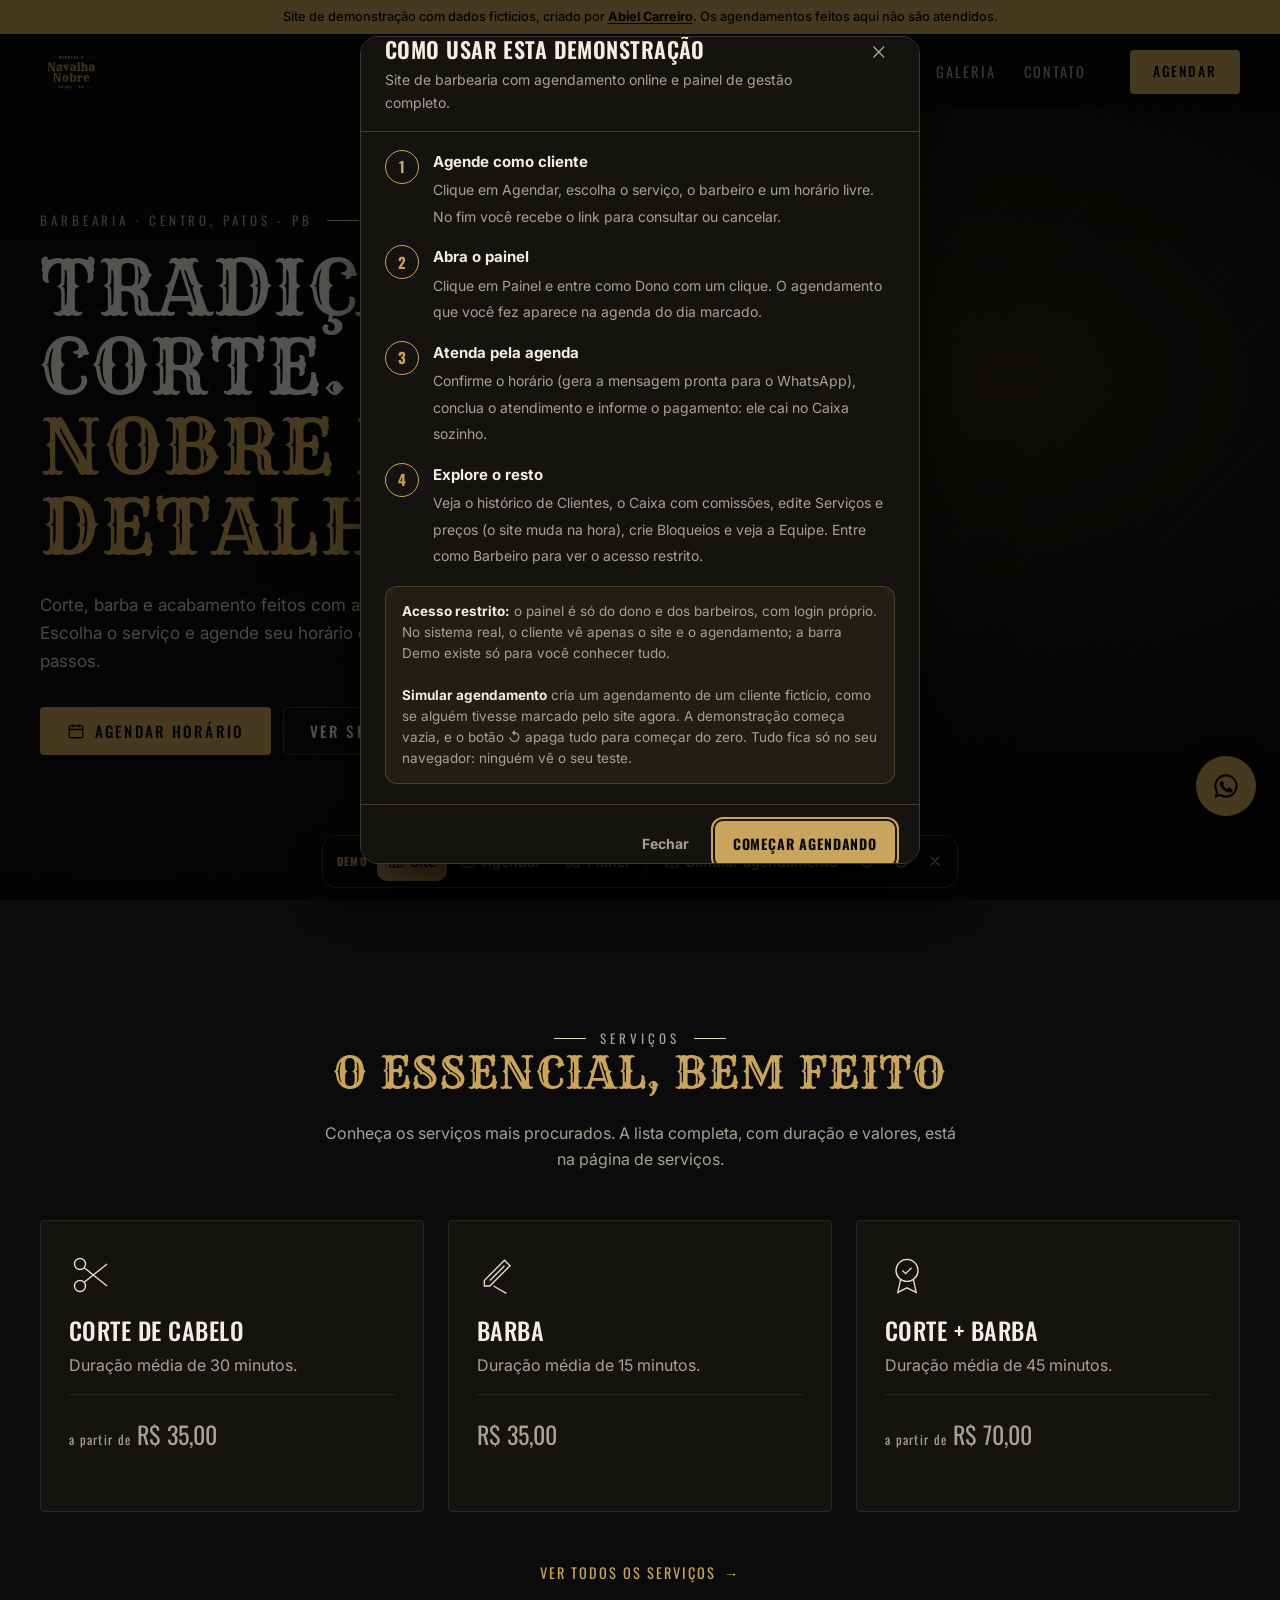
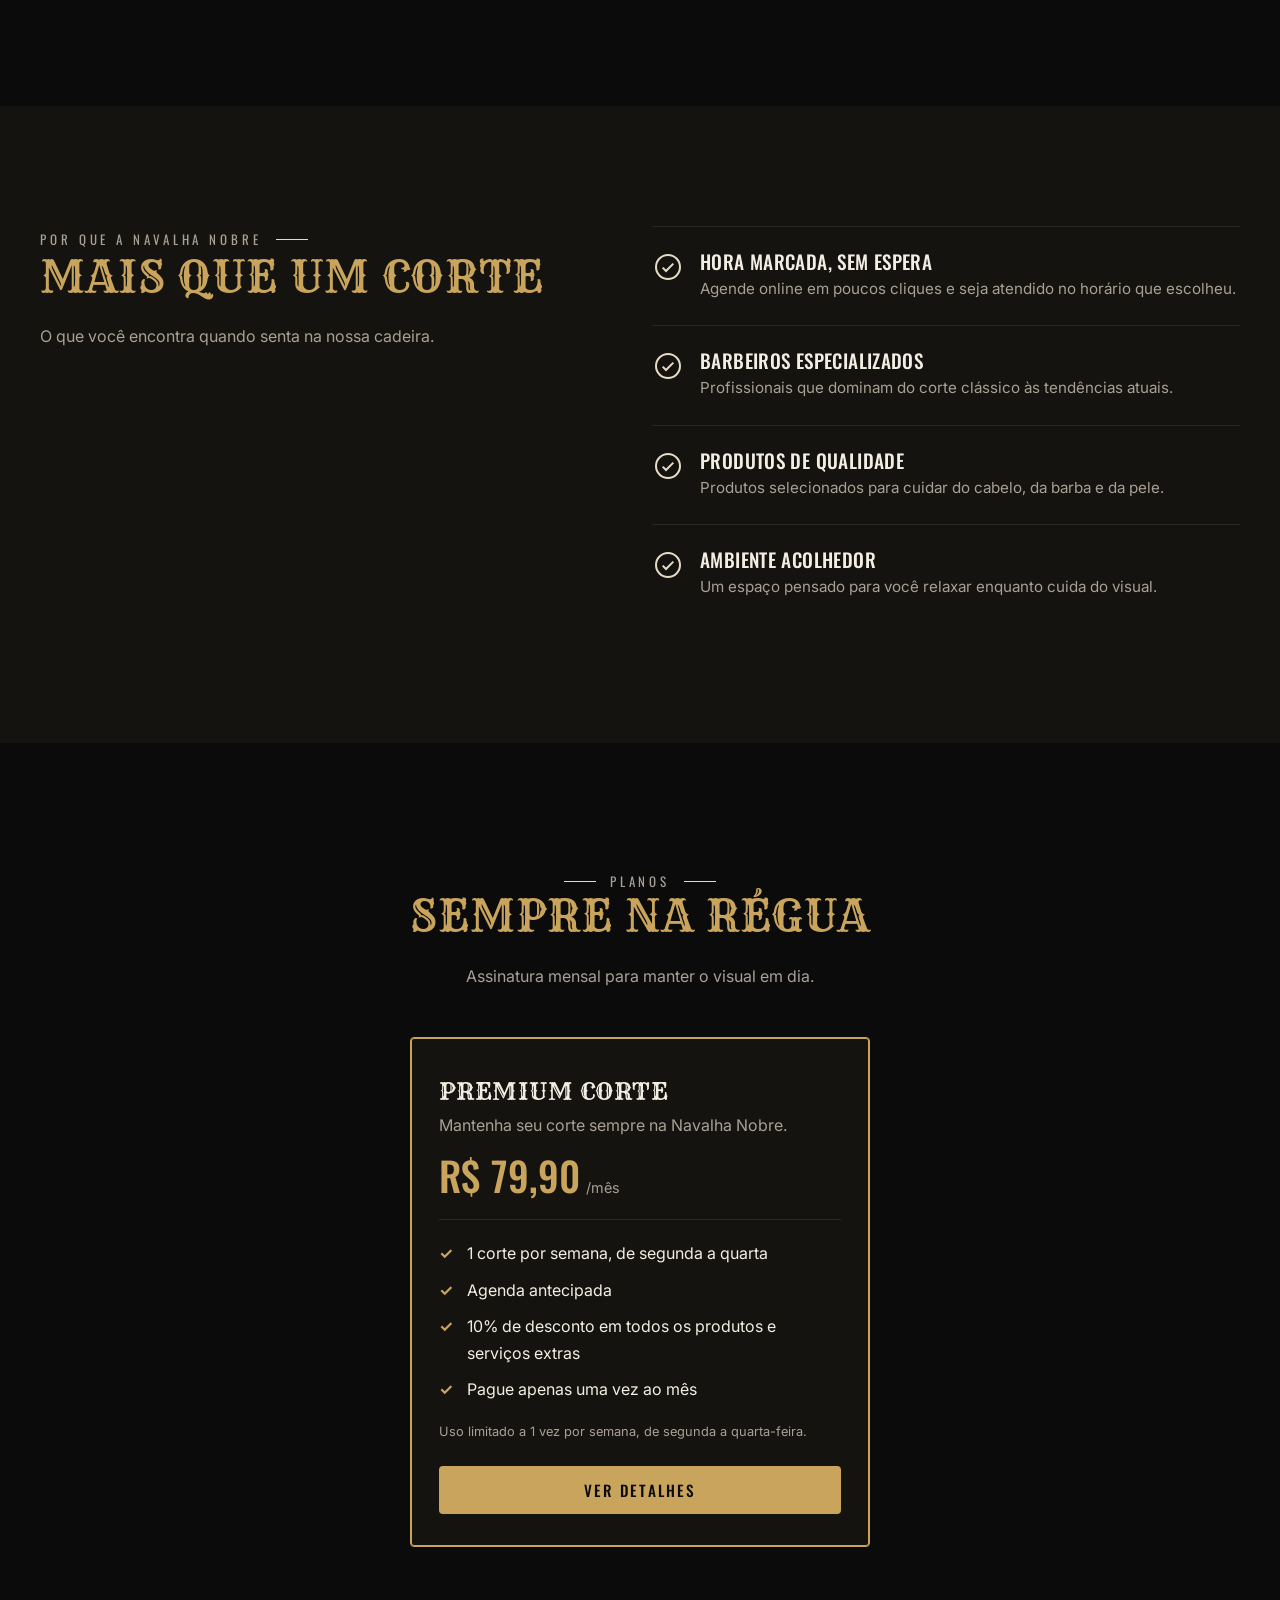
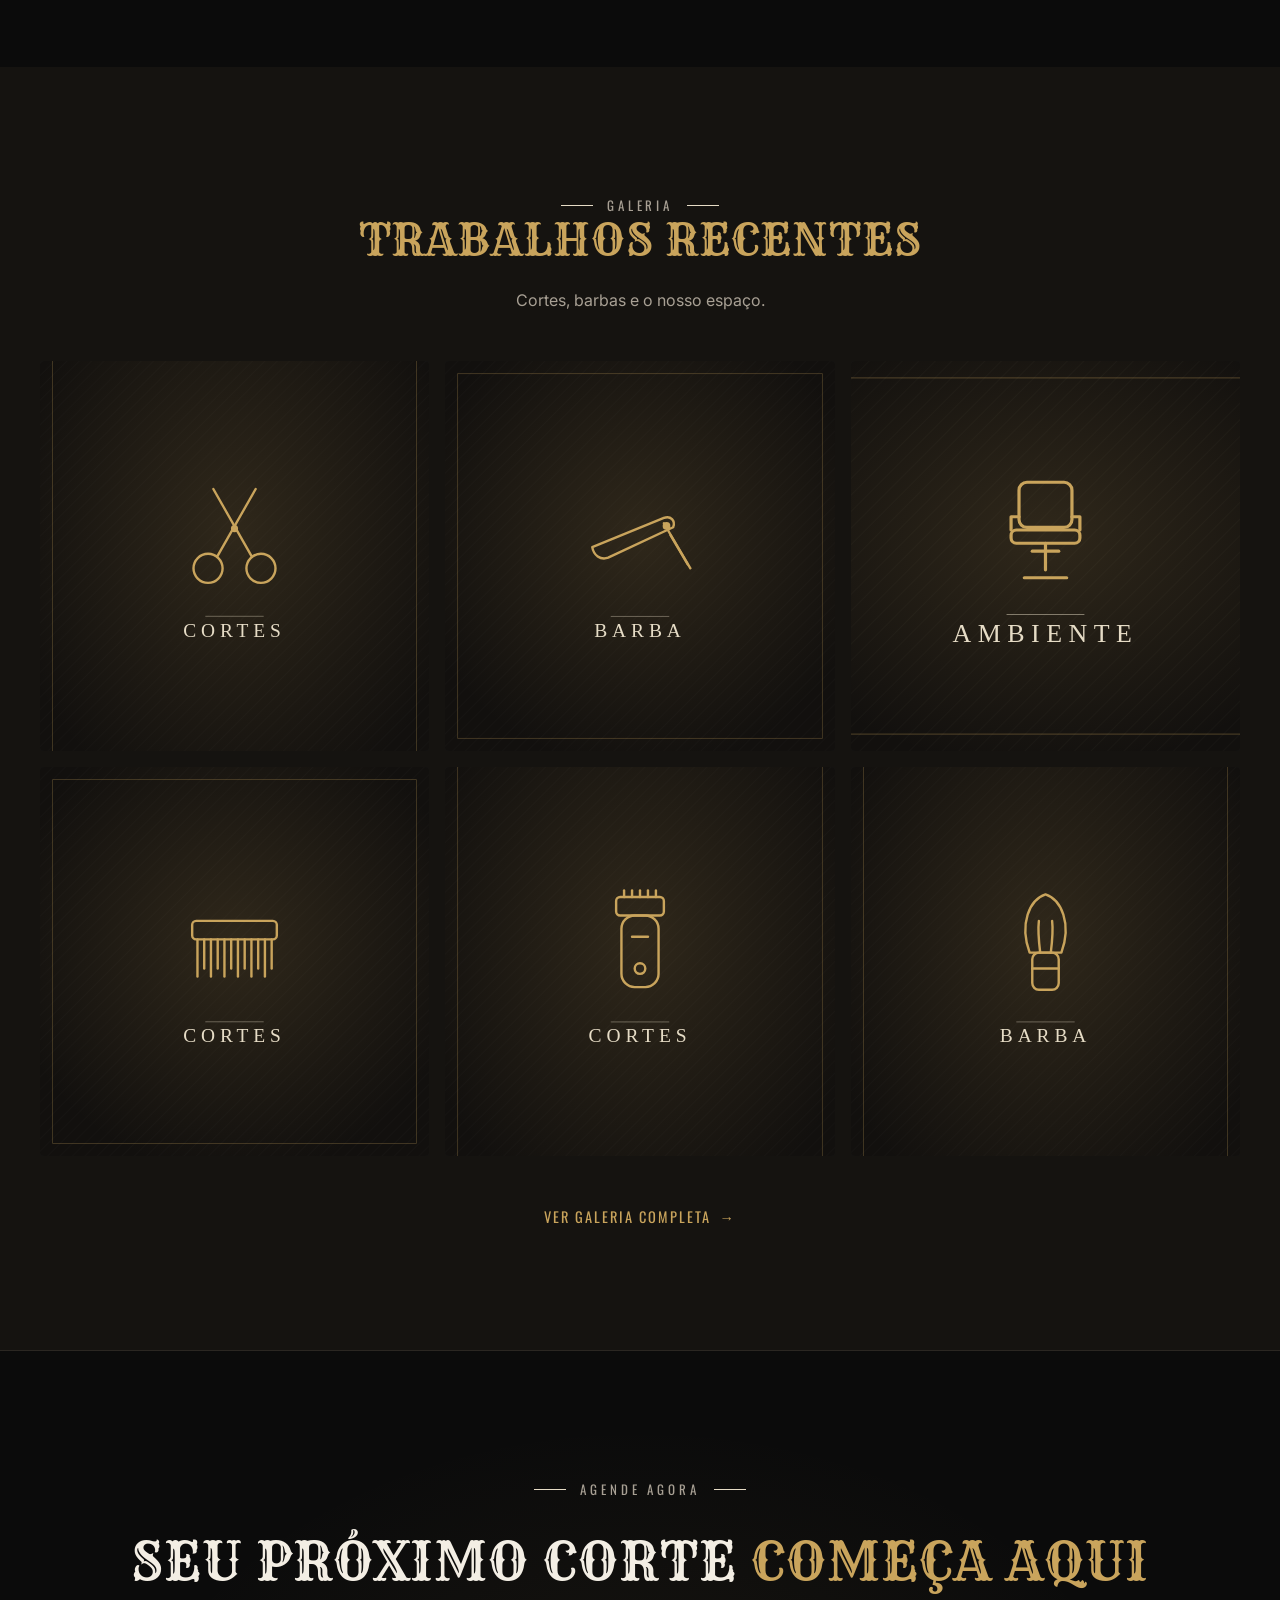
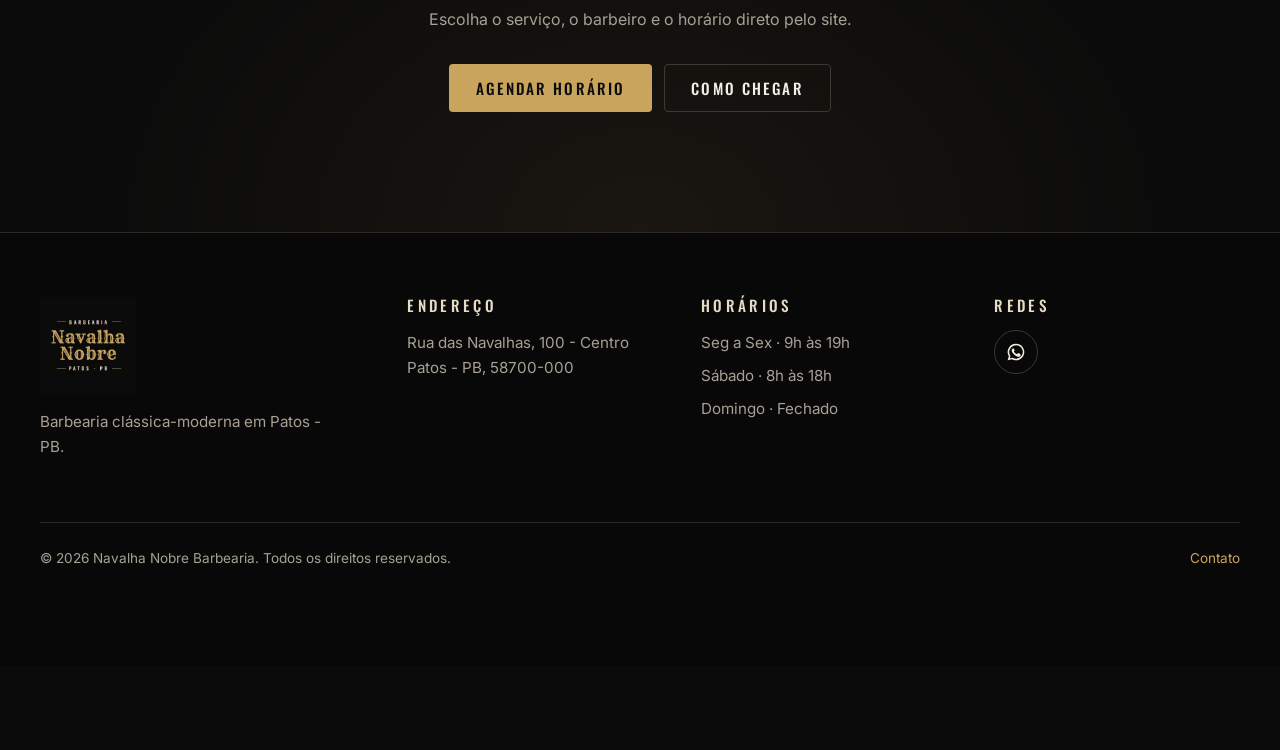
<file: index.html>
<!DOCTYPE html>
<html lang="pt-BR" class="tem-demo">
<head>
  <meta charset="UTF-8">
  <meta name="viewport" content="width=device-width, initial-scale=1">
  <title>Navalha Nobre Barbearia | Barbearia em Patos - PB</title>
  <meta name="description" content="Navalha Nobre Barbearia, no Centro de Patos - PB. Corte, barba e acabamento. Agende seu horário online.">
  <meta name="theme-color" content="#0B0B0B">
  <link rel="canonical" href="https://demonstracao-sites-barbearia.pages.dev/">
  <link rel="icon" href="logo.jpg" type="image/jpeg">

  <!-- Open Graph -->
  <meta property="og:type" content="website">
  <meta property="og:locale" content="pt_BR">
  <meta property="og:site_name" content="Navalha Nobre Barbearia">
  <meta property="og:title" content="Navalha Nobre Barbearia | Barbearia em Patos - PB">
  <meta property="og:description" content="Corte, barba e acabamento. Agende seu horário online.">
  <meta property="og:url" content="https://demonstracao-sites-barbearia.pages.dev/">
  <meta property="og:image" content="https://demonstracao-sites-barbearia.pages.dev/logo.jpg">

  <link rel="preconnect" href="https://fonts.googleapis.com">
  <link rel="preconnect" href="https://fonts.gstatic.com" crossorigin>
  <link href="https://fonts.googleapis.com/css2?family=Inter:wght@400;500;600&family=Oswald:wght@400;500&family=Rye&display=swap" rel="stylesheet">
  <link rel="stylesheet" href="style.css">
  <script>document.documentElement.classList.add('js');</script>

  <!-- Schema.org — SUBSTITUIR todos os campos marcados -->
  <script type="application/ld+json">
  {
    "@context": "https://schema.org",
    "@type": "BarberShop",
    "name": "Navalha Nobre Barbearia",
    "url": "https://demonstracao-sites-barbearia.pages.dev/",
    "image": "https://demonstracao-sites-barbearia.pages.dev/logo.jpg",
    "logo": "https://demonstracao-sites-barbearia.pages.dev/logo.jpg",
    "telephone": "+55 (83) 98721-6921",
    "priceRange": "R$ 15–R$ 145",
    "address": {
      "@type": "PostalAddress",
      "streetAddress": "Rua das Navalhas, 100 - Centro",
      "addressLocality": "Patos",
      "addressRegion": "PB",
      "postalCode": "58700-000",
      "addressCountry": "BR"
    },
    "openingHoursSpecification": [
      {
        "@type": "OpeningHoursSpecification",
        "dayOfWeek": ["Monday", "Tuesday", "Wednesday", "Thursday", "Friday"],
        "opens": "09:00",
        "closes": "19:00"
      },
      {
        "@type": "OpeningHoursSpecification",
        "dayOfWeek": "Saturday",
        "opens": "08:00",
        "closes": "18:00"
      }
    ]
  }
  </script>
</head>
<body>
  <div class="demo-bar" role="note"><span class="demo-bar__longo">Site de demonstração com dados fictícios, criado por <a href="https://abielcarreiro.pages.dev/">Abiel Carreiro</a>. Os agendamentos feitos aqui não são atendidos.</span><span class="demo-bar__curto">Demonstração · dados fictícios · por <a href="https://abielcarreiro.pages.dev/">Abiel Carreiro</a></span></div>
  <a class="skip-link" href="#conteudo">Pular para o conteúdo</a>

  <header class="site-header">
    <div class="container header-inner">
      <a class="brand" href="index.html" aria-label="Navalha Nobre Barbearia — página inicial">
        <img src="logo.jpg" alt="Navalha Nobre Barbearia" width="150" height="150">
      </a>

      <nav class="site-nav" id="menu" aria-label="Menu principal">
        <ul class="nav-list">
          <li><a href="index.html" aria-current="page">Início</a></li>
          <li><a href="servicos.html">Serviços</a></li>
          <li><a href="equipe.html">Equipe</a></li>
          <li><a href="planos.html">Planos</a></li>
          <li><a href="galeria.html">Galeria</a></li>
          <li><a href="contato.html">Contato</a></li>
        </ul>
        <a class="btn btn--primary nav-overlay-cta" href="agendar.html">Agendar horário</a>
      </nav>

      <div class="header-actions">
        <a class="btn btn--primary header-cta" href="agendar.html">Agendar</a>
        <button class="nav-toggle" type="button" aria-expanded="false" aria-controls="menu" aria-label="Abrir menu">
          <span class="nav-toggle-bar"></span>
          <span class="nav-toggle-bar"></span>
          <span class="nav-toggle-bar"></span>
        </button>
      </div>
    </div>
  </header>

  <main id="conteudo">
    <!-- HERO -->
    <section class="hero" aria-labelledby="hero-titulo">
      <div class="container">
        <div class="hero-content">
          <p class="eyebrow reveal">Barbearia · Centro, Patos - PB</p>
          <h1 class="hero-title reveal" id="hero-titulo" style="--delay:.08s">Tradição no corte. <span>Nobre no detalhe.</span></h1>
          <p class="hero-text reveal" style="--delay:.16s">Corte, barba e acabamento feitos com atenção a cada detalhe. Escolha o serviço e agende seu horário online, em poucos passos.</p>
          <div class="btn-group reveal" style="--delay:.24s">
            <a class="btn btn--primary" href="agendar.html">
              <svg viewBox="0 0 24 24" fill="none" stroke="currentColor" stroke-width="1.8" aria-hidden="true"><rect x="3" y="5" width="18" height="16" rx="2"/><path d="M3 10h18M8 3v4M16 3v4"/></svg>
              Agendar horário
            </a>
            <a class="btn btn--ghost" href="servicos.html">Ver serviços</a>
          </div>
        </div>
      </div>
    </section>

    <!-- SERVIÇOS (RESUMO) -->
    <section class="section" aria-labelledby="servicos-titulo">
      <div class="container">
        <div class="section-head reveal">
          <p class="eyebrow">Serviços</p>
          <h2 class="section-title" id="servicos-titulo">O essencial, bem feito</h2>
          <p>Conheça os serviços mais procurados. A lista completa, com duração e valores, está na página de serviços.</p>
        </div>

        <div class="grid grid--3">
          <article class="card reveal">
            <div class="card-icon">
              <svg viewBox="0 0 48 48" fill="none" stroke="currentColor" stroke-width="1.5" aria-hidden="true"><circle cx="12" cy="36" r="6"/><circle cx="12" cy="12" r="6"/><path d="M16.5 16l25 20M16.5 32l25-20"/></svg>
            </div>
            <h3>Corte de Cabelo</h3>
            <p>Duração média de 30 minutos.</p>
            <p class="card-price" data-preco="corte"><small>a partir de</small> R$ 35,00</p>
          </article>

          <article class="card reveal" style="--delay:.08s">
            <div class="card-icon">
              <svg viewBox="0 0 48 48" fill="none" stroke="currentColor" stroke-width="1.5" aria-hidden="true"><path d="M8 30L30 8l6 6-22 22H8z"/><path d="M14 30l16-16"/><path d="M18 36l14 8"/></svg>
            </div>
            <h3>Barba</h3>
            <p>Duração média de 15 minutos.</p>
            <p class="card-price" data-preco="barba">R$ 35,00</p>
          </article>

          <article class="card reveal" style="--delay:.16s">
            <div class="card-icon">
              <svg viewBox="0 0 48 48" fill="none" stroke="currentColor" stroke-width="1.5" aria-hidden="true"><circle cx="24" cy="19" r="12"/><path d="M17 29l-3 14 10-5 10 5-3-14"/><path d="M19 19l3.5 3.5L29 16"/></svg>
            </div>
            <h3>Corte + Barba</h3>
            <p>Duração média de 45 minutos.</p>
            <p class="card-price" data-preco="corte-barba"><small>a partir de</small> R$ 70,00</p>
          </article>
        </div>

        <div class="section-foot reveal">
          <a class="link-arrow" href="servicos.html">Ver todos os serviços</a>
        </div>
      </div>
    </section>

    <!-- DIFERENCIAIS -->
    <section class="section section--alt" aria-labelledby="diferenciais-titulo">
      <div class="container">
        <div class="grid grid--2" style="align-items:start">
          <div class="section-head section-head--left reveal">
            <p class="eyebrow">Por que a Navalha Nobre</p>
            <h2 class="section-title" id="diferenciais-titulo">Mais que um corte</h2>
            <p>O que você encontra quando senta na nossa cadeira.</p>
          </div>

          <ul>
            <li class="feature reveal">
              <span class="feature-icon"><svg viewBox="0 0 24 24" fill="none" stroke="currentColor" stroke-width="1.5" aria-hidden="true"><circle cx="12" cy="12" r="9"/><path d="M8 12.5l2.5 2.5L16 9.5"/></svg></span>
              <div>
                <h3>Hora marcada, sem espera</h3>
                <p>Agende online em poucos cliques e seja atendido no horário que escolheu.</p>
              </div>
            </li>
            <li class="feature reveal" style="--delay:.06s">
              <span class="feature-icon"><svg viewBox="0 0 24 24" fill="none" stroke="currentColor" stroke-width="1.5" aria-hidden="true"><circle cx="12" cy="12" r="9"/><path d="M8 12.5l2.5 2.5L16 9.5"/></svg></span>
              <div>
                <h3>Barbeiros especializados</h3>
                <p>Profissionais que dominam do corte clássico às tendências atuais.</p>
              </div>
            </li>
            <li class="feature reveal" style="--delay:.12s">
              <span class="feature-icon"><svg viewBox="0 0 24 24" fill="none" stroke="currentColor" stroke-width="1.5" aria-hidden="true"><circle cx="12" cy="12" r="9"/><path d="M8 12.5l2.5 2.5L16 9.5"/></svg></span>
              <div>
                <h3>Produtos de qualidade</h3>
                <p>Produtos selecionados para cuidar do cabelo, da barba e da pele.</p>
              </div>
            </li>
            <li class="feature reveal" style="--delay:.18s">
              <span class="feature-icon"><svg viewBox="0 0 24 24" fill="none" stroke="currentColor" stroke-width="1.5" aria-hidden="true"><circle cx="12" cy="12" r="9"/><path d="M8 12.5l2.5 2.5L16 9.5"/></svg></span>
              <div>
                <h3>Ambiente acolhedor</h3>
                <p>Um espaço pensado para você relaxar enquanto cuida do visual.</p>
              </div>
            </li>
          </ul>
        </div>
      </div>
    </section>

    <!-- PLANOS (PRÉVIA) -->
    <section class="section" aria-labelledby="planos-titulo">
      <div class="container">
        <div class="section-head reveal">
          <p class="eyebrow">Planos</p>
          <h2 class="section-title" id="planos-titulo">Sempre na régua</h2>
          <p>Assinatura mensal para manter o visual em dia.</p>
        </div>

        <div class="plans plans--single">
          <!-- Plano Premium Corte -->
          <article class="plan plan--featured reveal">
            <h3 class="plan-name">Premium Corte</h3>
            <p class="plan-desc">Mantenha seu corte sempre na Navalha Nobre.</p>
            <p class="plan-price"><strong>R$ 79,90</strong><span>/mês</span></p>
            <ul class="plan-features">
              <li>1 corte por semana, de segunda a quarta</li>
              <li>Agenda antecipada</li>
              <li>10% de desconto em todos os produtos e serviços extras</li>
              <li>Pague apenas uma vez ao mês</li>
            </ul>
            <p class="plan-rules">Uso limitado a 1 vez por semana, de segunda a quarta-feira.</p>
            <a class="btn btn--primary btn--block" href="planos.html">Ver detalhes</a>
          </article>
        </div>
      </div>
    </section>

    <!-- GALERIA (PRÉVIA) -->
    <section class="section section--alt" aria-labelledby="galeria-titulo">
      <div class="container">
        <div class="section-head reveal">
          <p class="eyebrow">Galeria</p>
          <h2 class="section-title" id="galeria-titulo">Trabalhos recentes</h2>
          <p>Cortes, barbas e o nosso espaço.</p>
        </div>

        <div class="gallery-preview">
          <a class="gallery-link reveal" href="galeria.html"><img src="img/galeria-01.svg" alt="Ilustração de tesoura — cortes" width="800" height="1000" loading="lazy" decoding="async"></a>
          <a class="gallery-link reveal" href="galeria.html" style="--delay:.05s"><img src="img/galeria-02.svg" alt="Ilustração de navalha — barba" width="800" height="800" loading="lazy" decoding="async"></a>
          <a class="gallery-link reveal" href="galeria.html" style="--delay:.1s"><img src="img/galeria-03.svg" alt="Ilustração de cadeira de barbeiro — ambiente" width="800" height="600" loading="lazy" decoding="async"></a>
          <a class="gallery-link reveal" href="galeria.html"><img src="img/galeria-04.svg" alt="Ilustração de pente — cortes" width="800" height="800" loading="lazy" decoding="async"></a>
          <a class="gallery-link reveal" href="galeria.html" style="--delay:.05s"><img src="img/galeria-05.svg" alt="Ilustração de máquina de corte — cortes" width="800" height="1000" loading="lazy" decoding="async"></a>
          <a class="gallery-link reveal" href="galeria.html" style="--delay:.1s"><img src="img/galeria-06.svg" alt="Ilustração de pincel de barbear — barba" width="800" height="1000" loading="lazy" decoding="async"></a>
        </div>

        <div class="section-foot reveal">
          <a class="link-arrow" href="galeria.html">Ver galeria completa</a>
        </div>
      </div>
    </section>

    <!-- CTA FINAL -->
    <section class="section cta" aria-labelledby="cta-titulo">
      <div class="container reveal">
        <p class="eyebrow">Agende agora</p>
        <h2 id="cta-titulo">Seu próximo corte <span>começa aqui</span></h2>
        <p>Escolha o serviço, o barbeiro e o horário direto pelo site.</p>
        <div class="btn-group">
          <a class="btn btn--primary" href="agendar.html">Agendar horário</a>
          <a class="btn btn--ghost" href="contato.html">Como chegar</a>
        </div>
      </div>
    </section>
  </main>

  <footer class="site-footer">
    <div class="container">
      <div class="footer-grid">
        <div class="footer-brand">
          <img src="logo.jpg" alt="Navalha Nobre Barbearia" width="150" height="150" loading="lazy">
          <p>Barbearia clássica-moderna em Patos - PB.</p>
        </div>
        <div>
          <h2>Endereço</h2>
          <address>Rua das Navalhas, 100 - Centro<br>Patos - PB, 58700-000</address>
        </div>
        <div>
          <h2>Horários</h2>
          <ul class="footer-list">
            <li>Seg a Sex · 9h às 19h</li>
            <li>Sábado · 8h às 18h</li>
            <li>Domingo · Fechado</li>
          </ul>
        </div>
        <div>
          <h2>Redes</h2>
          <div class="social">
            <a href="https://wa.me/" data-wa="Olá! Vim pelo site da Navalha Nobre Barbearia." aria-label="WhatsApp da Navalha Nobre Barbearia">
              <svg viewBox="0 0 24 24" fill="currentColor" aria-hidden="true"><path d="M12 2a10 10 0 0 0-8.6 15.1L2 22l5-1.3A10 10 0 1 0 12 2zm0 18.2a8.2 8.2 0 0 1-4.2-1.2l-.3-.2-3 .8.8-2.9-.2-.3A8.2 8.2 0 1 1 12 20.2zm4.5-6.1c-.2-.1-1.5-.7-1.7-.8-.2-.1-.4-.1-.6.1l-.8 1c-.1.2-.3.2-.5.1a6.7 6.7 0 0 1-3.3-2.9c-.2-.4.2-.4.7-1.3.1-.2 0-.3 0-.4l-.8-1.8c-.2-.5-.4-.4-.6-.4h-.5a1 1 0 0 0-.7.3 3 3 0 0 0-.9 2.2 5.2 5.2 0 0 0 1.1 2.8 12 12 0 0 0 4.6 4c1.7.7 2.4.8 3.2.7.5-.1 1.5-.6 1.8-1.2.2-.6.2-1.1.1-1.2l-.5-.3z"/></svg>
            </a>
          </div>
        </div>
      </div>
      <div class="footer-bottom">
        <p>© <span data-year>2026</span> Navalha Nobre Barbearia. Todos os direitos reservados.</p>
        <p><a href="contato.html">Contato</a></p>
      </div>
    </div>
  </footer>

  <a class="wa-float" href="https://wa.me/" data-wa="Olá! Vim pelo site da Navalha Nobre Barbearia." aria-label="Falar pelo WhatsApp">
    <svg viewBox="0 0 24 24" fill="currentColor" aria-hidden="true"><path d="M12 2a10 10 0 0 0-8.6 15.1L2 22l5-1.3A10 10 0 1 0 12 2zm0 18.2a8.2 8.2 0 0 1-4.2-1.2l-.3-.2-3 .8.8-2.9-.2-.3A8.2 8.2 0 1 1 12 20.2zm4.5-6.1c-.2-.1-1.5-.7-1.7-.8-.2-.1-.4-.1-.6.1l-.8 1c-.1.2-.3.2-.5.1a6.7 6.7 0 0 1-3.3-2.9c-.2-.4.2-.4.7-1.3.1-.2 0-.3 0-.4l-.8-1.8c-.2-.5-.4-.4-.6-.4h-.5a1 1 0 0 0-.7.3 3 3 0 0 0-.9 2.2 5.2 5.2 0 0 0 1.1 2.8 12 12 0 0 0 4.6 4c1.7.7 2.4.8 3.2.7.5-.1 1.5-.6 1.8-1.2.2-.6.2-1.1.1-1.2l-.5-.3z"/></svg>
  </a>

  <script src="demo/demo-db.js" defer></script>
  <script src="config.js" defer></script>
  <script src="script.js" defer></script>
  <script src="precos.js" defer></script>
  <script src="demo/demo-ui.js" defer></script>
</body>
</html>
</file>
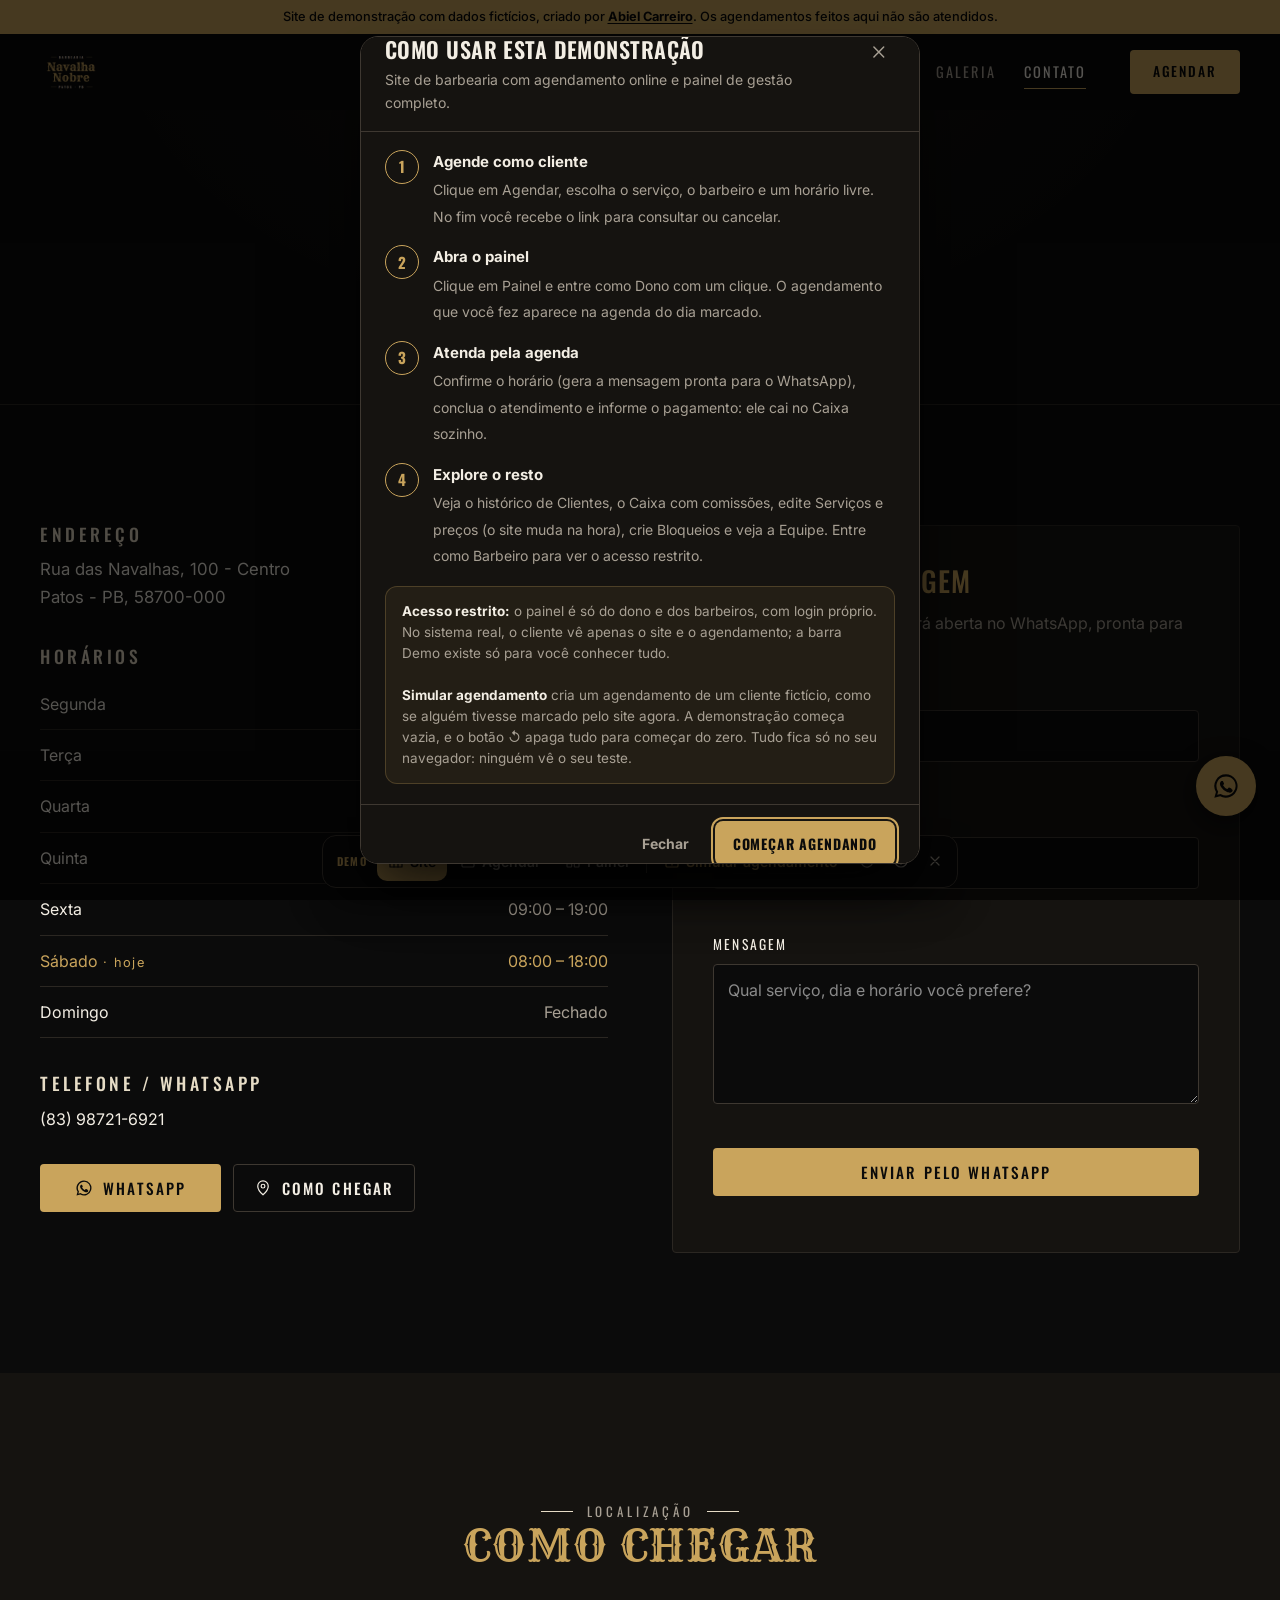
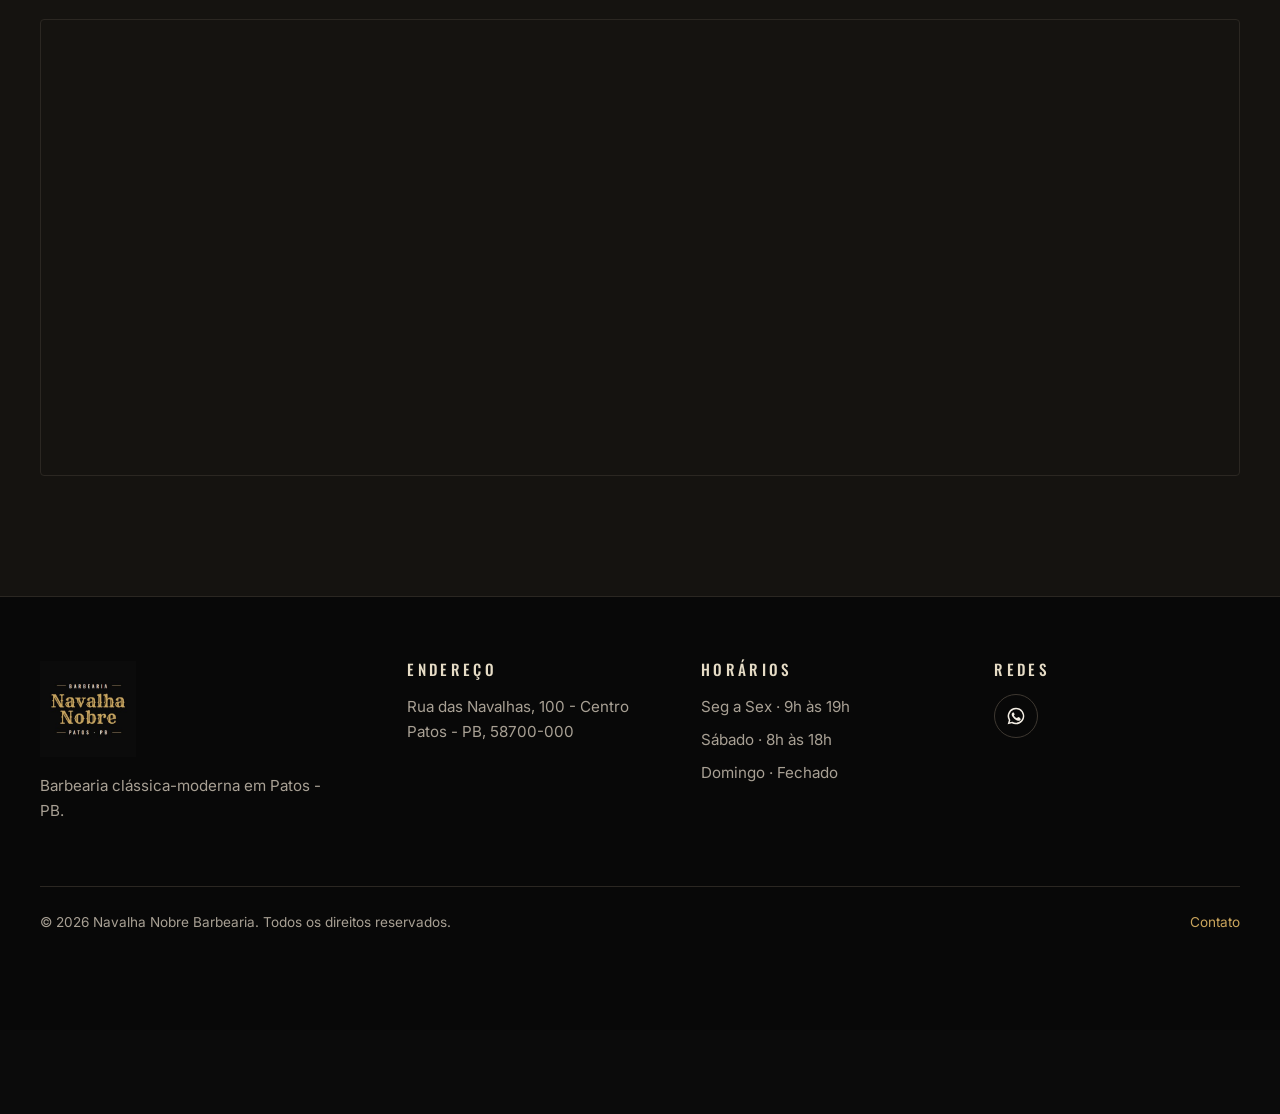
<file: contato.html>
<!DOCTYPE html>
<html lang="pt-BR" class="tem-demo">
<head>
  <meta charset="UTF-8">
  <meta name="viewport" content="width=device-width, initial-scale=1">
  <title>Contato e localização | Navalha Nobre Barbearia em Patos - PB</title>
  <meta name="description" content="Endereço, horários, mapa e WhatsApp da Navalha Nobre Barbearia, no Centro de Patos - PB.">
  <meta name="theme-color" content="#0B0B0B">
  <link rel="canonical" href="https://demonstracao-sites-barbearia.pages.dev/contato.html">
  <link rel="icon" href="logo.jpg" type="image/jpeg">

  <!-- Open Graph -->
  <meta property="og:type" content="website">
  <meta property="og:locale" content="pt_BR">
  <meta property="og:site_name" content="Navalha Nobre Barbearia">
  <meta property="og:title" content="Contato e localização | Navalha Nobre Barbearia em Patos - PB">
  <meta property="og:description" content="Endereço, horários, mapa e WhatsApp da Navalha Nobre Barbearia, no Centro de Patos - PB.">
  <meta property="og:url" content="https://demonstracao-sites-barbearia.pages.dev/contato.html">
  <meta property="og:image" content="https://demonstracao-sites-barbearia.pages.dev/logo.jpg">

  <link rel="preconnect" href="https://fonts.googleapis.com">
  <link rel="preconnect" href="https://fonts.gstatic.com" crossorigin>
  <link href="https://fonts.googleapis.com/css2?family=Inter:wght@400;500;600&family=Oswald:wght@400;500&family=Rye&display=swap" rel="stylesheet">
  <link rel="stylesheet" href="style.css">
  <script>document.documentElement.classList.add('js');</script>

  <!-- Schema.org — SUBSTITUIR todos os campos marcados -->
  <script type="application/ld+json">
  {
    "@context": "https://schema.org",
    "@type": "BarberShop",
    "name": "Navalha Nobre Barbearia",
    "url": "https://demonstracao-sites-barbearia.pages.dev/",
    "image": "https://demonstracao-sites-barbearia.pages.dev/logo.jpg",
    "logo": "https://demonstracao-sites-barbearia.pages.dev/logo.jpg",
    "telephone": "+55 (83) 98721-6921",
    "priceRange": "R$ 15–R$ 145",
    "address": {
      "@type": "PostalAddress",
      "streetAddress": "Rua das Navalhas, 100 - Centro",
      "addressLocality": "Patos",
      "addressRegion": "PB",
      "postalCode": "58700-000",
      "addressCountry": "BR"
    },
    "openingHoursSpecification": [
      {
        "@type": "OpeningHoursSpecification",
        "dayOfWeek": ["Monday", "Tuesday", "Wednesday", "Thursday", "Friday"],
        "opens": "09:00",
        "closes": "19:00"
      },
      {
        "@type": "OpeningHoursSpecification",
        "dayOfWeek": "Saturday",
        "opens": "08:00",
        "closes": "18:00"
      }
    ]
  }
  </script>
</head>
<body>
  <div class="demo-bar" role="note"><span class="demo-bar__longo">Site de demonstração com dados fictícios, criado por <a href="https://abielcarreiro.pages.dev/">Abiel Carreiro</a>. Os agendamentos feitos aqui não são atendidos.</span><span class="demo-bar__curto">Demonstração · dados fictícios · por <a href="https://abielcarreiro.pages.dev/">Abiel Carreiro</a></span></div>
  <a class="skip-link" href="#conteudo">Pular para o conteúdo</a>

  <header class="site-header">
    <div class="container header-inner">
      <a class="brand" href="index.html" aria-label="Navalha Nobre Barbearia — página inicial">
        <img src="logo.jpg" alt="Navalha Nobre Barbearia" width="150" height="150">
      </a>

      <nav class="site-nav" id="menu" aria-label="Menu principal">
        <ul class="nav-list">
          <li><a href="index.html">Início</a></li>
          <li><a href="servicos.html">Serviços</a></li>
          <li><a href="equipe.html">Equipe</a></li>
          <li><a href="planos.html">Planos</a></li>
          <li><a href="galeria.html">Galeria</a></li>
          <li><a href="contato.html" aria-current="page">Contato</a></li>
        </ul>
        <a class="btn btn--primary nav-overlay-cta" href="agendar.html">Agendar horário</a>
      </nav>

      <div class="header-actions">
        <a class="btn btn--primary header-cta" href="agendar.html">Agendar</a>
        <button class="nav-toggle" type="button" aria-expanded="false" aria-controls="menu" aria-label="Abrir menu">
          <span class="nav-toggle-bar"></span>
          <span class="nav-toggle-bar"></span>
          <span class="nav-toggle-bar"></span>
        </button>
      </div>
    </div>
  </header>

  <main id="conteudo">
    <section class="page-hero" aria-labelledby="page-titulo">
      <div class="container">
        <p class="eyebrow reveal">Navalha Nobre Barbearia</p>
        <h1 class="reveal" id="page-titulo" style="--delay:.06s">Contato</h1>
        <p class="reveal" style="--delay:.12s">Endereço, horários e todos os caminhos para falar com a gente.</p>
      </div>
    </section>

    <section class="section" aria-label="Informações de contato">
      <div class="container">
        <div class="contact-grid">
          <div class="reveal">
            <div class="info-block">
              <h2>Endereço</h2>
              <address>Rua das Navalhas, 100 - Centro<br>Patos - PB, 58700-000</address>
            </div>

            <div class="info-block">
              <h2>Horários</h2>
              <table class="hours-table">
                <caption class="visually-hidden">Horário de funcionamento</caption>
                <tbody>
                  <tr data-day="1"><th scope="row">Segunda</th><td>09:00 – 19:00</td></tr>
                  <tr data-day="2"><th scope="row">Terça</th><td>09:00 – 19:00</td></tr>
                  <tr data-day="3"><th scope="row">Quarta</th><td>09:00 – 19:00</td></tr>
                  <tr data-day="4"><th scope="row">Quinta</th><td>09:00 – 19:00</td></tr>
                  <tr data-day="5"><th scope="row">Sexta</th><td>09:00 – 19:00</td></tr>
                  <tr data-day="6"><th scope="row">Sábado</th><td>08:00 – 18:00</td></tr>
                  <tr data-day="0"><th scope="row">Domingo</th><td>Fechado</td></tr>
                </tbody>
              </table>
            </div>

            <div class="info-block">
              <h2>Telefone / WhatsApp</h2>
              <p>(83) 98721-6921</p>
            </div>

            <div class="contact-actions">
              <a class="btn btn--primary" href="https://wa.me/" data-wa="Olá! Vim pelo site da Navalha Nobre Barbearia.">
                <svg viewBox="0 0 24 24" fill="currentColor" aria-hidden="true"><path d="M12 2a10 10 0 0 0-8.6 15.1L2 22l5-1.3A10 10 0 1 0 12 2zm0 18.2a8.2 8.2 0 0 1-4.2-1.2l-.3-.2-3 .8.8-2.9-.2-.3A8.2 8.2 0 1 1 12 20.2zm4.5-6.1c-.2-.1-1.5-.7-1.7-.8-.2-.1-.4-.1-.6.1l-.8 1c-.1.2-.3.2-.5.1a6.7 6.7 0 0 1-3.3-2.9c-.2-.4.2-.4.7-1.3.1-.2 0-.3 0-.4l-.8-1.8c-.2-.5-.4-.4-.6-.4h-.5a1 1 0 0 0-.7.3 3 3 0 0 0-.9 2.2 5.2 5.2 0 0 0 1.1 2.8 12 12 0 0 0 4.6 4c1.7.7 2.4.8 3.2.7.5-.1 1.5-.6 1.8-1.2.2-.6.2-1.1.1-1.2l-.5-.3z"/></svg>
                WhatsApp
              </a>
              <a class="btn btn--ghost" href="https://www.google.com/maps/dir/?api=1&amp;destination=Patos+-+PB" target="_blank" rel="noopener">
                <svg viewBox="0 0 24 24" fill="none" stroke="currentColor" stroke-width="1.6" aria-hidden="true"><path d="M12 21s-7-6.1-7-11.5A7 7 0 0 1 19 9.5C19 14.9 12 21 12 21z"/><circle cx="12" cy="9.5" r="2.5"/></svg>
                Como chegar
              </a>
            </div>
          </div>

          <div class="form-card reveal" style="--delay:.1s">
            <h2>Envie uma mensagem</h2>
            <p>Preencha e a mensagem será aberta no WhatsApp, pronta para enviar.</p>
            <form id="contact-form" novalidate>
              <div class="field">
                <label for="nome">Nome</label>
                <input id="nome" name="nome" type="text" autocomplete="name" required aria-describedby="nome-erro" placeholder="Seu nome">
                <p class="field-error" id="nome-erro"></p>
              </div>
              <div class="field">
                <label for="telefone">Telefone</label>
                <input id="telefone" name="telefone" type="tel" inputmode="tel" autocomplete="tel" required aria-describedby="telefone-erro" placeholder="(00) 00000-0000">
                <p class="field-error" id="telefone-erro"></p>
              </div>
              <div class="field">
                <label for="mensagem">Mensagem</label>
                <textarea id="mensagem" name="mensagem" required aria-describedby="mensagem-erro" placeholder="Qual serviço, dia e horário você prefere?"></textarea>
                <p class="field-error" id="mensagem-erro"></p>
              </div>
              <button class="btn btn--primary btn--block" type="submit">Enviar pelo WhatsApp</button>
              <p class="form-status" id="form-status" role="status" aria-live="polite"></p>
            </form>
          </div>
        </div>
      </div>
    </section>

    <section class="section section--alt" aria-labelledby="mapa-titulo">
      <div class="container">
        <div class="section-head reveal">
          <p class="eyebrow">Localização</p>
          <h2 class="section-title" id="mapa-titulo">Como chegar</h2>
        </div>
        <div class="map-wrap reveal">
          <!-- SUBSTITUIR: no Google Maps, busque a barbearia > Compartilhar > Incorporar um mapa > copie o src do iframe e cole aqui -->
          <iframe
            src="https://www.google.com/maps?q=Patos+-+PB&amp;output=embed"
            title="Mapa com a localização da Navalha Nobre Barbearia"
            loading="lazy"
            referrerpolicy="no-referrer-when-downgrade"
            allowfullscreen></iframe>
        </div>
      </div>
    </section>
  </main>

  <footer class="site-footer">
    <div class="container">
      <div class="footer-grid">
        <div class="footer-brand">
          <img src="logo.jpg" alt="Navalha Nobre Barbearia" width="150" height="150" loading="lazy">
          <p>Barbearia clássica-moderna em Patos - PB.</p>
        </div>
        <div>
          <h2>Endereço</h2>
          <address>Rua das Navalhas, 100 - Centro<br>Patos - PB, 58700-000</address>
        </div>
        <div>
          <h2>Horários</h2>
          <ul class="footer-list">
            <li>Seg a Sex · 9h às 19h</li>
            <li>Sábado · 8h às 18h</li>
            <li>Domingo · Fechado</li>
          </ul>
        </div>
        <div>
          <h2>Redes</h2>
          <div class="social">
            <a href="https://wa.me/" data-wa="Olá! Vim pelo site da Navalha Nobre Barbearia." aria-label="WhatsApp da Navalha Nobre Barbearia">
              <svg viewBox="0 0 24 24" fill="currentColor" aria-hidden="true"><path d="M12 2a10 10 0 0 0-8.6 15.1L2 22l5-1.3A10 10 0 1 0 12 2zm0 18.2a8.2 8.2 0 0 1-4.2-1.2l-.3-.2-3 .8.8-2.9-.2-.3A8.2 8.2 0 1 1 12 20.2zm4.5-6.1c-.2-.1-1.5-.7-1.7-.8-.2-.1-.4-.1-.6.1l-.8 1c-.1.2-.3.2-.5.1a6.7 6.7 0 0 1-3.3-2.9c-.2-.4.2-.4.7-1.3.1-.2 0-.3 0-.4l-.8-1.8c-.2-.5-.4-.4-.6-.4h-.5a1 1 0 0 0-.7.3 3 3 0 0 0-.9 2.2 5.2 5.2 0 0 0 1.1 2.8 12 12 0 0 0 4.6 4c1.7.7 2.4.8 3.2.7.5-.1 1.5-.6 1.8-1.2.2-.6.2-1.1.1-1.2l-.5-.3z"/></svg>
            </a>
          </div>
        </div>
      </div>
      <div class="footer-bottom">
        <p>© <span data-year>2026</span> Navalha Nobre Barbearia. Todos os direitos reservados.</p>
        <p><a href="contato.html">Contato</a></p>
      </div>
    </div>
  </footer>

  <a class="wa-float" href="https://wa.me/" data-wa="Olá! Vim pelo site da Navalha Nobre Barbearia." aria-label="Falar pelo WhatsApp">
    <svg viewBox="0 0 24 24" fill="currentColor" aria-hidden="true"><path d="M12 2a10 10 0 0 0-8.6 15.1L2 22l5-1.3A10 10 0 1 0 12 2zm0 18.2a8.2 8.2 0 0 1-4.2-1.2l-.3-.2-3 .8.8-2.9-.2-.3A8.2 8.2 0 1 1 12 20.2zm4.5-6.1c-.2-.1-1.5-.7-1.7-.8-.2-.1-.4-.1-.6.1l-.8 1c-.1.2-.3.2-.5.1a6.7 6.7 0 0 1-3.3-2.9c-.2-.4.2-.4.7-1.3.1-.2 0-.3 0-.4l-.8-1.8c-.2-.5-.4-.4-.6-.4h-.5a1 1 0 0 0-.7.3 3 3 0 0 0-.9 2.2 5.2 5.2 0 0 0 1.1 2.8 12 12 0 0 0 4.6 4c1.7.7 2.4.8 3.2.7.5-.1 1.5-.6 1.8-1.2.2-.6.2-1.1.1-1.2l-.5-.3z"/></svg>
  </a>

  <script src="demo/demo-db.js" defer></script>
  <script src="config.js" defer></script>
  <script src="script.js" defer></script>
  <script src="demo/demo-ui.js" defer></script>
</body>
</html>
</file>
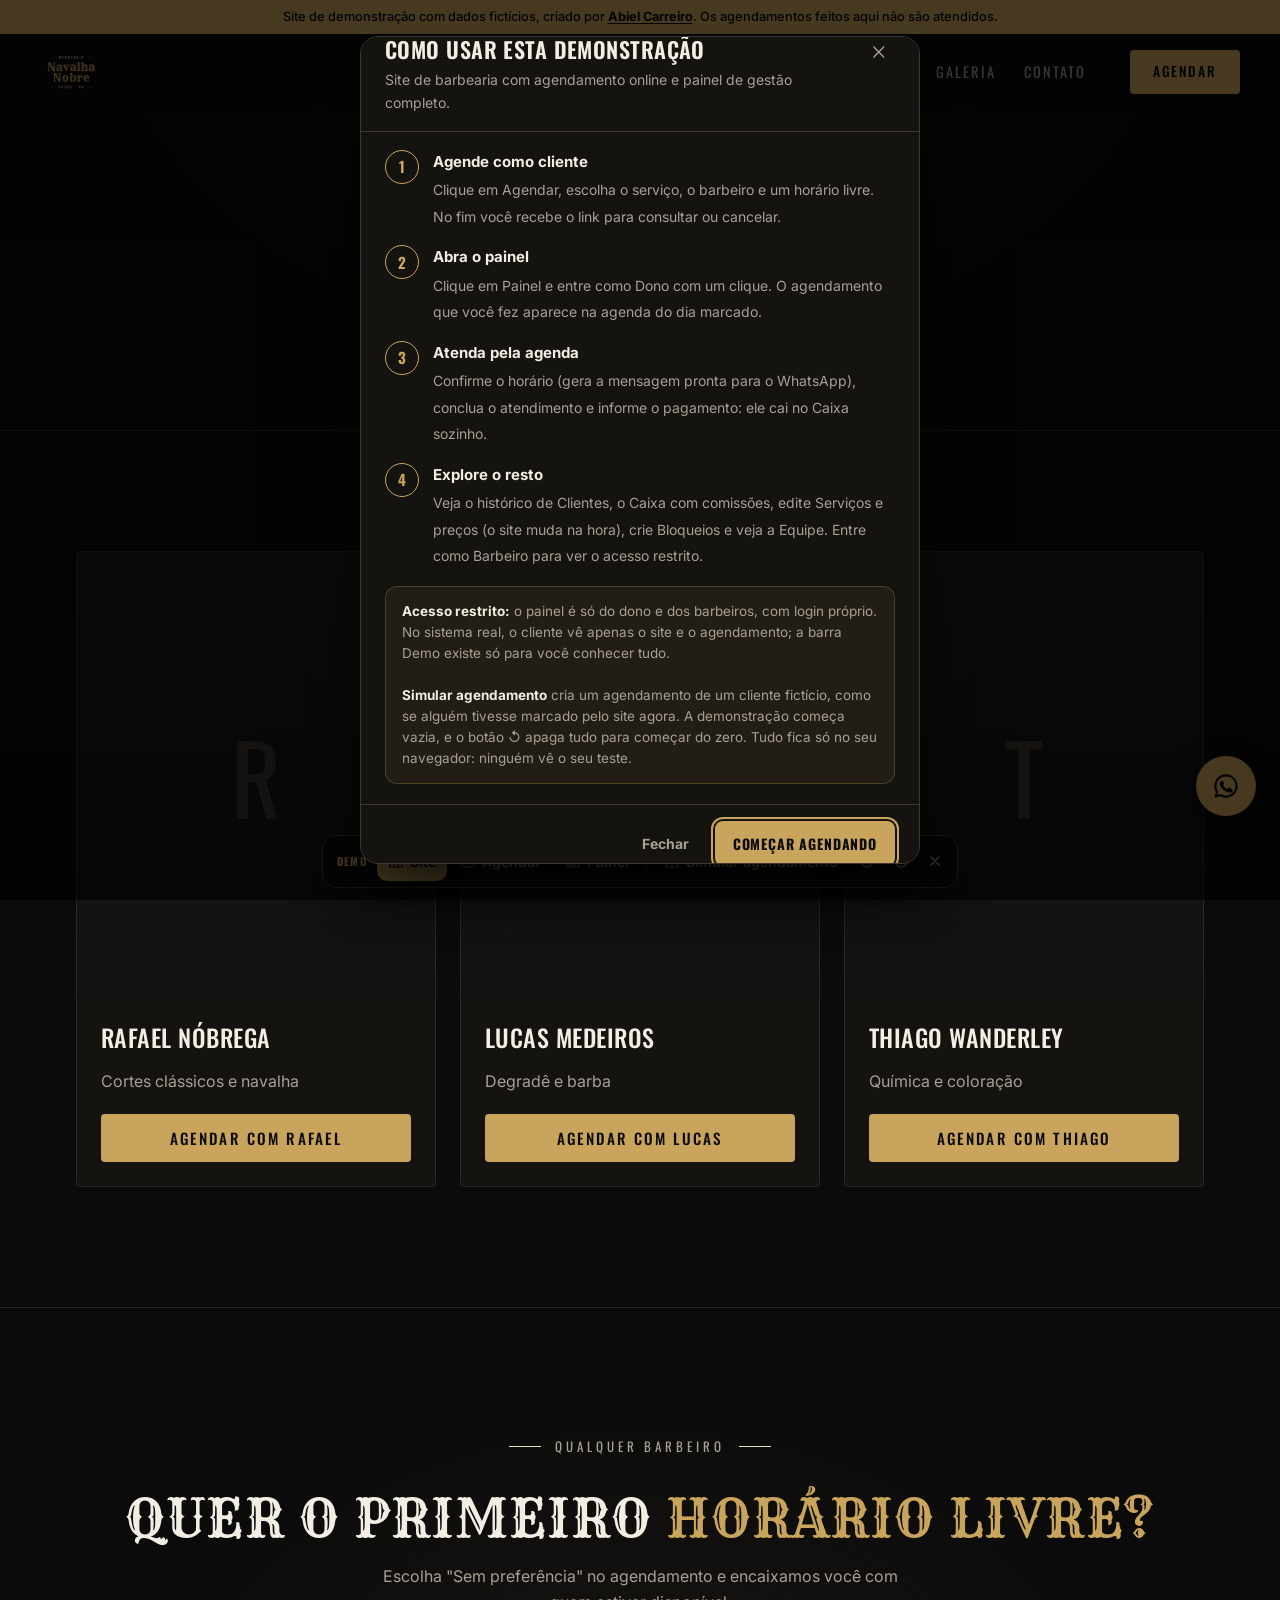
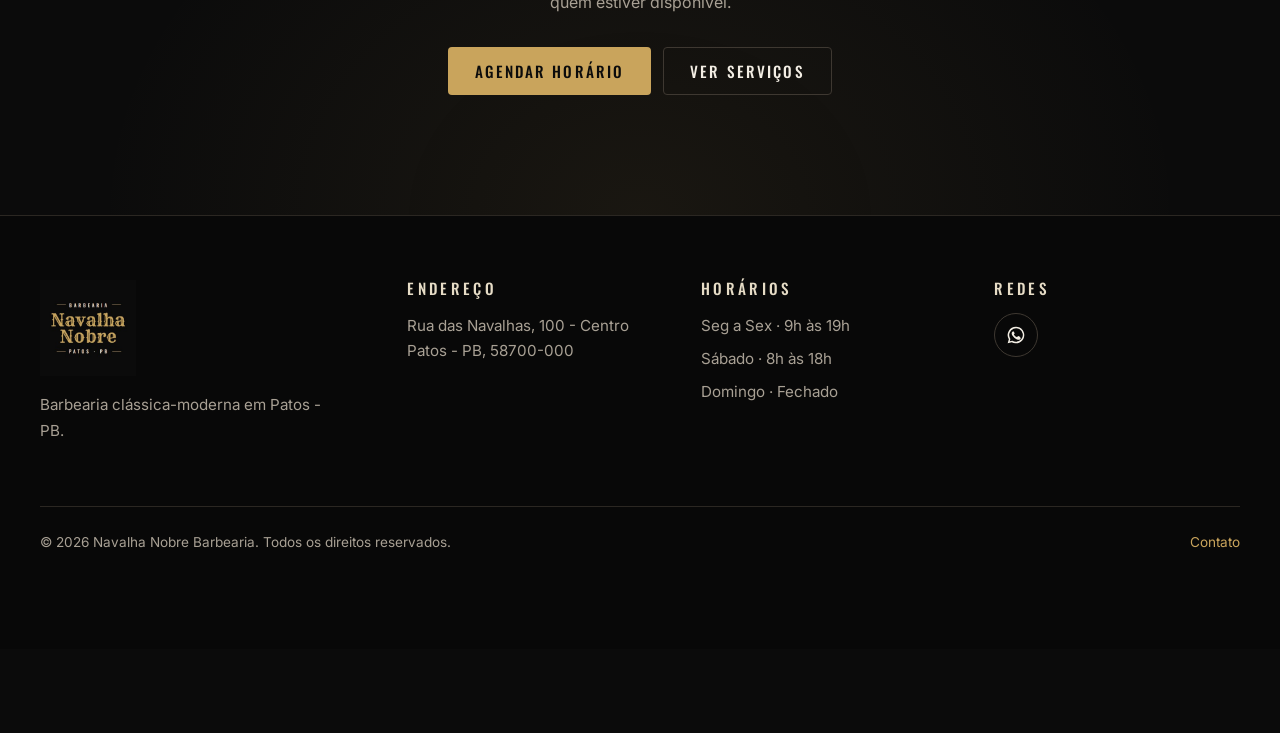
<file: equipe.html>
<!DOCTYPE html>
<html lang="pt-BR" class="tem-demo">
<head>
  <meta charset="UTF-8">
  <meta name="viewport" content="width=device-width, initial-scale=1">
  <title>Equipe de barbeiros | Navalha Nobre Barbearia</title>
  <meta name="description" content="Conheça os barbeiros da Navalha Nobre Barbearia em Patos - PB e agende online direto com o seu profissional.">
  <meta name="theme-color" content="#0B0B0B">
  <link rel="canonical" href="https://demonstracao-sites-barbearia.pages.dev/equipe.html">
  <link rel="icon" href="logo.jpg" type="image/jpeg">

  <!-- Open Graph -->
  <meta property="og:type" content="website">
  <meta property="og:locale" content="pt_BR">
  <meta property="og:site_name" content="Navalha Nobre Barbearia">
  <meta property="og:title" content="Equipe de barbeiros | Navalha Nobre Barbearia">
  <meta property="og:description" content="Conheça os barbeiros da Navalha Nobre Barbearia em Patos - PB e agende online direto com o seu profissional.">
  <meta property="og:url" content="https://demonstracao-sites-barbearia.pages.dev/equipe.html">
  <meta property="og:image" content="https://demonstracao-sites-barbearia.pages.dev/logo.jpg">

  <link rel="preconnect" href="https://fonts.googleapis.com">
  <link rel="preconnect" href="https://fonts.gstatic.com" crossorigin>
  <link href="https://fonts.googleapis.com/css2?family=Inter:wght@400;500;600&family=Oswald:wght@400;500&family=Rye&display=swap" rel="stylesheet">
  <link rel="stylesheet" href="style.css">
  <script>document.documentElement.classList.add('js');</script>
</head>
<body>
  <div class="demo-bar" role="note"><span class="demo-bar__longo">Site de demonstração com dados fictícios, criado por <a href="https://abielcarreiro.pages.dev/">Abiel Carreiro</a>. Os agendamentos feitos aqui não são atendidos.</span><span class="demo-bar__curto">Demonstração · dados fictícios · por <a href="https://abielcarreiro.pages.dev/">Abiel Carreiro</a></span></div>
  <a class="skip-link" href="#conteudo">Pular para o conteúdo</a>

  <header class="site-header">
    <div class="container header-inner">
      <a class="brand" href="index.html" aria-label="Navalha Nobre Barbearia — página inicial">
        <img src="logo.jpg" alt="Navalha Nobre Barbearia" width="150" height="150">
      </a>

      <nav class="site-nav" id="menu" aria-label="Menu principal">
        <ul class="nav-list">
          <li><a href="index.html">Início</a></li>
          <li><a href="servicos.html">Serviços</a></li>
          <li><a href="equipe.html" aria-current="page">Equipe</a></li>
          <li><a href="planos.html">Planos</a></li>
          <li><a href="galeria.html">Galeria</a></li>
          <li><a href="contato.html">Contato</a></li>
        </ul>
        <a class="btn btn--primary nav-overlay-cta" href="agendar.html">Agendar horário</a>
      </nav>

      <div class="header-actions">
        <a class="btn btn--primary header-cta" href="agendar.html">Agendar</a>
        <button class="nav-toggle" type="button" aria-expanded="false" aria-controls="menu" aria-label="Abrir menu">
          <span class="nav-toggle-bar"></span>
          <span class="nav-toggle-bar"></span>
          <span class="nav-toggle-bar"></span>
        </button>
      </div>
    </div>
  </header>

  <main id="conteudo">
    <section class="page-hero" aria-labelledby="page-titulo">
      <div class="container">
        <p class="eyebrow reveal">Navalha Nobre Barbearia</p>
        <h1 class="reveal" id="page-titulo" style="--delay:.06s">Equipe</h1>
        <p class="reveal" style="--delay:.12s">Conheça quem está por trás da cadeira e agende direto com o seu barbeiro.</p>
      </div>
    </section>

    <section class="section" aria-label="Barbeiros">
      <div class="container">
        <!-- Barbeiros cadastrados no painel admin (Equipe). Carregados por barbeiros.js -->
        <div class="grid grid--3 equipe-lista" id="equipe-lista" aria-live="polite">
          <p class="equipe-aviso">Carregando equipe…</p>
        </div>
      </div>
    </section>

    <section class="section cta" aria-labelledby="cta-titulo">
      <div class="container reveal">
        <p class="eyebrow">Qualquer barbeiro</p>
        <h2 id="cta-titulo">Quer o primeiro <span>horário livre?</span></h2>
        <p>Escolha "Sem preferência" no agendamento e encaixamos você com quem estiver disponível.</p>
        <div class="btn-group">
          <a class="btn btn--primary" href="agendar.html">Agendar horário</a>
          <a class="btn btn--ghost" href="servicos.html">Ver serviços</a>
        </div>
      </div>
    </section>
  </main>

  <footer class="site-footer">
    <div class="container">
      <div class="footer-grid">
        <div class="footer-brand">
          <img src="logo.jpg" alt="Navalha Nobre Barbearia" width="150" height="150" loading="lazy">
          <p>Barbearia clássica-moderna em Patos - PB.</p>
        </div>
        <div>
          <h2>Endereço</h2>
          <address>Rua das Navalhas, 100 - Centro<br>Patos - PB, 58700-000</address>
        </div>
        <div>
          <h2>Horários</h2>
          <ul class="footer-list">
            <li>Seg a Sex · 9h às 19h</li>
            <li>Sábado · 8h às 18h</li>
            <li>Domingo · Fechado</li>
          </ul>
        </div>
        <div>
          <h2>Redes</h2>
          <div class="social">
            <a href="https://wa.me/" data-wa="Olá! Vim pelo site da Navalha Nobre Barbearia." aria-label="WhatsApp da Navalha Nobre Barbearia">
              <svg viewBox="0 0 24 24" fill="currentColor" aria-hidden="true"><path d="M12 2a10 10 0 0 0-8.6 15.1L2 22l5-1.3A10 10 0 1 0 12 2zm0 18.2a8.2 8.2 0 0 1-4.2-1.2l-.3-.2-3 .8.8-2.9-.2-.3A8.2 8.2 0 1 1 12 20.2zm4.5-6.1c-.2-.1-1.5-.7-1.7-.8-.2-.1-.4-.1-.6.1l-.8 1c-.1.2-.3.2-.5.1a6.7 6.7 0 0 1-3.3-2.9c-.2-.4.2-.4.7-1.3.1-.2 0-.3 0-.4l-.8-1.8c-.2-.5-.4-.4-.6-.4h-.5a1 1 0 0 0-.7.3 3 3 0 0 0-.9 2.2 5.2 5.2 0 0 0 1.1 2.8 12 12 0 0 0 4.6 4c1.7.7 2.4.8 3.2.7.5-.1 1.5-.6 1.8-1.2.2-.6.2-1.1.1-1.2l-.5-.3z"/></svg>
            </a>
          </div>
        </div>
      </div>
      <div class="footer-bottom">
        <p>© <span data-year>2026</span> Navalha Nobre Barbearia. Todos os direitos reservados.</p>
        <p><a href="contato.html">Contato</a></p>
      </div>
    </div>
  </footer>

  <a class="wa-float" href="https://wa.me/" data-wa="Olá! Vim pelo site da Navalha Nobre Barbearia." aria-label="Falar pelo WhatsApp">
    <svg viewBox="0 0 24 24" fill="currentColor" aria-hidden="true"><path d="M12 2a10 10 0 0 0-8.6 15.1L2 22l5-1.3A10 10 0 1 0 12 2zm0 18.2a8.2 8.2 0 0 1-4.2-1.2l-.3-.2-3 .8.8-2.9-.2-.3A8.2 8.2 0 1 1 12 20.2zm4.5-6.1c-.2-.1-1.5-.7-1.7-.8-.2-.1-.4-.1-.6.1l-.8 1c-.1.2-.3.2-.5.1a6.7 6.7 0 0 1-3.3-2.9c-.2-.4.2-.4.7-1.3.1-.2 0-.3 0-.4l-.8-1.8c-.2-.5-.4-.4-.6-.4h-.5a1 1 0 0 0-.7.3 3 3 0 0 0-.9 2.2 5.2 5.2 0 0 0 1.1 2.8 12 12 0 0 0 4.6 4c1.7.7 2.4.8 3.2.7.5-.1 1.5-.6 1.8-1.2.2-.6.2-1.1.1-1.2l-.5-.3z"/></svg>
  </a>

  <script src="demo/demo-db.js" defer></script>
  <script src="config.js" defer></script>
  <script src="script.js" defer></script>
  <script src="barbeiros.js" defer></script>
  <script src="demo/demo-ui.js" defer></script>
</body>
</html>
</file>
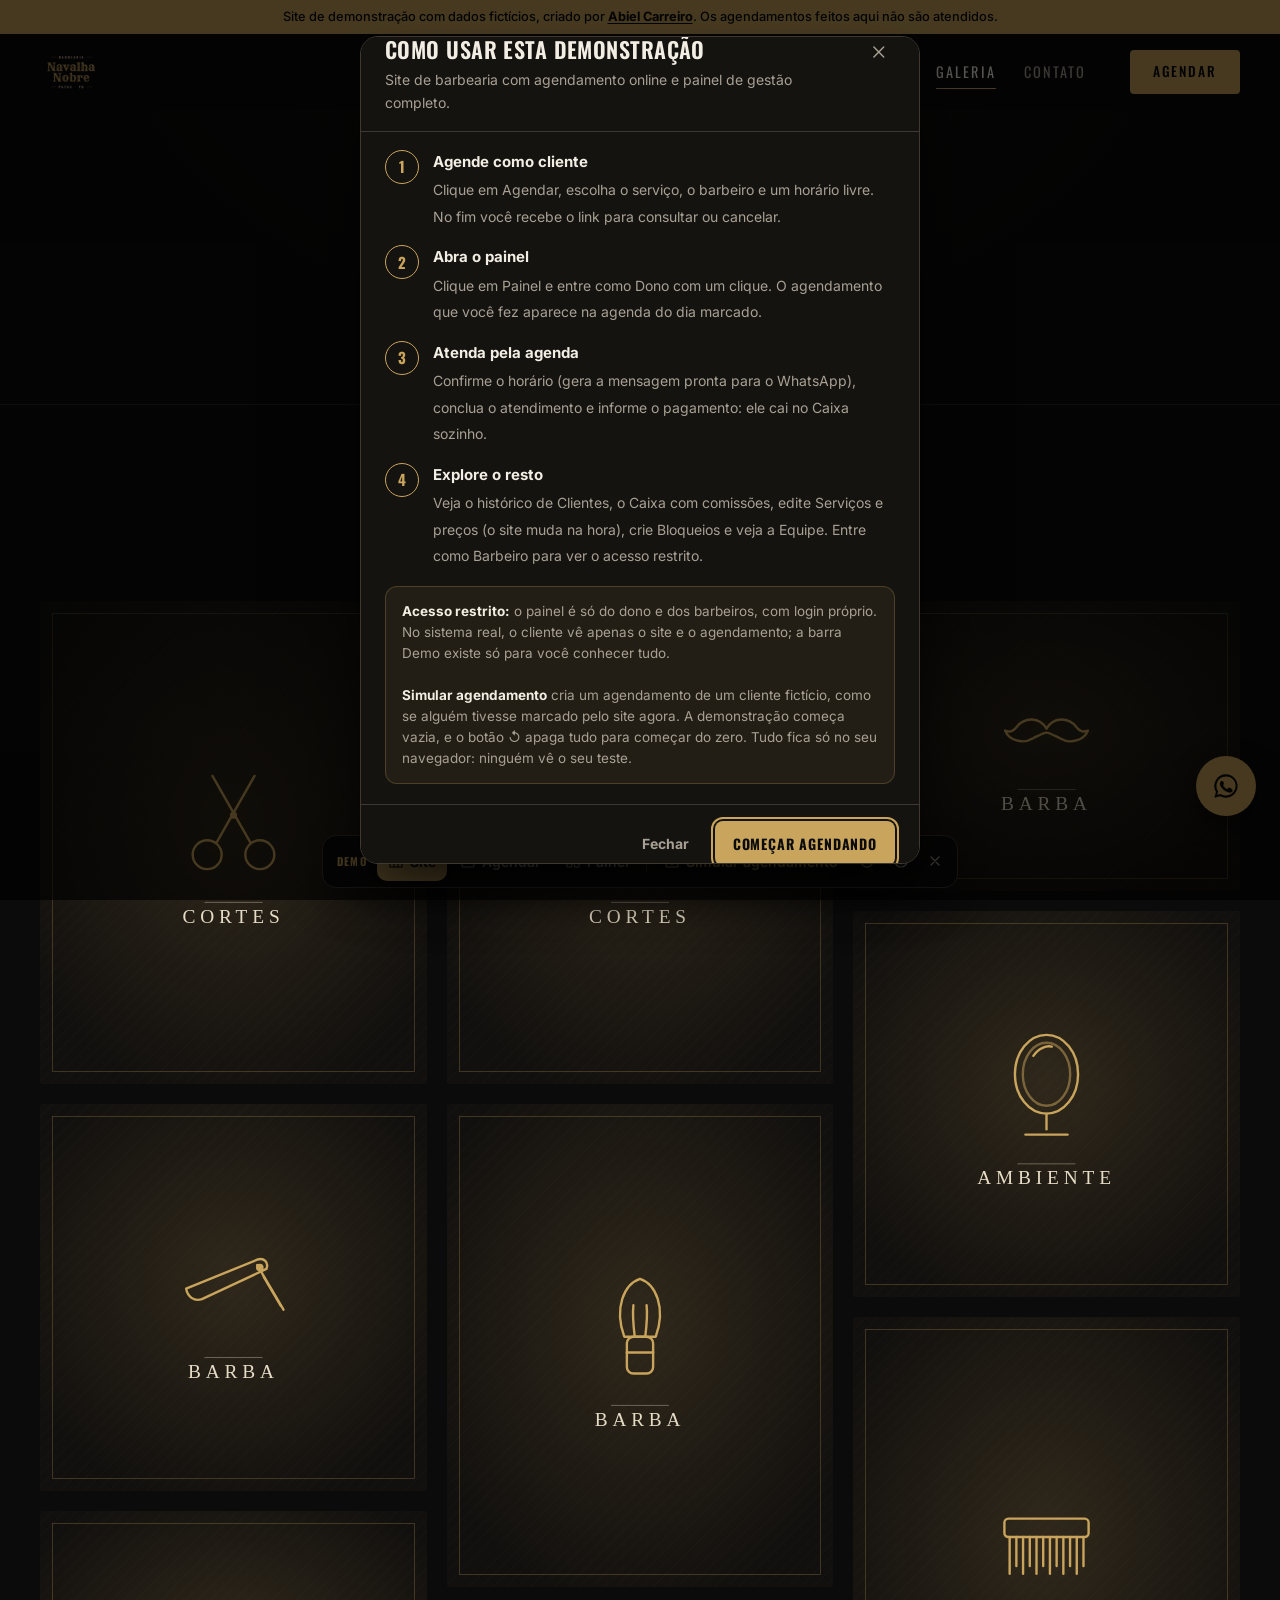
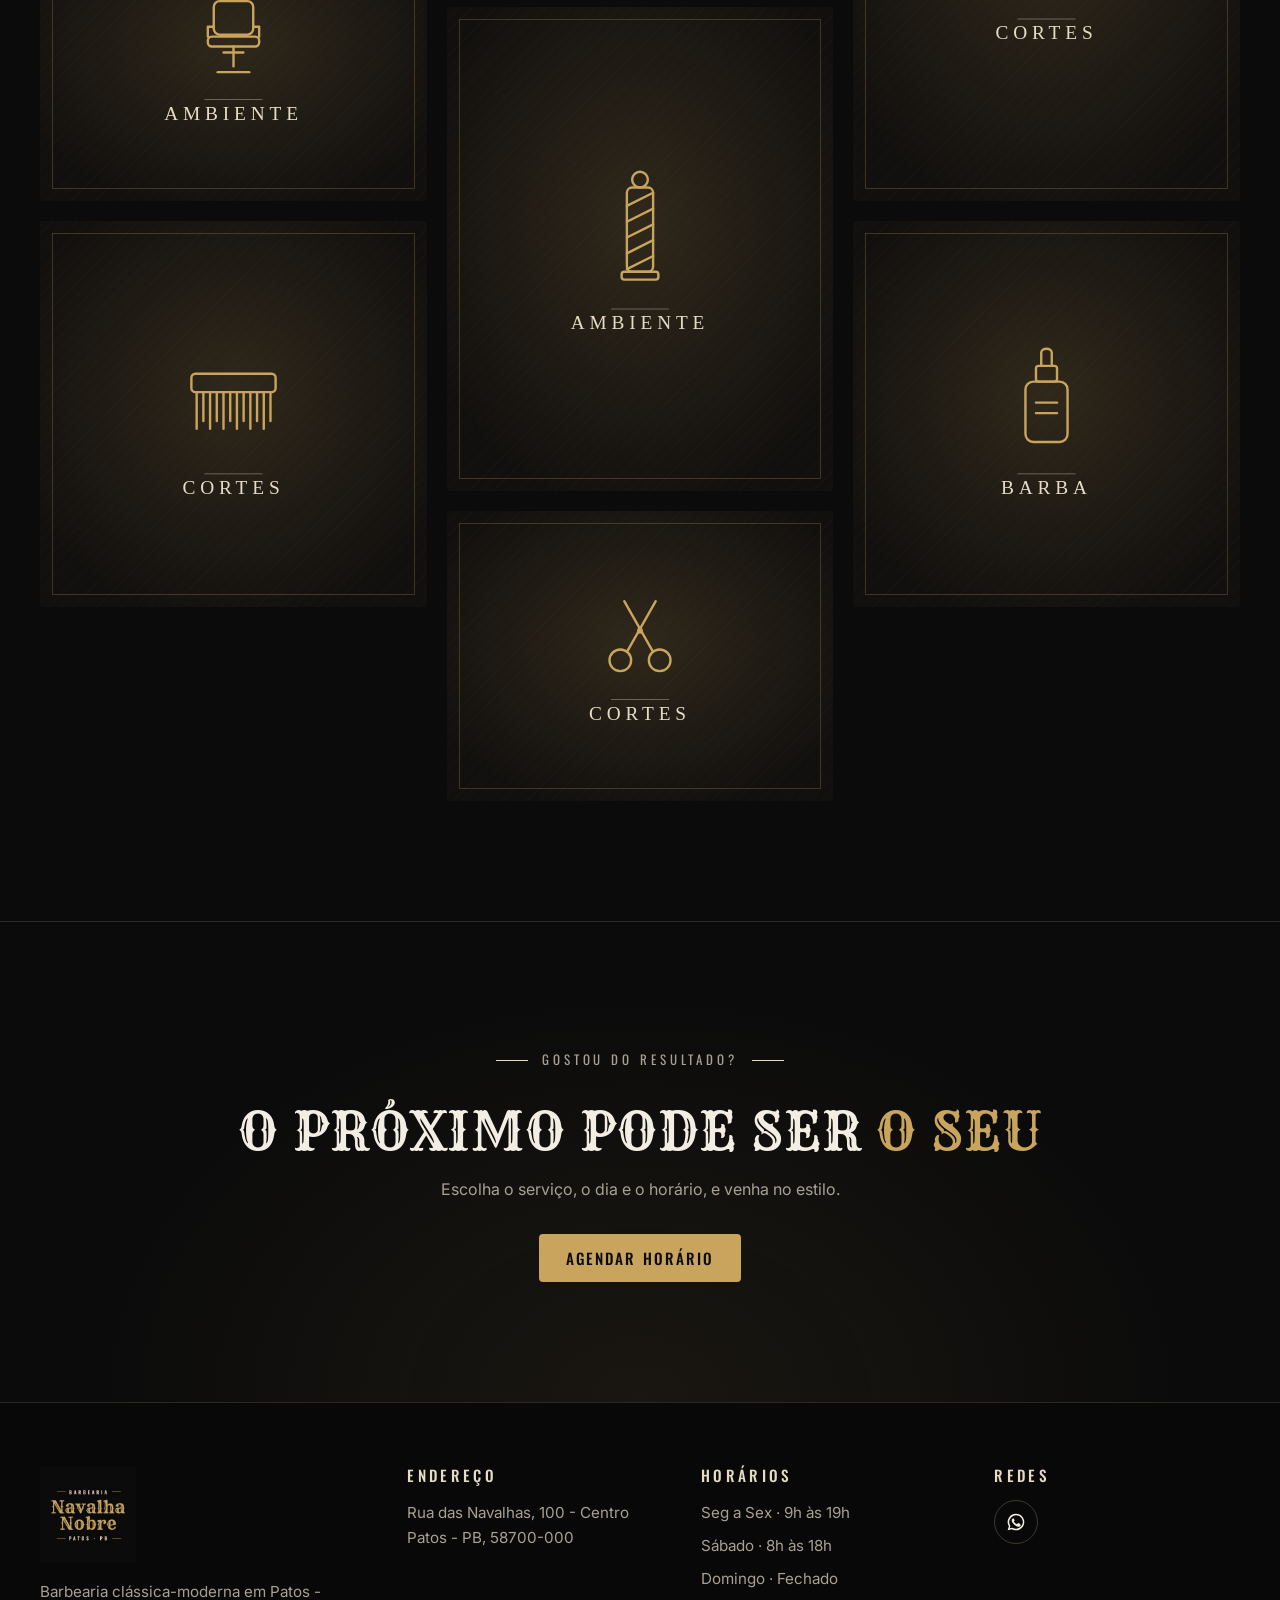
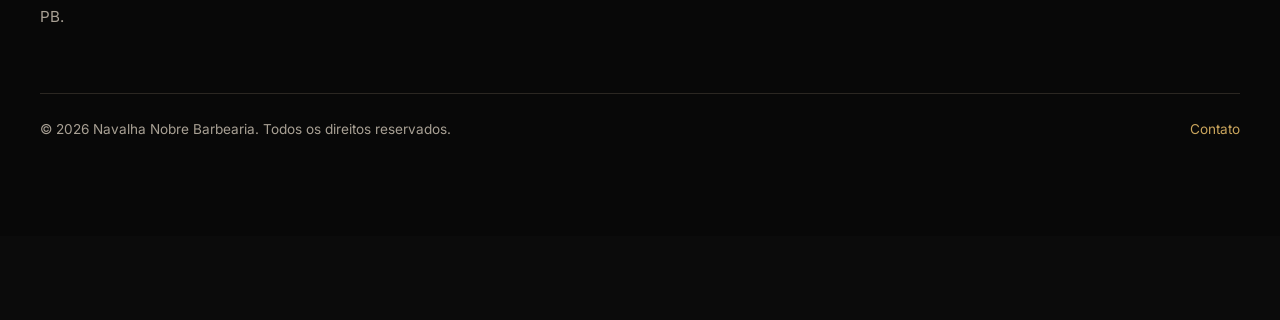
<file: galeria.html>
<!DOCTYPE html>
<html lang="pt-BR" class="tem-demo">
<head>
  <meta charset="UTF-8">
  <meta name="viewport" content="width=device-width, initial-scale=1">
  <title>Galeria de cortes e barbas | Navalha Nobre Barbearia</title>
  <meta name="description" content="Fotos de cortes, barbas e do ambiente da Navalha Nobre Barbearia em Patos - PB.">
  <meta name="theme-color" content="#0B0B0B">
  <link rel="canonical" href="https://demonstracao-sites-barbearia.pages.dev/galeria.html">
  <link rel="icon" href="logo.jpg" type="image/jpeg">

  <!-- Open Graph -->
  <meta property="og:type" content="website">
  <meta property="og:locale" content="pt_BR">
  <meta property="og:site_name" content="Navalha Nobre Barbearia">
  <meta property="og:title" content="Galeria de cortes e barbas | Navalha Nobre Barbearia">
  <meta property="og:description" content="Fotos de cortes, barbas e do ambiente da Navalha Nobre Barbearia em Patos - PB.">
  <meta property="og:url" content="https://demonstracao-sites-barbearia.pages.dev/galeria.html">
  <meta property="og:image" content="https://demonstracao-sites-barbearia.pages.dev/logo.jpg">

  <link rel="preconnect" href="https://fonts.googleapis.com">
  <link rel="preconnect" href="https://fonts.gstatic.com" crossorigin>
  <link href="https://fonts.googleapis.com/css2?family=Inter:wght@400;500;600&family=Oswald:wght@400;500&family=Rye&display=swap" rel="stylesheet">
  <link rel="stylesheet" href="style.css">
  <script>document.documentElement.classList.add('js');</script>
</head>
<body>
  <div class="demo-bar" role="note"><span class="demo-bar__longo">Site de demonstração com dados fictícios, criado por <a href="https://abielcarreiro.pages.dev/">Abiel Carreiro</a>. Os agendamentos feitos aqui não são atendidos.</span><span class="demo-bar__curto">Demonstração · dados fictícios · por <a href="https://abielcarreiro.pages.dev/">Abiel Carreiro</a></span></div>
  <a class="skip-link" href="#conteudo">Pular para o conteúdo</a>

  <header class="site-header">
    <div class="container header-inner">
      <a class="brand" href="index.html" aria-label="Navalha Nobre Barbearia — página inicial">
        <img src="logo.jpg" alt="Navalha Nobre Barbearia" width="150" height="150">
      </a>

      <nav class="site-nav" id="menu" aria-label="Menu principal">
        <ul class="nav-list">
          <li><a href="index.html">Início</a></li>
          <li><a href="servicos.html">Serviços</a></li>
          <li><a href="equipe.html">Equipe</a></li>
          <li><a href="planos.html">Planos</a></li>
          <li><a href="galeria.html" aria-current="page">Galeria</a></li>
          <li><a href="contato.html">Contato</a></li>
        </ul>
        <a class="btn btn--primary nav-overlay-cta" href="agendar.html">Agendar horário</a>
      </nav>

      <div class="header-actions">
        <a class="btn btn--primary header-cta" href="agendar.html">Agendar</a>
        <button class="nav-toggle" type="button" aria-expanded="false" aria-controls="menu" aria-label="Abrir menu">
          <span class="nav-toggle-bar"></span>
          <span class="nav-toggle-bar"></span>
          <span class="nav-toggle-bar"></span>
        </button>
      </div>
    </div>
  </header>

  <main id="conteudo">
    <section class="page-hero" aria-labelledby="page-titulo">
      <div class="container">
        <p class="eyebrow reveal">Navalha Nobre Barbearia</p>
        <h1 class="reveal" id="page-titulo" style="--delay:.06s">Galeria</h1>
        <p class="reveal" style="--delay:.12s">Cortes, barbas e o nosso espaço. Toque em uma foto para ampliar.</p>
      </div>
    </section>

    <section class="section" aria-label="Fotos">
      <div class="container">
        <div class="filters reveal" role="group" aria-label="Filtrar fotos por categoria">
          <button class="filter-btn" type="button" data-filter="todos" aria-pressed="true">Todos</button>
          <button class="filter-btn" type="button" data-filter="cortes" aria-pressed="false">Cortes</button>
          <button class="filter-btn" type="button" data-filter="barba" aria-pressed="false">Barba</button>
          <button class="filter-btn" type="button" data-filter="ambiente" aria-pressed="false">Ambiente</button>
        </div>
        <p class="visually-hidden" id="gallery-status" aria-live="polite"></p>

        <!-- Ilustrações provisórias: para usar fotos reais, troque o src, ajuste width/height ao tamanho real,
             escreva um alt descritivo e mantenha data-category (cortes, barba ou ambiente) -->
        <div class="masonry" data-gallery>
          <figure class="gallery-item reveal" data-category="cortes">
            <button class="gallery-btn" type="button" aria-label="Ampliar imagem 1">
              <img src="img/galeria-01.svg" alt="Ilustração de tesoura — cortes" width="800" height="1000" loading="lazy" decoding="async">
            </button>
          </figure>
          <figure class="gallery-item reveal" data-category="barba">
            <button class="gallery-btn" type="button" aria-label="Ampliar imagem 2">
              <img src="img/galeria-02.svg" alt="Ilustração de navalha — barba" width="800" height="800" loading="lazy" decoding="async">
            </button>
          </figure>
          <figure class="gallery-item reveal" data-category="ambiente">
            <button class="gallery-btn" type="button" aria-label="Ampliar imagem 3">
              <img src="img/galeria-03.svg" alt="Ilustração de cadeira de barbeiro — ambiente" width="800" height="600" loading="lazy" decoding="async">
            </button>
          </figure>
          <figure class="gallery-item reveal" data-category="cortes">
            <button class="gallery-btn" type="button" aria-label="Ampliar imagem 4">
              <img src="img/galeria-04.svg" alt="Ilustração de pente — cortes" width="800" height="800" loading="lazy" decoding="async">
            </button>
          </figure>
          <figure class="gallery-item reveal" data-category="cortes">
            <button class="gallery-btn" type="button" aria-label="Ampliar imagem 5">
              <img src="img/galeria-05.svg" alt="Ilustração de máquina de corte — cortes" width="800" height="1000" loading="lazy" decoding="async">
            </button>
          </figure>
          <figure class="gallery-item reveal" data-category="barba">
            <button class="gallery-btn" type="button" aria-label="Ampliar imagem 6">
              <img src="img/galeria-06.svg" alt="Ilustração de pincel de barbear — barba" width="800" height="1000" loading="lazy" decoding="async">
            </button>
          </figure>
          <figure class="gallery-item reveal" data-category="ambiente">
            <button class="gallery-btn" type="button" aria-label="Ampliar imagem 7">
              <img src="img/galeria-07.svg" alt="Ilustração de poste de barbearia — ambiente" width="800" height="1000" loading="lazy" decoding="async">
            </button>
          </figure>
          <figure class="gallery-item reveal" data-category="cortes">
            <button class="gallery-btn" type="button" aria-label="Ampliar imagem 8">
              <img src="img/galeria-08.svg" alt="Ilustração de tesoura — cortes" width="800" height="600" loading="lazy" decoding="async">
            </button>
          </figure>
          <figure class="gallery-item reveal" data-category="barba">
            <button class="gallery-btn" type="button" aria-label="Ampliar imagem 9">
              <img src="img/galeria-09.svg" alt="Ilustração de bigode — barba" width="800" height="600" loading="lazy" decoding="async">
            </button>
          </figure>
          <figure class="gallery-item reveal" data-category="ambiente">
            <button class="gallery-btn" type="button" aria-label="Ampliar imagem 10">
              <img src="img/galeria-10.svg" alt="Ilustração de espelho — ambiente" width="800" height="800" loading="lazy" decoding="async">
            </button>
          </figure>
          <figure class="gallery-item reveal" data-category="cortes">
            <button class="gallery-btn" type="button" aria-label="Ampliar imagem 11">
              <img src="img/galeria-11.svg" alt="Ilustração de pente — cortes" width="800" height="1000" loading="lazy" decoding="async">
            </button>
          </figure>
          <figure class="gallery-item reveal" data-category="barba">
            <button class="gallery-btn" type="button" aria-label="Ampliar imagem 12">
              <img src="img/galeria-12.svg" alt="Ilustração de óleo para barba — barba" width="800" height="800" loading="lazy" decoding="async">
            </button>
          </figure>
        </div>
      </div>
    </section>

    <section class="section cta" aria-labelledby="cta-titulo">
      <div class="container reveal">
        <p class="eyebrow">Gostou do resultado?</p>
        <h2 id="cta-titulo">O próximo pode ser <span>o seu</span></h2>
        <p>Escolha o serviço, o dia e o horário, e venha no estilo.</p>
        <div class="btn-group">
          <a class="btn btn--primary" href="agendar.html">Agendar horário</a>
        </div>
      </div>
    </section>
  </main>

  <!-- Lightbox -->
  <div class="lightbox" id="lightbox" role="dialog" aria-modal="true" aria-label="Visualizador de fotos" hidden>
    <p class="lightbox-counter" aria-live="polite"></p>
    <button class="lightbox-btn lightbox-close" type="button" aria-label="Fechar">
      <svg viewBox="0 0 24 24" fill="none" stroke="currentColor" stroke-width="1.8" aria-hidden="true"><path d="M6 6l12 12M18 6L6 18"/></svg>
    </button>
    <button class="lightbox-btn lightbox-prev" type="button" aria-label="Foto anterior">
      <svg viewBox="0 0 24 24" fill="none" stroke="currentColor" stroke-width="1.8" aria-hidden="true"><path d="M15 5l-7 7 7 7"/></svg>
    </button>
    <figure class="lightbox-figure">
      <img class="lightbox-img" alt="">
      <figcaption class="lightbox-caption"></figcaption>
    </figure>
    <button class="lightbox-btn lightbox-next" type="button" aria-label="Próxima foto">
      <svg viewBox="0 0 24 24" fill="none" stroke="currentColor" stroke-width="1.8" aria-hidden="true"><path d="M9 5l7 7-7 7"/></svg>
    </button>
  </div>

  <footer class="site-footer">
    <div class="container">
      <div class="footer-grid">
        <div class="footer-brand">
          <img src="logo.jpg" alt="Navalha Nobre Barbearia" width="150" height="150" loading="lazy">
          <p>Barbearia clássica-moderna em Patos - PB.</p>
        </div>
        <div>
          <h2>Endereço</h2>
          <address>Rua das Navalhas, 100 - Centro<br>Patos - PB, 58700-000</address>
        </div>
        <div>
          <h2>Horários</h2>
          <ul class="footer-list">
            <li>Seg a Sex · 9h às 19h</li>
            <li>Sábado · 8h às 18h</li>
            <li>Domingo · Fechado</li>
          </ul>
        </div>
        <div>
          <h2>Redes</h2>
          <div class="social">
            <a href="https://wa.me/" data-wa="Olá! Vim pelo site da Navalha Nobre Barbearia." aria-label="WhatsApp da Navalha Nobre Barbearia">
              <svg viewBox="0 0 24 24" fill="currentColor" aria-hidden="true"><path d="M12 2a10 10 0 0 0-8.6 15.1L2 22l5-1.3A10 10 0 1 0 12 2zm0 18.2a8.2 8.2 0 0 1-4.2-1.2l-.3-.2-3 .8.8-2.9-.2-.3A8.2 8.2 0 1 1 12 20.2zm4.5-6.1c-.2-.1-1.5-.7-1.7-.8-.2-.1-.4-.1-.6.1l-.8 1c-.1.2-.3.2-.5.1a6.7 6.7 0 0 1-3.3-2.9c-.2-.4.2-.4.7-1.3.1-.2 0-.3 0-.4l-.8-1.8c-.2-.5-.4-.4-.6-.4h-.5a1 1 0 0 0-.7.3 3 3 0 0 0-.9 2.2 5.2 5.2 0 0 0 1.1 2.8 12 12 0 0 0 4.6 4c1.7.7 2.4.8 3.2.7.5-.1 1.5-.6 1.8-1.2.2-.6.2-1.1.1-1.2l-.5-.3z"/></svg>
            </a>
          </div>
        </div>
      </div>
      <div class="footer-bottom">
        <p>© <span data-year>2026</span> Navalha Nobre Barbearia. Todos os direitos reservados.</p>
        <p><a href="contato.html">Contato</a></p>
      </div>
    </div>
  </footer>

  <a class="wa-float" href="https://wa.me/" data-wa="Olá! Vim pelo site da Navalha Nobre Barbearia." aria-label="Falar pelo WhatsApp">
    <svg viewBox="0 0 24 24" fill="currentColor" aria-hidden="true"><path d="M12 2a10 10 0 0 0-8.6 15.1L2 22l5-1.3A10 10 0 1 0 12 2zm0 18.2a8.2 8.2 0 0 1-4.2-1.2l-.3-.2-3 .8.8-2.9-.2-.3A8.2 8.2 0 1 1 12 20.2zm4.5-6.1c-.2-.1-1.5-.7-1.7-.8-.2-.1-.4-.1-.6.1l-.8 1c-.1.2-.3.2-.5.1a6.7 6.7 0 0 1-3.3-2.9c-.2-.4.2-.4.7-1.3.1-.2 0-.3 0-.4l-.8-1.8c-.2-.5-.4-.4-.6-.4h-.5a1 1 0 0 0-.7.3 3 3 0 0 0-.9 2.2 5.2 5.2 0 0 0 1.1 2.8 12 12 0 0 0 4.6 4c1.7.7 2.4.8 3.2.7.5-.1 1.5-.6 1.8-1.2.2-.6.2-1.1.1-1.2l-.5-.3z"/></svg>
  </a>

  <script src="demo/demo-db.js" defer></script>
  <script src="config.js" defer></script>
  <script src="script.js" defer></script>
  <script src="demo/demo-ui.js" defer></script>
</body>
</html>
</file>
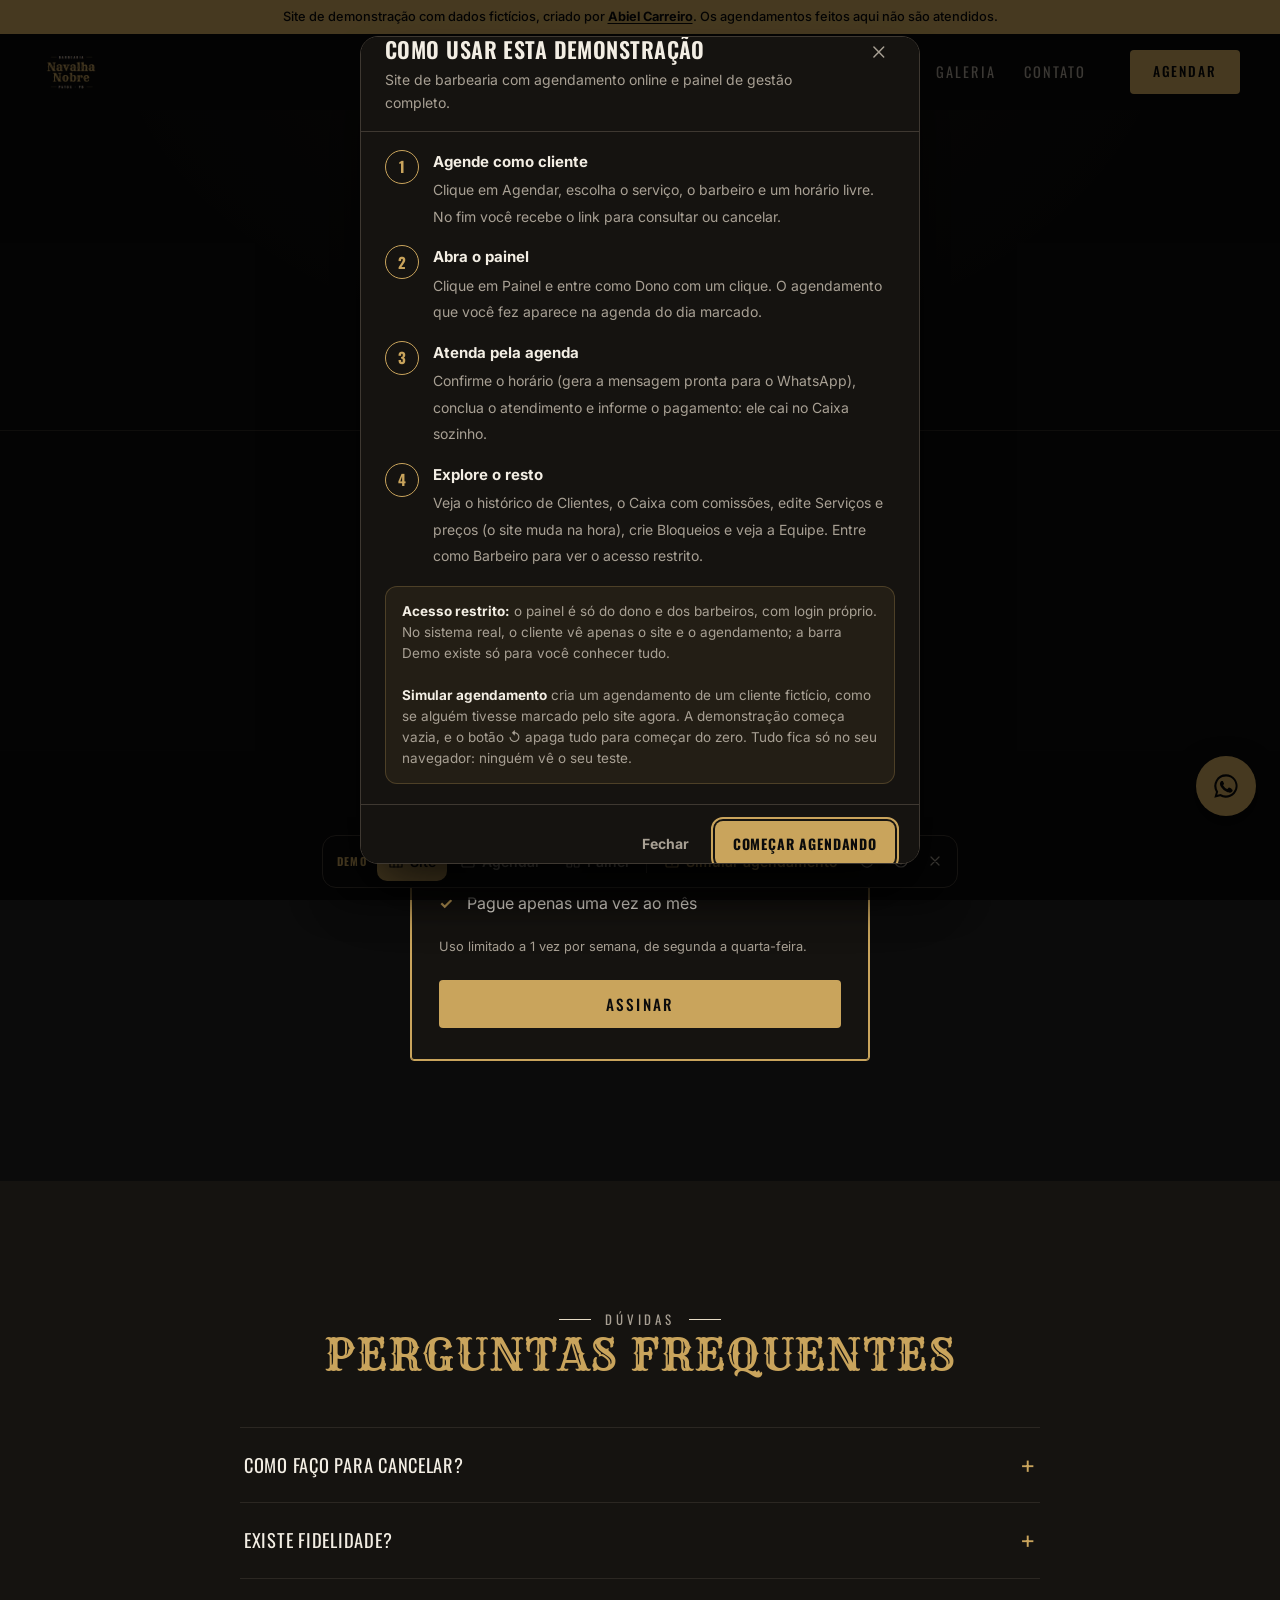
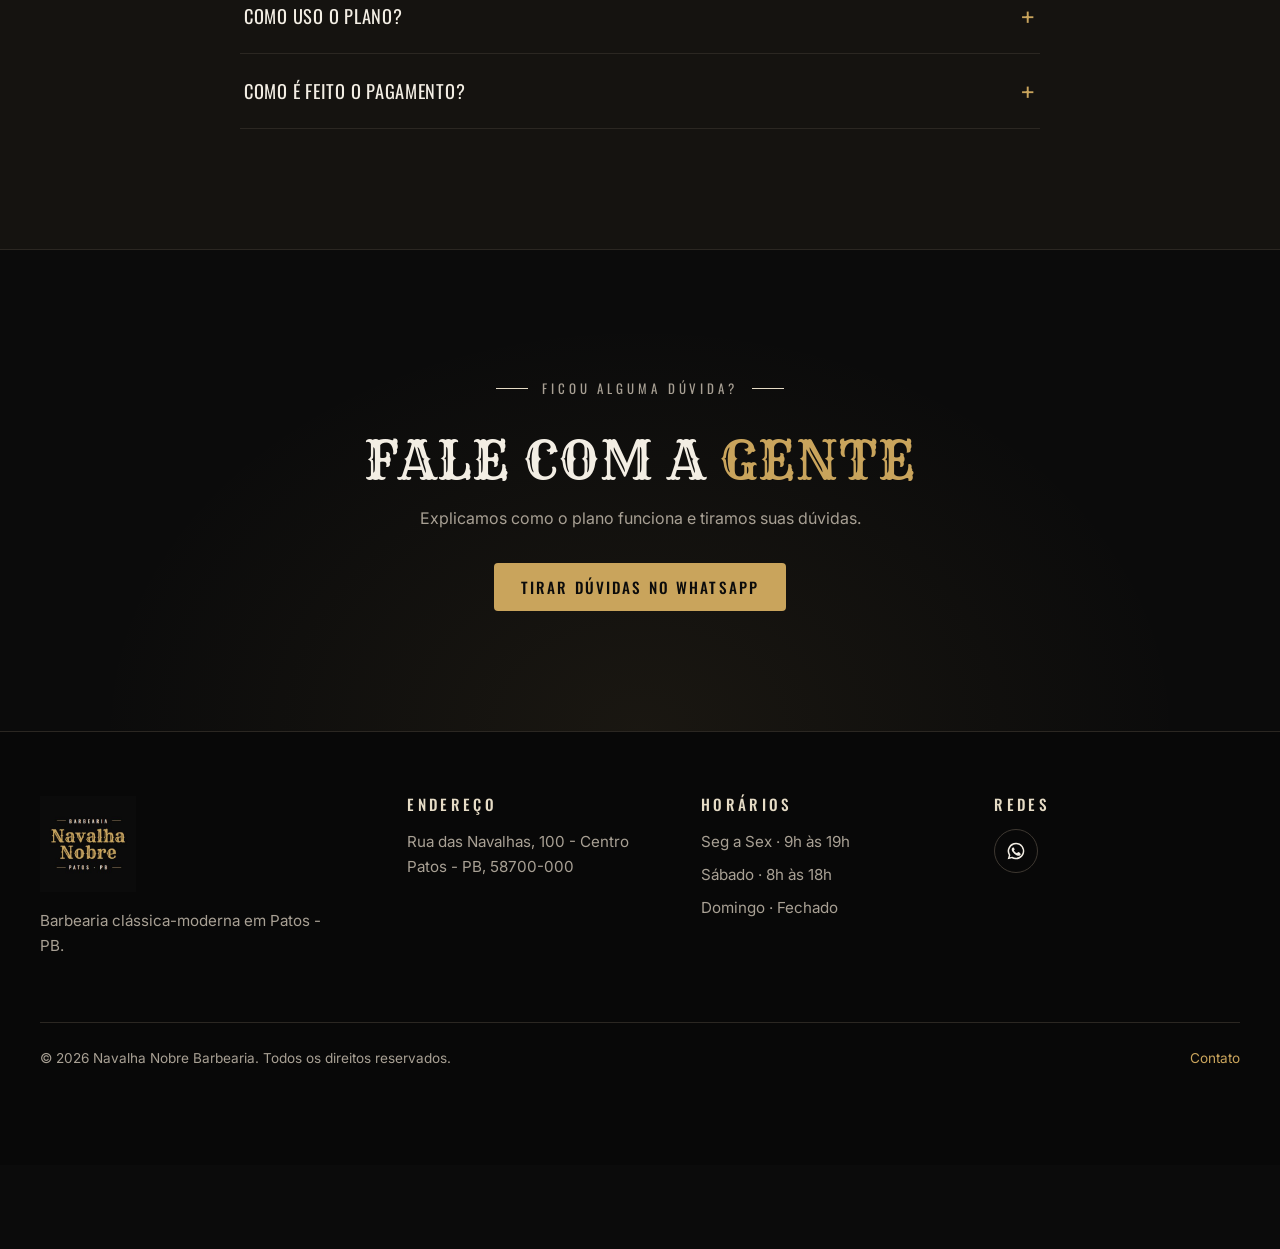
<file: planos.html>
<!DOCTYPE html>
<html lang="pt-BR" class="tem-demo">
<head>
  <meta charset="UTF-8">
  <meta name="viewport" content="width=device-width, initial-scale=1">
  <title>Planos de assinatura | Navalha Nobre Barbearia</title>
  <meta name="description" content="Plano Premium Corte da Navalha Nobre Barbearia em Patos - PB: 1 corte por semana, agenda antecipada e 10% de desconto em extras.">
  <meta name="theme-color" content="#0B0B0B">
  <link rel="canonical" href="https://demonstracao-sites-barbearia.pages.dev/planos.html">
  <link rel="icon" href="logo.jpg" type="image/jpeg">

  <!-- Open Graph -->
  <meta property="og:type" content="website">
  <meta property="og:locale" content="pt_BR">
  <meta property="og:site_name" content="Navalha Nobre Barbearia">
  <meta property="og:title" content="Planos de assinatura | Navalha Nobre Barbearia">
  <meta property="og:description" content="Plano Premium Corte da Navalha Nobre Barbearia em Patos - PB: 1 corte por semana, agenda antecipada e 10% de desconto em extras.">
  <meta property="og:url" content="https://demonstracao-sites-barbearia.pages.dev/planos.html">
  <meta property="og:image" content="https://demonstracao-sites-barbearia.pages.dev/logo.jpg">

  <link rel="preconnect" href="https://fonts.googleapis.com">
  <link rel="preconnect" href="https://fonts.gstatic.com" crossorigin>
  <link href="https://fonts.googleapis.com/css2?family=Inter:wght@400;500;600&family=Oswald:wght@400;500&family=Rye&display=swap" rel="stylesheet">
  <link rel="stylesheet" href="style.css">
  <script>document.documentElement.classList.add('js');</script>
</head>
<body>
  <div class="demo-bar" role="note"><span class="demo-bar__longo">Site de demonstração com dados fictícios, criado por <a href="https://abielcarreiro.pages.dev/">Abiel Carreiro</a>. Os agendamentos feitos aqui não são atendidos.</span><span class="demo-bar__curto">Demonstração · dados fictícios · por <a href="https://abielcarreiro.pages.dev/">Abiel Carreiro</a></span></div>
  <a class="skip-link" href="#conteudo">Pular para o conteúdo</a>

  <header class="site-header">
    <div class="container header-inner">
      <a class="brand" href="index.html" aria-label="Navalha Nobre Barbearia — página inicial">
        <img src="logo.jpg" alt="Navalha Nobre Barbearia" width="150" height="150">
      </a>

      <nav class="site-nav" id="menu" aria-label="Menu principal">
        <ul class="nav-list">
          <li><a href="index.html">Início</a></li>
          <li><a href="servicos.html">Serviços</a></li>
          <li><a href="equipe.html">Equipe</a></li>
          <li><a href="planos.html" aria-current="page">Planos</a></li>
          <li><a href="galeria.html">Galeria</a></li>
          <li><a href="contato.html">Contato</a></li>
        </ul>
        <a class="btn btn--primary nav-overlay-cta" href="agendar.html">Agendar horário</a>
      </nav>

      <div class="header-actions">
        <a class="btn btn--primary header-cta" href="agendar.html">Agendar</a>
        <button class="nav-toggle" type="button" aria-expanded="false" aria-controls="menu" aria-label="Abrir menu">
          <span class="nav-toggle-bar"></span>
          <span class="nav-toggle-bar"></span>
          <span class="nav-toggle-bar"></span>
        </button>
      </div>
    </div>
  </header>

  <main id="conteudo">
    <section class="page-hero" aria-labelledby="page-titulo">
      <div class="container">
        <p class="eyebrow reveal">Assinatura mensal</p>
        <h1 class="reveal" id="page-titulo" style="--delay:.06s">Planos</h1>
        <p class="reveal" style="--delay:.12s">Mantenha o visual em dia com um valor fixo por mês. Conheça o plano e assine pelo WhatsApp.</p>
      </div>
    </section>

    <section class="section" aria-label="Comparativo de planos">
      <div class="container">
        <div class="plans plans--single">
          <!-- Plano Premium Corte -->
          <article class="plan plan--featured reveal">
            <h2 class="plan-name">Premium Corte</h2>
            <p class="plan-desc">Mantenha seu corte sempre na Navalha Nobre.</p>
            <p class="plan-price"><strong>R$ 79,90</strong><span>/mês</span></p>
            <ul class="plan-features">
              <li>1 corte por semana, de segunda a quarta</li>
              <li>Agenda antecipada</li>
              <li>10% de desconto em todos os produtos e serviços extras</li>
              <li>Pague apenas uma vez ao mês</li>
            </ul>
            <p class="plan-rules">Uso limitado a 1 vez por semana, de segunda a quarta-feira.</p>
            <a class="btn btn--primary btn--block" href="https://wa.me/" data-wa="Olá! Quero assinar o plano Premium Corte da Navalha Nobre Barbearia.">Assinar</a>
          </article>
        </div>
      </div>
    </section>

    <section class="section section--alt" aria-labelledby="faq-titulo">
      <div class="container">
        <div class="section-head reveal">
          <p class="eyebrow">Dúvidas</p>
          <h2 class="section-title" id="faq-titulo">Perguntas frequentes</h2>
        </div>

        <div class="faq reveal" data-accordion>
          <details class="faq-item">
            <summary>Como faço para cancelar?</summary>
            <div class="faq-answer">
              <p>É só avisar a barbearia pelo WhatsApp ou pessoalmente. O plano continua valendo até o fim do mês que já foi pago.</p>
            </div>
          </details>
          <details class="faq-item">
            <summary>Existe fidelidade?</summary>
            <div class="faq-answer">
              <p>Não. O plano é mensal: você renova mês a mês e pode cancelar quando quiser.</p>
            </div>
          </details>
          <details class="faq-item">
            <summary>Como uso o plano?</summary>
            <div class="faq-answer">
              <p>O plano pode ser usado 1 vez por semana, de segunda a quarta-feira. Assinantes têm agenda antecipada para garantir o horário.</p>
            </div>
          </details>
          <details class="faq-item">
            <summary>Como é feito o pagamento?</summary>
            <div class="faq-answer">
              <p>Você paga apenas uma vez ao mês, por Pix ou cartão. A cobrança acontece no mesmo dia do mês em que você assinou.</p>
            </div>
          </details>
        </div>
      </div>
    </section>

    <section class="section cta" aria-labelledby="cta-titulo">
      <div class="container reveal">
        <p class="eyebrow">Ficou alguma dúvida?</p>
        <h2 id="cta-titulo">Fale com a <span>gente</span></h2>
        <p>Explicamos como o plano funciona e tiramos suas dúvidas.</p>
        <div class="btn-group">
          <a class="btn btn--primary" href="https://wa.me/" data-wa="Olá! Tenho dúvidas sobre os planos da Navalha Nobre Barbearia.">Tirar dúvidas no WhatsApp</a>
        </div>
      </div>
    </section>
  </main>

  <footer class="site-footer">
    <div class="container">
      <div class="footer-grid">
        <div class="footer-brand">
          <img src="logo.jpg" alt="Navalha Nobre Barbearia" width="150" height="150" loading="lazy">
          <p>Barbearia clássica-moderna em Patos - PB.</p>
        </div>
        <div>
          <h2>Endereço</h2>
          <address>Rua das Navalhas, 100 - Centro<br>Patos - PB, 58700-000</address>
        </div>
        <div>
          <h2>Horários</h2>
          <ul class="footer-list">
            <li>Seg a Sex · 9h às 19h</li>
            <li>Sábado · 8h às 18h</li>
            <li>Domingo · Fechado</li>
          </ul>
        </div>
        <div>
          <h2>Redes</h2>
          <div class="social">
            <a href="https://wa.me/" data-wa="Olá! Vim pelo site da Navalha Nobre Barbearia." aria-label="WhatsApp da Navalha Nobre Barbearia">
              <svg viewBox="0 0 24 24" fill="currentColor" aria-hidden="true"><path d="M12 2a10 10 0 0 0-8.6 15.1L2 22l5-1.3A10 10 0 1 0 12 2zm0 18.2a8.2 8.2 0 0 1-4.2-1.2l-.3-.2-3 .8.8-2.9-.2-.3A8.2 8.2 0 1 1 12 20.2zm4.5-6.1c-.2-.1-1.5-.7-1.7-.8-.2-.1-.4-.1-.6.1l-.8 1c-.1.2-.3.2-.5.1a6.7 6.7 0 0 1-3.3-2.9c-.2-.4.2-.4.7-1.3.1-.2 0-.3 0-.4l-.8-1.8c-.2-.5-.4-.4-.6-.4h-.5a1 1 0 0 0-.7.3 3 3 0 0 0-.9 2.2 5.2 5.2 0 0 0 1.1 2.8 12 12 0 0 0 4.6 4c1.7.7 2.4.8 3.2.7.5-.1 1.5-.6 1.8-1.2.2-.6.2-1.1.1-1.2l-.5-.3z"/></svg>
            </a>
          </div>
        </div>
      </div>
      <div class="footer-bottom">
        <p>© <span data-year>2026</span> Navalha Nobre Barbearia. Todos os direitos reservados.</p>
        <p><a href="contato.html">Contato</a></p>
      </div>
    </div>
  </footer>

  <a class="wa-float" href="https://wa.me/" data-wa="Olá! Vim pelo site da Navalha Nobre Barbearia." aria-label="Falar pelo WhatsApp">
    <svg viewBox="0 0 24 24" fill="currentColor" aria-hidden="true"><path d="M12 2a10 10 0 0 0-8.6 15.1L2 22l5-1.3A10 10 0 1 0 12 2zm0 18.2a8.2 8.2 0 0 1-4.2-1.2l-.3-.2-3 .8.8-2.9-.2-.3A8.2 8.2 0 1 1 12 20.2zm4.5-6.1c-.2-.1-1.5-.7-1.7-.8-.2-.1-.4-.1-.6.1l-.8 1c-.1.2-.3.2-.5.1a6.7 6.7 0 0 1-3.3-2.9c-.2-.4.2-.4.7-1.3.1-.2 0-.3 0-.4l-.8-1.8c-.2-.5-.4-.4-.6-.4h-.5a1 1 0 0 0-.7.3 3 3 0 0 0-.9 2.2 5.2 5.2 0 0 0 1.1 2.8 12 12 0 0 0 4.6 4c1.7.7 2.4.8 3.2.7.5-.1 1.5-.6 1.8-1.2.2-.6.2-1.1.1-1.2l-.5-.3z"/></svg>
  </a>

  <script src="demo/demo-db.js" defer></script>
  <script src="config.js" defer></script>
  <script src="script.js" defer></script>
  <script src="demo/demo-ui.js" defer></script>
</body>
</html>
</file>
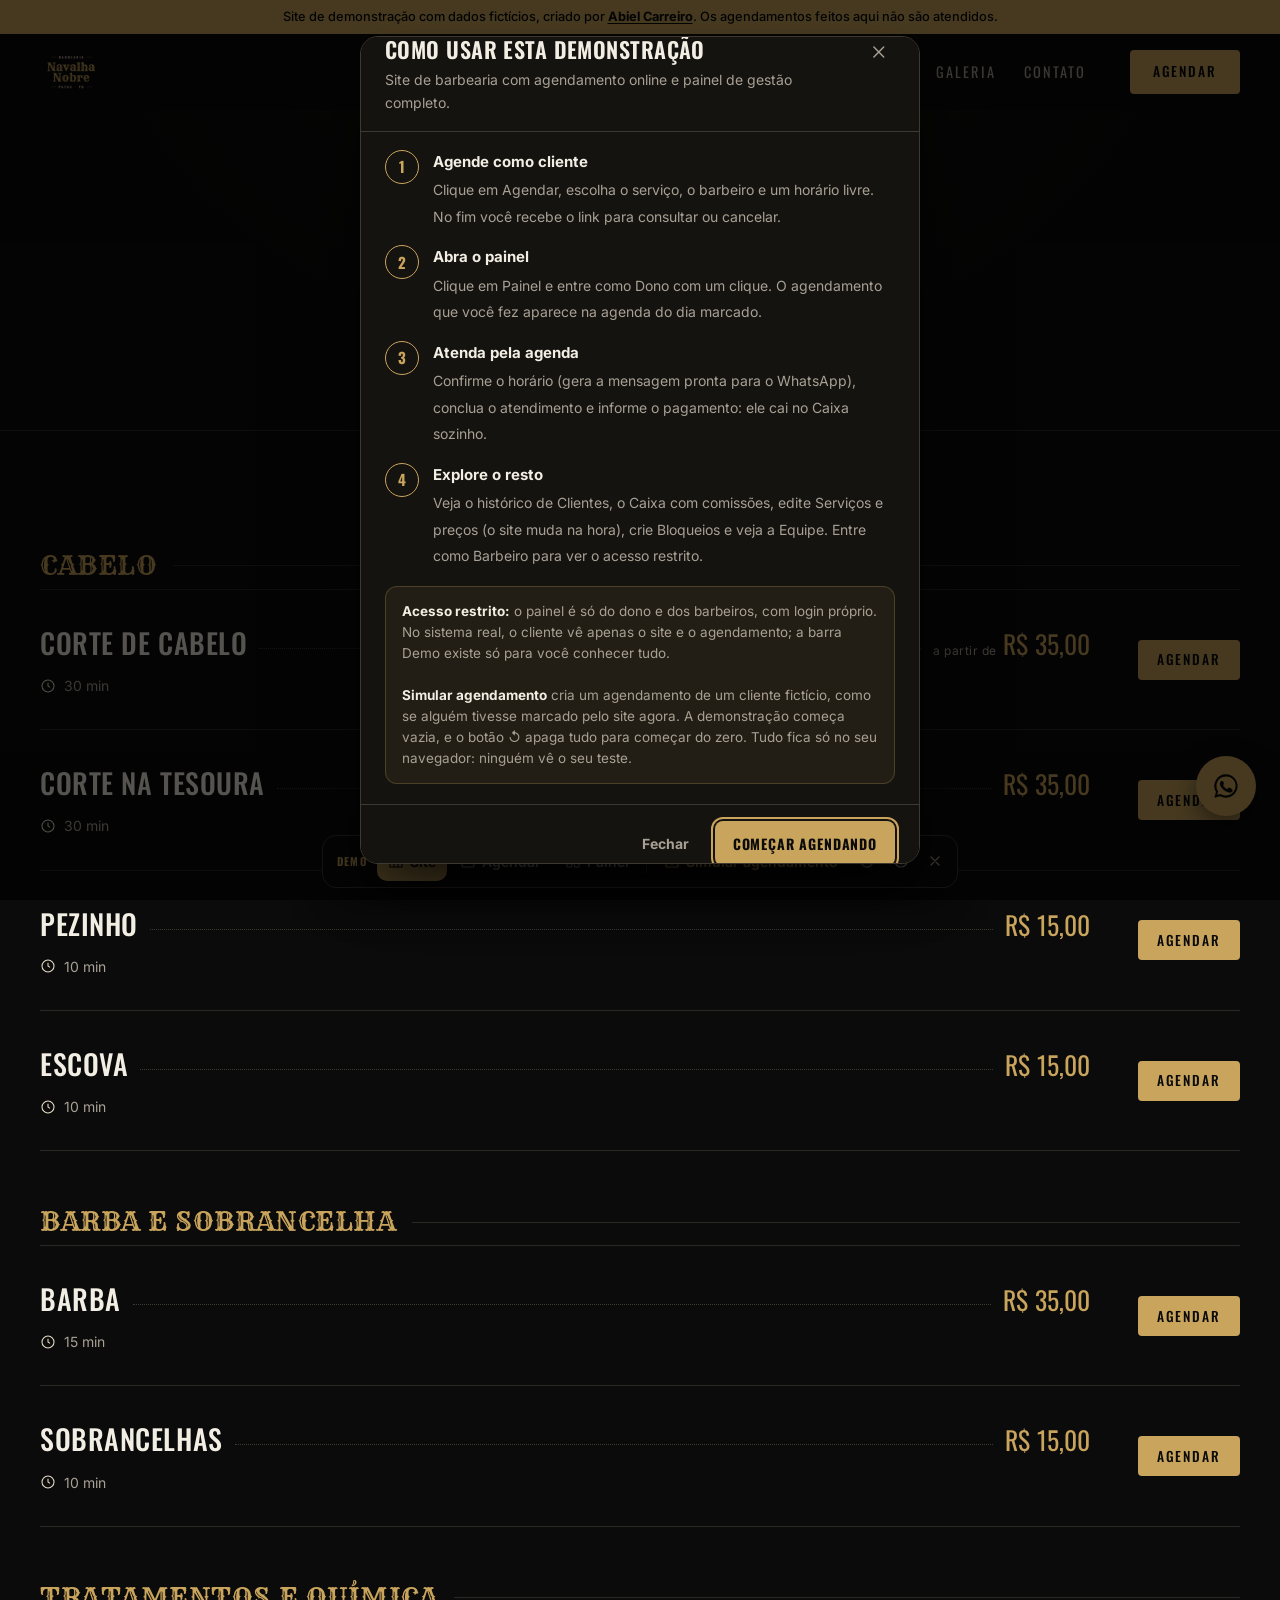
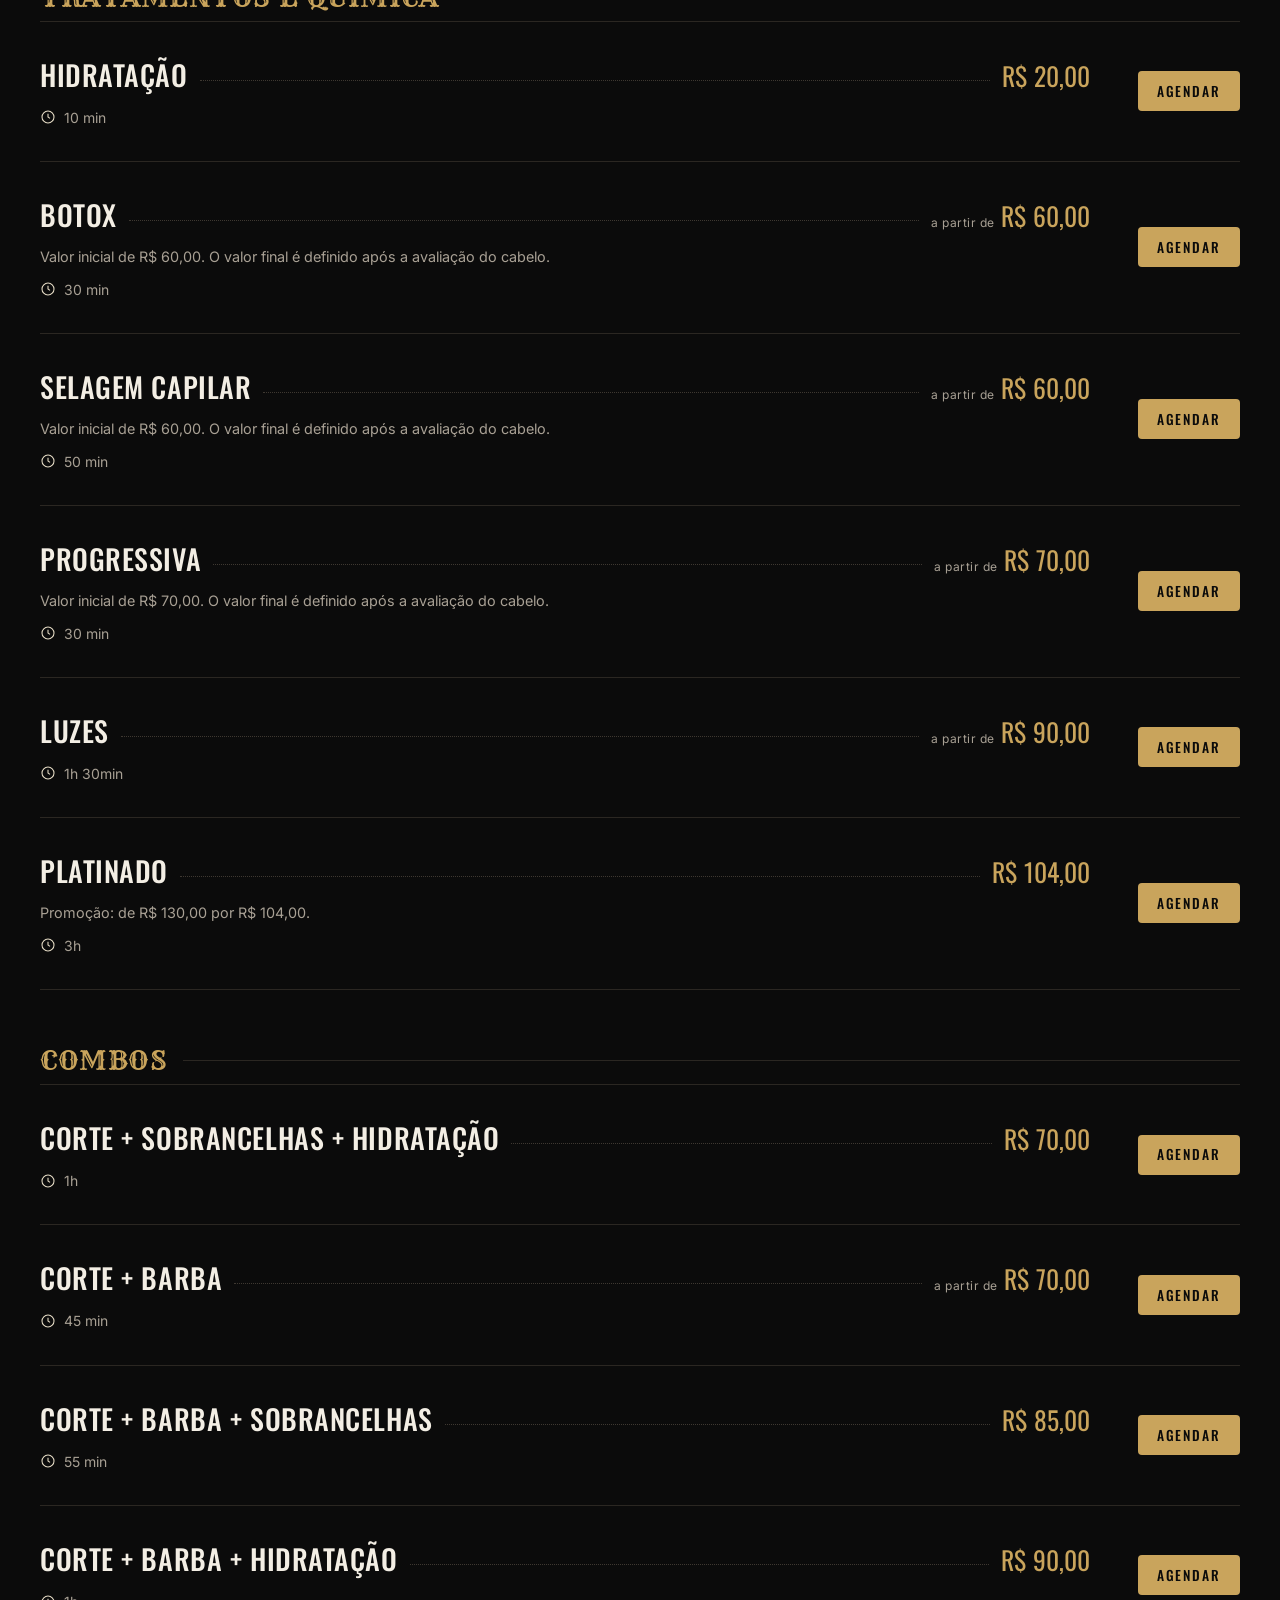
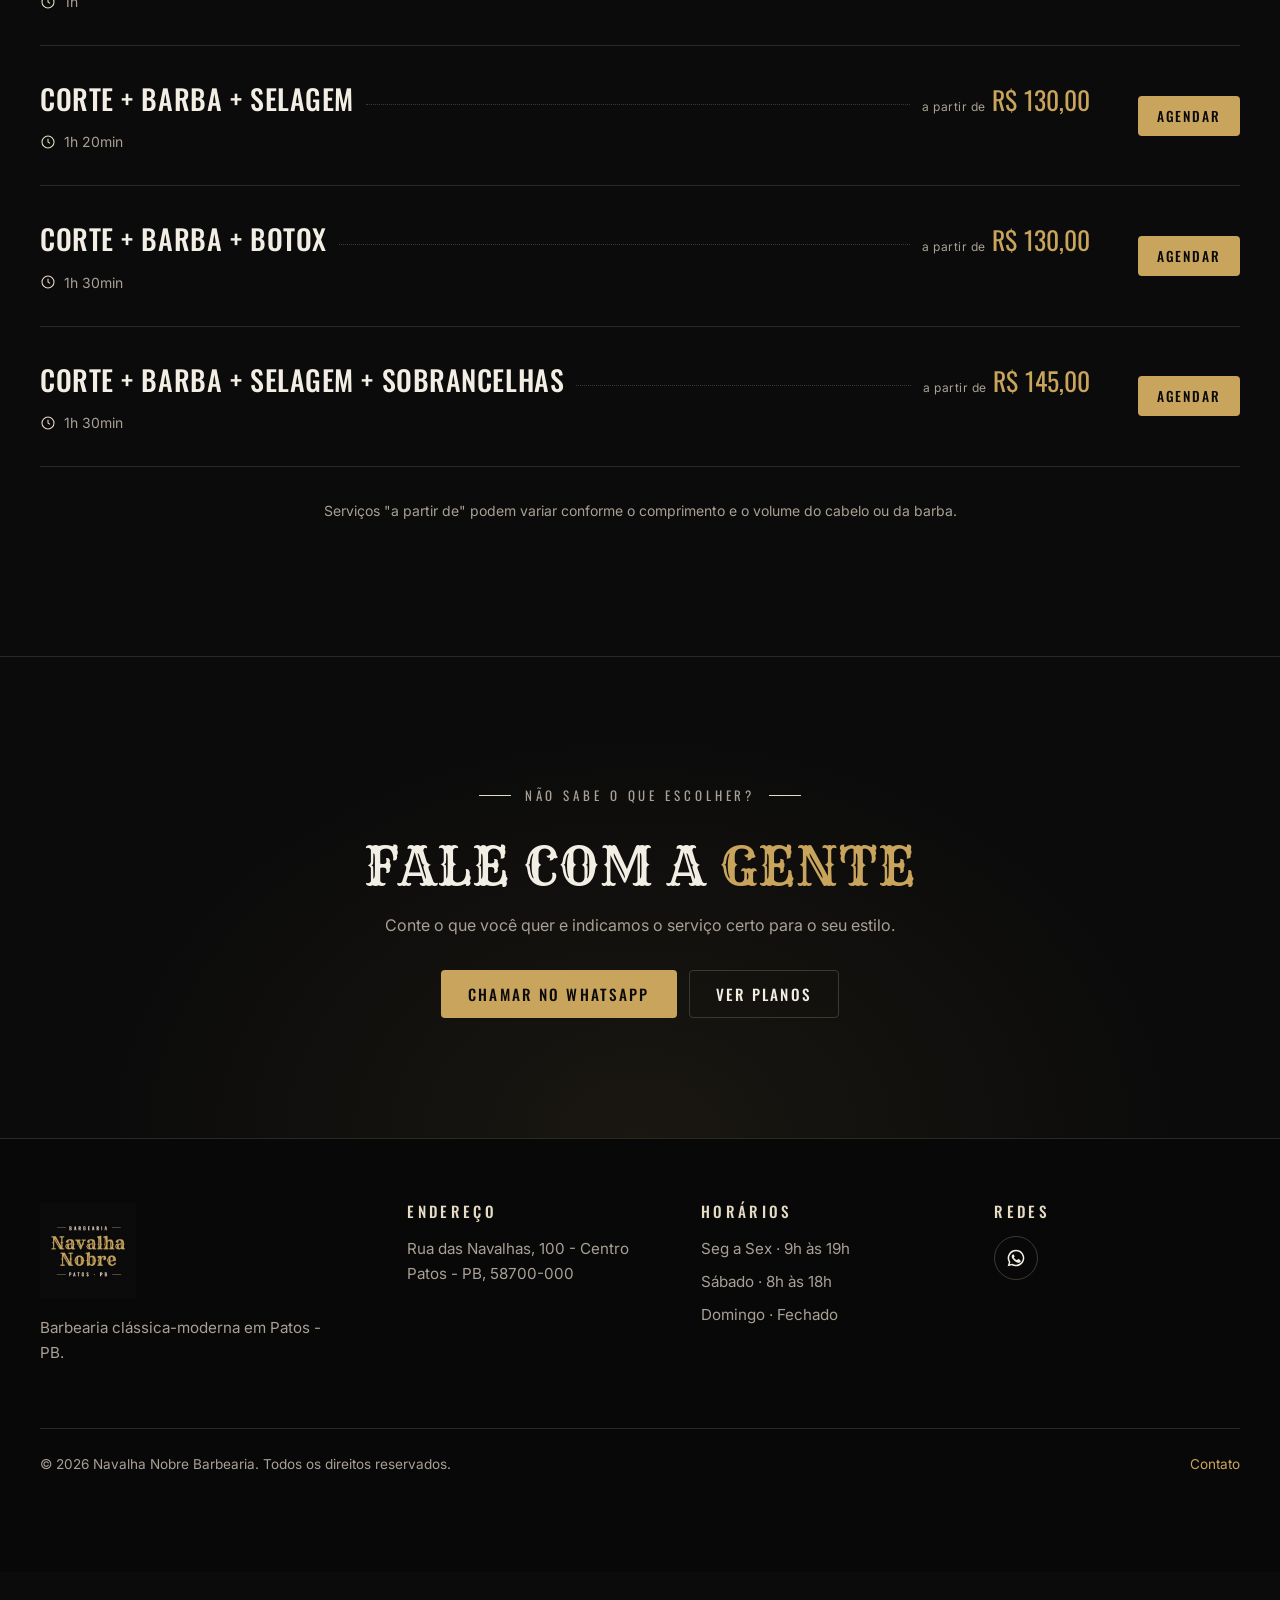
<file: servicos.html>
<!DOCTYPE html>
<html lang="pt-BR" class="tem-demo">
<head>
  <meta charset="UTF-8">
  <meta name="viewport" content="width=device-width, initial-scale=1">
  <title>Serviços e preços | Navalha Nobre Barbearia em Patos - PB</title>
  <meta name="description" content="Corte, barba, sobrancelhas, tratamentos, química e combos na Navalha Nobre Barbearia em Patos - PB. Veja preços e agende online.">
  <meta name="theme-color" content="#0B0B0B">
  <link rel="canonical" href="https://demonstracao-sites-barbearia.pages.dev/servicos.html">
  <link rel="icon" href="logo.jpg" type="image/jpeg">

  <!-- Open Graph -->
  <meta property="og:type" content="website">
  <meta property="og:locale" content="pt_BR">
  <meta property="og:site_name" content="Navalha Nobre Barbearia">
  <meta property="og:title" content="Serviços e preços | Navalha Nobre Barbearia em Patos - PB">
  <meta property="og:description" content="Corte, barba, sobrancelhas, tratamentos, química e combos na Navalha Nobre Barbearia em Patos - PB. Veja preços e agende online.">
  <meta property="og:url" content="https://demonstracao-sites-barbearia.pages.dev/servicos.html">
  <meta property="og:image" content="https://demonstracao-sites-barbearia.pages.dev/logo.jpg">

  <link rel="preconnect" href="https://fonts.googleapis.com">
  <link rel="preconnect" href="https://fonts.gstatic.com" crossorigin>
  <link href="https://fonts.googleapis.com/css2?family=Inter:wght@400;500;600&family=Oswald:wght@400;500&family=Rye&display=swap" rel="stylesheet">
  <link rel="stylesheet" href="style.css">
  <script>document.documentElement.classList.add('js');</script>
</head>
<body>
  <div class="demo-bar" role="note"><span class="demo-bar__longo">Site de demonstração com dados fictícios, criado por <a href="https://abielcarreiro.pages.dev/">Abiel Carreiro</a>. Os agendamentos feitos aqui não são atendidos.</span><span class="demo-bar__curto">Demonstração · dados fictícios · por <a href="https://abielcarreiro.pages.dev/">Abiel Carreiro</a></span></div>
  <a class="skip-link" href="#conteudo">Pular para o conteúdo</a>

  <header class="site-header">
    <div class="container header-inner">
      <a class="brand" href="index.html" aria-label="Navalha Nobre Barbearia — página inicial">
        <img src="logo.jpg" alt="Navalha Nobre Barbearia" width="150" height="150">
      </a>

      <nav class="site-nav" id="menu" aria-label="Menu principal">
        <ul class="nav-list">
          <li><a href="index.html">Início</a></li>
          <li><a href="servicos.html" aria-current="page">Serviços</a></li>
          <li><a href="equipe.html">Equipe</a></li>
          <li><a href="planos.html">Planos</a></li>
          <li><a href="galeria.html">Galeria</a></li>
          <li><a href="contato.html">Contato</a></li>
        </ul>
        <a class="btn btn--primary nav-overlay-cta" href="agendar.html">Agendar horário</a>
      </nav>

      <div class="header-actions">
        <a class="btn btn--primary header-cta" href="agendar.html">Agendar</a>
        <button class="nav-toggle" type="button" aria-expanded="false" aria-controls="menu" aria-label="Abrir menu">
          <span class="nav-toggle-bar"></span>
          <span class="nav-toggle-bar"></span>
          <span class="nav-toggle-bar"></span>
        </button>
      </div>
    </div>
  </header>

  <main id="conteudo">
    <section class="page-hero" aria-labelledby="page-titulo">
      <div class="container">
        <p class="eyebrow reveal">Navalha Nobre Barbearia</p>
        <h1 class="reveal" id="page-titulo" style="--delay:.06s">Serviços</h1>
        <p class="reveal" style="--delay:.12s">Escolha o serviço e agende seu horário online. Valores e duração de cada atendimento abaixo.</p>
      </div>
    </section>

    <section class="section" aria-label="Lista de serviços">
      <div class="container">
        <!-- Lista gerada de supabase/servicos.json. Com o banco ligado, precos.js
             substitui pelo catálogo atual do painel admin. -->
        <div id="servicos-lista">
          <div class="service-group">
            <h2 class="service-group-title">Cabelo</h2>
            <div class="service-list">
              <article class="service">
                <div class="service-body">
                  <div class="service-head">
                    <h3 class="service-name">Corte de Cabelo</h3>
                    <span class="service-leader" aria-hidden="true"></span>
                    <span class="service-price"><small>a partir de</small> R$ 35,00</span>
                  </div>
                  <span class="service-meta"><svg viewBox="0 0 24 24" fill="none" stroke="currentColor" stroke-width="1.6" aria-hidden="true"><circle cx="12" cy="12" r="9"/><path d="M12 7v5l3 2"/></svg> 30 min</span>
                </div>
                <div class="service-foot">
                  <a class="btn btn--primary btn--sm" href="agendar.html?servico=corte" aria-label="Agendar Corte de Cabelo">Agendar</a>
                </div>
              </article>
              <article class="service">
                <div class="service-body">
                  <div class="service-head">
                    <h3 class="service-name">Corte na Tesoura</h3>
                    <span class="service-leader" aria-hidden="true"></span>
                    <span class="service-price">R$ 35,00</span>
                  </div>
                  <span class="service-meta"><svg viewBox="0 0 24 24" fill="none" stroke="currentColor" stroke-width="1.6" aria-hidden="true"><circle cx="12" cy="12" r="9"/><path d="M12 7v5l3 2"/></svg> 30 min</span>
                </div>
                <div class="service-foot">
                  <a class="btn btn--primary btn--sm" href="agendar.html?servico=corte-tesoura" aria-label="Agendar Corte na Tesoura">Agendar</a>
                </div>
              </article>
              <article class="service">
                <div class="service-body">
                  <div class="service-head">
                    <h3 class="service-name">Pezinho</h3>
                    <span class="service-leader" aria-hidden="true"></span>
                    <span class="service-price">R$ 15,00</span>
                  </div>
                  <span class="service-meta"><svg viewBox="0 0 24 24" fill="none" stroke="currentColor" stroke-width="1.6" aria-hidden="true"><circle cx="12" cy="12" r="9"/><path d="M12 7v5l3 2"/></svg> 10 min</span>
                </div>
                <div class="service-foot">
                  <a class="btn btn--primary btn--sm" href="agendar.html?servico=pezinho" aria-label="Agendar Pezinho">Agendar</a>
                </div>
              </article>
              <article class="service">
                <div class="service-body">
                  <div class="service-head">
                    <h3 class="service-name">Escova</h3>
                    <span class="service-leader" aria-hidden="true"></span>
                    <span class="service-price">R$ 15,00</span>
                  </div>
                  <span class="service-meta"><svg viewBox="0 0 24 24" fill="none" stroke="currentColor" stroke-width="1.6" aria-hidden="true"><circle cx="12" cy="12" r="9"/><path d="M12 7v5l3 2"/></svg> 10 min</span>
                </div>
                <div class="service-foot">
                  <a class="btn btn--primary btn--sm" href="agendar.html?servico=escova" aria-label="Agendar Escova">Agendar</a>
                </div>
              </article>
            </div>
          </div>
          <div class="service-group">
            <h2 class="service-group-title">Barba e sobrancelha</h2>
            <div class="service-list">
              <article class="service">
                <div class="service-body">
                  <div class="service-head">
                    <h3 class="service-name">Barba</h3>
                    <span class="service-leader" aria-hidden="true"></span>
                    <span class="service-price">R$ 35,00</span>
                  </div>
                  <span class="service-meta"><svg viewBox="0 0 24 24" fill="none" stroke="currentColor" stroke-width="1.6" aria-hidden="true"><circle cx="12" cy="12" r="9"/><path d="M12 7v5l3 2"/></svg> 15 min</span>
                </div>
                <div class="service-foot">
                  <a class="btn btn--primary btn--sm" href="agendar.html?servico=barba" aria-label="Agendar Barba">Agendar</a>
                </div>
              </article>
              <article class="service">
                <div class="service-body">
                  <div class="service-head">
                    <h3 class="service-name">Sobrancelhas</h3>
                    <span class="service-leader" aria-hidden="true"></span>
                    <span class="service-price">R$ 15,00</span>
                  </div>
                  <span class="service-meta"><svg viewBox="0 0 24 24" fill="none" stroke="currentColor" stroke-width="1.6" aria-hidden="true"><circle cx="12" cy="12" r="9"/><path d="M12 7v5l3 2"/></svg> 10 min</span>
                </div>
                <div class="service-foot">
                  <a class="btn btn--primary btn--sm" href="agendar.html?servico=sobrancelha" aria-label="Agendar Sobrancelhas">Agendar</a>
                </div>
              </article>
            </div>
          </div>
          <div class="service-group">
            <h2 class="service-group-title">Tratamentos e química</h2>
            <div class="service-list">
              <article class="service">
                <div class="service-body">
                  <div class="service-head">
                    <h3 class="service-name">Hidratação</h3>
                    <span class="service-leader" aria-hidden="true"></span>
                    <span class="service-price">R$ 20,00</span>
                  </div>
                  <span class="service-meta"><svg viewBox="0 0 24 24" fill="none" stroke="currentColor" stroke-width="1.6" aria-hidden="true"><circle cx="12" cy="12" r="9"/><path d="M12 7v5l3 2"/></svg> 10 min</span>
                </div>
                <div class="service-foot">
                  <a class="btn btn--primary btn--sm" href="agendar.html?servico=hidratacao" aria-label="Agendar Hidratação">Agendar</a>
                </div>
              </article>
              <article class="service">
                <div class="service-body">
                  <div class="service-head">
                    <h3 class="service-name">Botox</h3>
                    <span class="service-leader" aria-hidden="true"></span>
                    <span class="service-price"><small>a partir de</small> R$ 60,00</span>
                  </div>
                  <p class="service-desc">Valor inicial de R$ 60,00. O valor final é definido após a avaliação do cabelo.</p>
                  <span class="service-meta"><svg viewBox="0 0 24 24" fill="none" stroke="currentColor" stroke-width="1.6" aria-hidden="true"><circle cx="12" cy="12" r="9"/><path d="M12 7v5l3 2"/></svg> 30 min</span>
                </div>
                <div class="service-foot">
                  <a class="btn btn--primary btn--sm" href="agendar.html?servico=botox" aria-label="Agendar Botox">Agendar</a>
                </div>
              </article>
              <article class="service">
                <div class="service-body">
                  <div class="service-head">
                    <h3 class="service-name">Selagem Capilar</h3>
                    <span class="service-leader" aria-hidden="true"></span>
                    <span class="service-price"><small>a partir de</small> R$ 60,00</span>
                  </div>
                  <p class="service-desc">Valor inicial de R$ 60,00. O valor final é definido após a avaliação do cabelo.</p>
                  <span class="service-meta"><svg viewBox="0 0 24 24" fill="none" stroke="currentColor" stroke-width="1.6" aria-hidden="true"><circle cx="12" cy="12" r="9"/><path d="M12 7v5l3 2"/></svg> 50 min</span>
                </div>
                <div class="service-foot">
                  <a class="btn btn--primary btn--sm" href="agendar.html?servico=selagem" aria-label="Agendar Selagem Capilar">Agendar</a>
                </div>
              </article>
              <article class="service">
                <div class="service-body">
                  <div class="service-head">
                    <h3 class="service-name">Progressiva</h3>
                    <span class="service-leader" aria-hidden="true"></span>
                    <span class="service-price"><small>a partir de</small> R$ 70,00</span>
                  </div>
                  <p class="service-desc">Valor inicial de R$ 70,00. O valor final é definido após a avaliação do cabelo.</p>
                  <span class="service-meta"><svg viewBox="0 0 24 24" fill="none" stroke="currentColor" stroke-width="1.6" aria-hidden="true"><circle cx="12" cy="12" r="9"/><path d="M12 7v5l3 2"/></svg> 30 min</span>
                </div>
                <div class="service-foot">
                  <a class="btn btn--primary btn--sm" href="agendar.html?servico=progressiva" aria-label="Agendar Progressiva">Agendar</a>
                </div>
              </article>
              <article class="service">
                <div class="service-body">
                  <div class="service-head">
                    <h3 class="service-name">Luzes</h3>
                    <span class="service-leader" aria-hidden="true"></span>
                    <span class="service-price"><small>a partir de</small> R$ 90,00</span>
                  </div>
                  <span class="service-meta"><svg viewBox="0 0 24 24" fill="none" stroke="currentColor" stroke-width="1.6" aria-hidden="true"><circle cx="12" cy="12" r="9"/><path d="M12 7v5l3 2"/></svg> 1h 30min</span>
                </div>
                <div class="service-foot">
                  <a class="btn btn--primary btn--sm" href="agendar.html?servico=luzes" aria-label="Agendar Luzes">Agendar</a>
                </div>
              </article>
              <article class="service">
                <div class="service-body">
                  <div class="service-head">
                    <h3 class="service-name">Platinado</h3>
                    <span class="service-leader" aria-hidden="true"></span>
                    <span class="service-price">R$ 104,00</span>
                  </div>
                  <p class="service-desc">Promoção: de R$ 130,00 por R$ 104,00.</p>
                  <span class="service-meta"><svg viewBox="0 0 24 24" fill="none" stroke="currentColor" stroke-width="1.6" aria-hidden="true"><circle cx="12" cy="12" r="9"/><path d="M12 7v5l3 2"/></svg> 3h</span>
                </div>
                <div class="service-foot">
                  <a class="btn btn--primary btn--sm" href="agendar.html?servico=platinado" aria-label="Agendar Platinado">Agendar</a>
                </div>
              </article>
            </div>
          </div>
          <div class="service-group">
            <h2 class="service-group-title">Combos</h2>
            <div class="service-list">
              <article class="service">
                <div class="service-body">
                  <div class="service-head">
                    <h3 class="service-name">Corte + Sobrancelhas + Hidratação</h3>
                    <span class="service-leader" aria-hidden="true"></span>
                    <span class="service-price">R$ 70,00</span>
                  </div>
                  <span class="service-meta"><svg viewBox="0 0 24 24" fill="none" stroke="currentColor" stroke-width="1.6" aria-hidden="true"><circle cx="12" cy="12" r="9"/><path d="M12 7v5l3 2"/></svg> 1h</span>
                </div>
                <div class="service-foot">
                  <a class="btn btn--primary btn--sm" href="agendar.html?servico=corte-sobrancelha-hidratacao" aria-label="Agendar Corte + Sobrancelhas + Hidratação">Agendar</a>
                </div>
              </article>
              <article class="service">
                <div class="service-body">
                  <div class="service-head">
                    <h3 class="service-name">Corte + Barba</h3>
                    <span class="service-leader" aria-hidden="true"></span>
                    <span class="service-price"><small>a partir de</small> R$ 70,00</span>
                  </div>
                  <span class="service-meta"><svg viewBox="0 0 24 24" fill="none" stroke="currentColor" stroke-width="1.6" aria-hidden="true"><circle cx="12" cy="12" r="9"/><path d="M12 7v5l3 2"/></svg> 45 min</span>
                </div>
                <div class="service-foot">
                  <a class="btn btn--primary btn--sm" href="agendar.html?servico=corte-barba" aria-label="Agendar Corte + Barba">Agendar</a>
                </div>
              </article>
              <article class="service">
                <div class="service-body">
                  <div class="service-head">
                    <h3 class="service-name">Corte + Barba + Sobrancelhas</h3>
                    <span class="service-leader" aria-hidden="true"></span>
                    <span class="service-price">R$ 85,00</span>
                  </div>
                  <span class="service-meta"><svg viewBox="0 0 24 24" fill="none" stroke="currentColor" stroke-width="1.6" aria-hidden="true"><circle cx="12" cy="12" r="9"/><path d="M12 7v5l3 2"/></svg> 55 min</span>
                </div>
                <div class="service-foot">
                  <a class="btn btn--primary btn--sm" href="agendar.html?servico=corte-barba-sobrancelha" aria-label="Agendar Corte + Barba + Sobrancelhas">Agendar</a>
                </div>
              </article>
              <article class="service">
                <div class="service-body">
                  <div class="service-head">
                    <h3 class="service-name">Corte + Barba + Hidratação</h3>
                    <span class="service-leader" aria-hidden="true"></span>
                    <span class="service-price">R$ 90,00</span>
                  </div>
                  <span class="service-meta"><svg viewBox="0 0 24 24" fill="none" stroke="currentColor" stroke-width="1.6" aria-hidden="true"><circle cx="12" cy="12" r="9"/><path d="M12 7v5l3 2"/></svg> 1h</span>
                </div>
                <div class="service-foot">
                  <a class="btn btn--primary btn--sm" href="agendar.html?servico=corte-barba-hidratacao" aria-label="Agendar Corte + Barba + Hidratação">Agendar</a>
                </div>
              </article>
              <article class="service">
                <div class="service-body">
                  <div class="service-head">
                    <h3 class="service-name">Corte + Barba + Selagem</h3>
                    <span class="service-leader" aria-hidden="true"></span>
                    <span class="service-price"><small>a partir de</small> R$ 130,00</span>
                  </div>
                  <span class="service-meta"><svg viewBox="0 0 24 24" fill="none" stroke="currentColor" stroke-width="1.6" aria-hidden="true"><circle cx="12" cy="12" r="9"/><path d="M12 7v5l3 2"/></svg> 1h 20min</span>
                </div>
                <div class="service-foot">
                  <a class="btn btn--primary btn--sm" href="agendar.html?servico=corte-barba-selagem" aria-label="Agendar Corte + Barba + Selagem">Agendar</a>
                </div>
              </article>
              <article class="service">
                <div class="service-body">
                  <div class="service-head">
                    <h3 class="service-name">Corte + Barba + Botox</h3>
                    <span class="service-leader" aria-hidden="true"></span>
                    <span class="service-price"><small>a partir de</small> R$ 130,00</span>
                  </div>
                  <span class="service-meta"><svg viewBox="0 0 24 24" fill="none" stroke="currentColor" stroke-width="1.6" aria-hidden="true"><circle cx="12" cy="12" r="9"/><path d="M12 7v5l3 2"/></svg> 1h 30min</span>
                </div>
                <div class="service-foot">
                  <a class="btn btn--primary btn--sm" href="agendar.html?servico=corte-barba-botox" aria-label="Agendar Corte + Barba + Botox">Agendar</a>
                </div>
              </article>
              <article class="service">
                <div class="service-body">
                  <div class="service-head">
                    <h3 class="service-name">Corte + Barba + Selagem + Sobrancelhas</h3>
                    <span class="service-leader" aria-hidden="true"></span>
                    <span class="service-price"><small>a partir de</small> R$ 145,00</span>
                  </div>
                  <span class="service-meta"><svg viewBox="0 0 24 24" fill="none" stroke="currentColor" stroke-width="1.6" aria-hidden="true"><circle cx="12" cy="12" r="9"/><path d="M12 7v5l3 2"/></svg> 1h 30min</span>
                </div>
                <div class="service-foot">
                  <a class="btn btn--primary btn--sm" href="agendar.html?servico=corte-barba-selagem-sobrancelha" aria-label="Agendar Corte + Barba + Selagem + Sobrancelhas">Agendar</a>
                </div>
              </article>
            </div>
          </div>
        </div>

        <p class="note">Serviços "a partir de" podem variar conforme o comprimento e o volume do cabelo ou da barba.</p>
      </div>
    </section>

    <section class="section cta" aria-labelledby="cta-titulo">
      <div class="container reveal">
        <p class="eyebrow">Não sabe o que escolher?</p>
        <h2 id="cta-titulo">Fale com a <span>gente</span></h2>
        <p>Conte o que você quer e indicamos o serviço certo para o seu estilo.</p>
        <div class="btn-group">
          <a class="btn btn--primary" href="https://wa.me/" data-wa="Olá! Quero uma indicação de serviço na Navalha Nobre Barbearia.">Chamar no WhatsApp</a>
          <a class="btn btn--ghost" href="planos.html">Ver planos</a>
        </div>
      </div>
    </section>
  </main>

  <footer class="site-footer">
    <div class="container">
      <div class="footer-grid">
        <div class="footer-brand">
          <img src="logo.jpg" alt="Navalha Nobre Barbearia" width="150" height="150" loading="lazy">
          <p>Barbearia clássica-moderna em Patos - PB.</p>
        </div>
        <div>
          <h2>Endereço</h2>
          <address>Rua das Navalhas, 100 - Centro<br>Patos - PB, 58700-000</address>
        </div>
        <div>
          <h2>Horários</h2>
          <ul class="footer-list">
            <li>Seg a Sex · 9h às 19h</li>
            <li>Sábado · 8h às 18h</li>
            <li>Domingo · Fechado</li>
          </ul>
        </div>
        <div>
          <h2>Redes</h2>
          <div class="social">
            <a href="https://wa.me/" data-wa="Olá! Vim pelo site da Navalha Nobre Barbearia." aria-label="WhatsApp da Navalha Nobre Barbearia">
              <svg viewBox="0 0 24 24" fill="currentColor" aria-hidden="true"><path d="M12 2a10 10 0 0 0-8.6 15.1L2 22l5-1.3A10 10 0 1 0 12 2zm0 18.2a8.2 8.2 0 0 1-4.2-1.2l-.3-.2-3 .8.8-2.9-.2-.3A8.2 8.2 0 1 1 12 20.2zm4.5-6.1c-.2-.1-1.5-.7-1.7-.8-.2-.1-.4-.1-.6.1l-.8 1c-.1.2-.3.2-.5.1a6.7 6.7 0 0 1-3.3-2.9c-.2-.4.2-.4.7-1.3.1-.2 0-.3 0-.4l-.8-1.8c-.2-.5-.4-.4-.6-.4h-.5a1 1 0 0 0-.7.3 3 3 0 0 0-.9 2.2 5.2 5.2 0 0 0 1.1 2.8 12 12 0 0 0 4.6 4c1.7.7 2.4.8 3.2.7.5-.1 1.5-.6 1.8-1.2.2-.6.2-1.1.1-1.2l-.5-.3z"/></svg>
            </a>
          </div>
        </div>
      </div>
      <div class="footer-bottom">
        <p>© <span data-year>2026</span> Navalha Nobre Barbearia. Todos os direitos reservados.</p>
        <p><a href="contato.html">Contato</a></p>
      </div>
    </div>
  </footer>

  <a class="wa-float" href="https://wa.me/" data-wa="Olá! Vim pelo site da Navalha Nobre Barbearia." aria-label="Falar pelo WhatsApp">
    <svg viewBox="0 0 24 24" fill="currentColor" aria-hidden="true"><path d="M12 2a10 10 0 0 0-8.6 15.1L2 22l5-1.3A10 10 0 1 0 12 2zm0 18.2a8.2 8.2 0 0 1-4.2-1.2l-.3-.2-3 .8.8-2.9-.2-.3A8.2 8.2 0 1 1 12 20.2zm4.5-6.1c-.2-.1-1.5-.7-1.7-.8-.2-.1-.4-.1-.6.1l-.8 1c-.1.2-.3.2-.5.1a6.7 6.7 0 0 1-3.3-2.9c-.2-.4.2-.4.7-1.3.1-.2 0-.3 0-.4l-.8-1.8c-.2-.5-.4-.4-.6-.4h-.5a1 1 0 0 0-.7.3 3 3 0 0 0-.9 2.2 5.2 5.2 0 0 0 1.1 2.8 12 12 0 0 0 4.6 4c1.7.7 2.4.8 3.2.7.5-.1 1.5-.6 1.8-1.2.2-.6.2-1.1.1-1.2l-.5-.3z"/></svg>
  </a>

  <script src="demo/demo-db.js" defer></script>
  <script src="config.js" defer></script>
  <script src="script.js" defer></script>
  <script src="precos.js" defer></script>
  <script src="demo/demo-ui.js" defer></script>
</body>
</html>
</file>
<file: style.css>
/* =========================================================
   NAVALHA NOBRE BARBEARIA — style.css
   Mobile-first. Breakpoints: 768px (tablet), 1024px (desktop nav), 1280px (wide)
   ========================================================= */

/* ---------- Tokens ---------- */
:root {
  /* Navalha Nobre: preto do logo, latão envelhecido e marfim */
  --bg: #0B0B0B;
  --bg-alt: #151310;
  --surface: #151310;
  --line: #2B2722;
  --line-strong: #3E3831;
  --primary: #C9A45C;
  --primary-hover: #DBBA78;
  --on-primary: #0B0B0B;
  --gold: #E6DCC6;
  --text: #F3EEE4;
  --muted: #A8A094;

  --font-display: "Oswald", "Arial Narrow", Arial, sans-serif;
  --font-title: "Rye", Georgia, "Times New Roman", serif;
  --font-body: "Inter", system-ui, -apple-system, "Segoe UI", Roboto, Arial, sans-serif;

  --header-h: 68px;
  --container: 1200px;
  --gutter: 16px;
  --radius: 4px;
  --section-y: 72px;
  --ease: cubic-bezier(.2, .7, .2, 1);
}

@media (min-width: 768px) {
  :root { --gutter: 32px; --section-y: 96px; --header-h: 76px; }
}
@media (min-width: 1280px) {
  :root { --section-y: 120px; }
}

/* ---------- Reset / base ---------- */
*, *::before, *::after { box-sizing: border-box; }

html {
  -webkit-text-size-adjust: 100%;
  scroll-behavior: smooth;
  scroll-padding-top: calc(var(--header-h) + 16px);
}

body {
  margin: 0;
  background: var(--bg);
  color: var(--text);
  font-family: var(--font-body);
  font-size: 1rem;
  line-height: 1.65;
  -webkit-font-smoothing: antialiased;
  overflow-x: hidden;
}

body.is-locked { overflow: hidden; }

img, svg, iframe { display: block; max-width: 100%; }
img { height: auto; }

a { color: var(--primary); text-decoration: none; }
a:hover { color: var(--primary-hover); }

h1, h2, h3, h4 {
  margin: 0 0 .5em;
  font-family: var(--font-display);
  font-weight: 500;
  line-height: 1.1;
  letter-spacing: .02em;
  text-transform: uppercase;
}

p { margin: 0 0 1em; }
ul { margin: 0; padding: 0; list-style: none; }
button { font: inherit; color: inherit; }

:focus-visible {
  outline: 2px solid var(--primary);
  outline-offset: 3px;
  border-radius: 2px;
}

.visually-hidden {
  position: absolute !important;
  width: 1px; height: 1px;
  padding: 0; margin: -1px;
  overflow: hidden; clip: rect(0 0 0 0);
  white-space: nowrap; border: 0;
}

.skip-link {
  position: absolute;
  left: 16px; top: -100px;
  z-index: 1000;
  padding: 10px 16px;
  background: var(--primary);
  color: var(--on-primary);
  font-weight: 600;
}
.skip-link:focus { top: 12px; color: var(--on-primary); }

/* Placeholder de conteúdo a substituir — propositalmente chamativo */
.ph {
  display: inline;
  padding: 0 .3em;
  background: rgba(201, 164, 92, .12);
  border: 1px dashed rgba(201, 164, 92, .6);
  border-radius: 2px;
  color: var(--primary);
  font-family: var(--font-body);
  font-size: .9em;
  font-weight: 500;
  letter-spacing: 0;
  text-transform: none;
  -webkit-box-decoration-break: clone;
  box-decoration-break: clone;
}

/* ---------- Layout ---------- */
.container {
  width: 100%;
  max-width: calc(var(--container) + var(--gutter) * 2);
  margin-inline: auto;
  padding-inline: var(--gutter);
}

.section { padding-block: var(--section-y); }
.section--alt { background: var(--bg-alt); --surface: #0B0B0B; }

.section-head {
  max-width: 640px;
  margin: 0 auto 48px;
  text-align: center;
}
.section-head--left { margin-inline: 0; text-align: left; }
.section-head p { color: var(--muted); margin: 0; }

.section-title {
  font-size: clamp(2rem, 6vw, 3.25rem);
  color: var(--primary);
}

/* Eyebrow com linhas finas (inspirado no separador do logo) */
.eyebrow {
  display: inline-flex;
  align-items: center;
  gap: 14px;
  margin: 0 0 16px;
  font-family: var(--font-display);
  font-size: .8125rem;
  font-weight: 400;
  letter-spacing: .3em;
  text-transform: uppercase;
  color: var(--muted);
}
.eyebrow::before,
.eyebrow::after {
  content: "";
  width: 32px;
  height: 1px;
  background: var(--gold);
}
.section-head--left .eyebrow::before { display: none; }

.rule {
  height: 1px;
  border: 0;
  margin: 0;
  background: linear-gradient(90deg, transparent, var(--line-strong) 20%, var(--line-strong) 80%, transparent);
}

.section-foot { margin-top: 48px; text-align: center; }

/* ---------- Buttons ---------- */
.btn {
  display: inline-flex;
  align-items: center;
  justify-content: center;
  gap: 10px;
  min-height: 48px;
  padding: 12px 26px;
  border: 1px solid transparent;
  border-radius: var(--radius);
  font-family: var(--font-display);
  font-size: .95rem;
  font-weight: 500;
  letter-spacing: .14em;
  text-transform: uppercase;
  text-align: center;
  line-height: 1.2;
  cursor: pointer;
  transition: background-color .2s, border-color .2s, color .2s, transform .2s;
}
.btn svg { width: 18px; height: 18px; flex: none; }

.btn--primary { background: var(--primary); color: var(--on-primary); }
.btn--primary:hover { background: var(--primary-hover); color: var(--on-primary); }

.btn--ghost { border-color: var(--line-strong); color: var(--text); background: transparent; }
.btn--ghost:hover { border-color: var(--primary); color: var(--primary); }

.btn--sm { min-height: 40px; padding: 8px 18px; font-size: .85rem; }
.btn--block { width: 100%; }

.btn-group { display: flex; flex-wrap: wrap; gap: 12px; }

.link-arrow {
  display: inline-flex;
  align-items: center;
  gap: 8px;
  font-family: var(--font-display);
  letter-spacing: .14em;
  text-transform: uppercase;
  font-size: .9rem;
}
.link-arrow::after { content: "→"; transition: transform .2s; }
.link-arrow:hover::after { transform: translateX(4px); }

/* ---------- Header ---------- */
.site-header {
  position: fixed;
  inset: 0 0 auto 0;
  z-index: 100;
  height: var(--header-h);
  background: rgba(11, 11, 11, .92);
  border-bottom: 1px solid transparent;
  transition: border-color .3s, background-color .3s;
}
.site-header.is-scrolled {
  background: rgba(11, 11, 11, .98);
  border-bottom-color: var(--line);
}

.header-inner {
  display: flex;
  align-items: center;
  justify-content: space-between;
  gap: 16px;
  height: 100%;
}

.brand { position: relative; z-index: 2; display: inline-flex; align-items: center; }
.brand img { height: 52px; width: auto; }
@media (min-width: 768px) { .brand img { height: 62px; } }

.header-actions {
  position: relative;
  z-index: 2;
  display: flex;
  align-items: center;
  gap: 12px;
}
.header-cta { min-height: 40px; padding: 8px 16px; font-size: .8rem; }

.nav-toggle {
  display: inline-flex;
  flex-direction: column;
  justify-content: center;
  gap: 6px;
  width: 44px;
  height: 44px;
  padding: 10px;
  background: transparent;
  border: 1px solid var(--line-strong);
  border-radius: var(--radius);
  cursor: pointer;
}
.nav-toggle-bar {
  display: block;
  height: 1.5px;
  width: 100%;
  background: var(--text);
  transition: transform .3s var(--ease), opacity .2s;
}
.nav-open .nav-toggle-bar:nth-child(1) { transform: translateY(7.5px) rotate(45deg); }
.nav-open .nav-toggle-bar:nth-child(2) { opacity: 0; }
.nav-open .nav-toggle-bar:nth-child(3) { transform: translateY(-7.5px) rotate(-45deg); }

/* Menu mobile: overlay em tela cheia */
.site-nav {
  position: fixed;
  inset: 0;
  z-index: 1;
  display: flex;
  flex-direction: column;
  justify-content: center;
  align-items: center;
  gap: 40px;
  padding: calc(var(--header-h) + 24px) var(--gutter) 40px;
  background: var(--bg);
  opacity: 0;
  visibility: hidden;
  transition: opacity .3s var(--ease), visibility 0s linear .3s;
  overflow-y: auto;
}
.nav-open .site-nav {
  opacity: 1;
  visibility: visible;
  transition: opacity .3s var(--ease), visibility 0s;
}

.nav-list {
  display: flex;
  flex-direction: column;
  align-items: center;
  gap: 6px;
}
.nav-list a {
  display: block;
  padding: 8px 16px;
  font-family: var(--font-display);
  font-size: clamp(1.75rem, 8vw, 2.5rem);
  letter-spacing: .08em;
  text-transform: uppercase;
  color: var(--text);
}
.nav-list a:hover { color: var(--primary); }
.nav-list a[aria-current="page"] { color: var(--primary); }

.nav-overlay-cta { min-width: 240px; }

@media (min-width: 1024px) {
  .nav-toggle, .nav-overlay-cta { display: none; }

  .site-nav {
    position: static;
    flex-direction: row;
    gap: 0;
    padding: 0;
    background: none;
    opacity: 1;
    visibility: visible;
    overflow: visible;
    margin-left: auto;
  }
  .nav-list { flex-direction: row; gap: 4px; }
  .nav-list a {
    position: relative;
    padding: 8px 12px;
    font-size: .9rem;
    letter-spacing: .14em;
    color: var(--muted);
  }
  .nav-list a::after {
    content: "";
    position: absolute;
    left: 12px; right: 12px; bottom: 2px;
    height: 1px;
    background: var(--primary);
    transform: scaleX(0);
    transition: transform .25s var(--ease);
  }
  .nav-list a:hover { color: var(--text); }
  .nav-list a:hover::after,
  .nav-list a[aria-current="page"]::after { transform: scaleX(1); }
  .nav-list a[aria-current="page"] { color: var(--text); }

  .header-actions { margin-left: 16px; }
  .header-cta { min-height: 44px; padding: 10px 22px; font-size: .85rem; }
}

main { display: block; }

/* ---------- Hero (início) ---------- */
.hero {
  position: relative;
  display: flex;
  align-items: flex-end;
  min-height: 100svh;
  min-height: 100vh;
  padding: calc(var(--header-h) + 48px) 0 72px;
  overflow: hidden;
  isolation: isolate;
}
@supports (min-height: 100svh) { .hero { min-height: min(100svh, 900px); } }

.hero-media { position: absolute; inset: 0; z-index: -2; }
.hero-media img { width: 100%; height: 100%; object-fit: cover; }
.hero::before {
  content: "";
  position: absolute;
  inset: 0;
  z-index: -1;
  background:
    linear-gradient(180deg, rgba(11,11,11,.55) 0%, rgba(11,11,11,.7) 55%, #0B0B0B 100%),
    rgba(11,11,11,.35);
}

.hero-content { max-width: 760px; }
.hero .eyebrow { flex-wrap: wrap; gap: 8px 14px; }
.hero .eyebrow::before { display: none; }
.hero-title {
  font-size: clamp(2.75rem, 12vw, 6rem);
  font-weight: 500;
  line-height: .98;
  margin-bottom: 24px;
}
.hero-title span { display: block; color: var(--primary); }
.hero-text {
  max-width: 520px;
  margin-bottom: 32px;
  font-size: 1.0625rem;
  color: #D0D0D0;
}
.hero .btn-group .btn { flex: 1 1 220px; }
@media (min-width: 768px) {
  .hero { align-items: center; padding-bottom: 96px; }
  .hero .btn-group .btn { flex: 0 0 auto; }
}

/* Cabeçalho das páginas internas */
.page-hero {
  padding: calc(var(--header-h) + 56px) 0 56px;
  border-bottom: 1px solid var(--line);
  text-align: center;
  background:
    radial-gradient(ellipse at 50% 0%, rgba(201,164,92,.07), transparent 60%),
    var(--bg);
}
.page-hero h1 {
  font-size: clamp(2.5rem, 9vw, 4.5rem);
  color: var(--primary);
  margin-bottom: 12px;
}
.page-hero p { max-width: 560px; margin: 0 auto; color: var(--muted); }
@media (min-width: 768px) { .page-hero { padding: calc(var(--header-h) + 80px) 0 80px; } }

/* ---------- Grids ---------- */
.grid { display: grid; gap: 20px; }
@media (min-width: 768px) {
  .grid { gap: 24px; }
  .grid--2 { grid-template-columns: repeat(2, 1fr); }
  .grid--3 { grid-template-columns: repeat(2, 1fr); }
  .grid--4 { grid-template-columns: repeat(2, 1fr); }
}
@media (min-width: 1024px) {
  .grid--3 { grid-template-columns: repeat(3, 1fr); }
  .grid--4 { grid-template-columns: repeat(4, 1fr); }
}

/* ---------- Cards ---------- */
.card {
  position: relative;
  display: flex;
  flex-direction: column;
  padding: 32px 28px;
  background: var(--surface);
  border: 1px solid var(--line);
  border-radius: var(--radius);
  transition: border-color .25s, transform .25s var(--ease);
}
.card:hover { border-color: var(--line-strong); }

.card-icon {
  width: 44px;
  height: 44px;
  margin-bottom: 20px;
  color: var(--gold);
}
.card-icon svg { width: 100%; height: 100%; }
.card h3 { font-size: 1.5rem; margin-bottom: 8px; }
.card p { color: var(--muted); }
.card-price {
  margin-top: auto;
  padding-top: 20px;
  border-top: 1px solid var(--line);
  font-family: var(--font-display);
  font-size: 1.5rem;
  color: var(--primary);
}
.card-price small { font-size: .8rem; color: var(--muted); letter-spacing: .1em; }

/* Diferenciais */
.feature {
  display: flex;
  gap: 16px;
  padding: 24px 0;
  border-top: 1px solid var(--line);
}
.feature-icon { flex: none; width: 32px; height: 32px; color: var(--gold); }
.feature-icon svg { width: 100%; height: 100%; }
.feature h3 { font-size: 1.2rem; margin-bottom: 4px; }
.feature p { margin: 0; color: var(--muted); font-size: .95rem; }

/* ---------- Serviços (lista tipo menu) ---------- */
.service-list { border-top: 1px solid var(--line); }
.service {
  display: grid;
  gap: 16px;
  padding: 28px 0;
  border-bottom: 1px solid var(--line);
}
.service-head {
  display: flex;
  align-items: baseline;
  gap: 12px;
}
.service-name { margin: 0; font-size: clamp(1.4rem, 5vw, 1.75rem); }
.service-leader {
  flex: 1;
  min-width: 24px;
  border-bottom: 1px dotted var(--line-strong);
  transform: translateY(-6px);
}
.service-price {
  font-family: var(--font-display);
  font-size: clamp(1.3rem, 5vw, 1.6rem);
  color: var(--primary);
  white-space: nowrap;
}
.service-desc { margin: 0; color: var(--muted); }
.service-meta {
  display: inline-flex;
  align-items: center;
  gap: 8px;
  font-size: .875rem;
  color: var(--muted);
}
.service-meta svg { width: 16px; height: 16px; color: var(--gold); }
.service-foot {
  display: flex;
  flex-wrap: wrap;
  align-items: center;
  justify-content: space-between;
  gap: 16px;
}
@media (min-width: 768px) {
  .service {
    grid-template-columns: 1fr auto;
    align-items: center;
    column-gap: 48px;
    padding: 32px 0;
  }
  .service-body { display: grid; gap: 10px; }
  .service-foot { flex-direction: column; align-items: flex-end; justify-content: center; }
}

.note {
  margin-top: 32px;
  font-size: .875rem;
  color: var(--muted);
  text-align: center;
}

/* ---------- Equipe ---------- */
.team-card {
  display: flex;
  flex-direction: column;
  background: var(--surface);
  border: 1px solid var(--line);
  border-radius: var(--radius);
  overflow: hidden;
}
.team-photo {
  aspect-ratio: 4 / 5;
  overflow: hidden;
  background: #1A1A1A;
}
.team-photo img {
  width: 100%;
  height: 100%;
  object-fit: cover;
  filter: grayscale(.25);
  transition: transform .6s var(--ease), filter .4s;
}
.team-card:hover .team-photo img { transform: scale(1.03); filter: none; }
.team-body {
  display: flex;
  flex-direction: column;
  gap: 6px;
  flex: 1;
  padding: 24px;
}
.team-body h3 { font-size: 1.6rem; margin: 0; }
.team-role { margin: 0; color: var(--muted); }
.team-ig {
  display: inline-flex;
  align-items: center;
  gap: 8px;
  width: fit-content;
  margin: 4px 0 16px;
  font-size: .9rem;
}
.team-ig svg { width: 18px; height: 18px; }
.team-body .btn { margin-top: auto; }

/* ---------- Planos ---------- */
.plans { align-items: stretch; }
.plan {
  position: relative;
  display: flex;
  flex-direction: column;
  padding: 40px 28px 32px;
  background: var(--surface);
  border: 1px solid var(--line);
  border-radius: var(--radius);
}
.plan--featured {
  border-color: var(--primary);
  box-shadow: 0 0 0 1px var(--primary) inset;
}
.plan-badge {
  position: absolute;
  top: 0;
  left: 50%;
  transform: translate(-50%, -50%);
  padding: 6px 16px;
  background: var(--primary);
  color: var(--on-primary);
  border-radius: 999px;
  font-family: var(--font-display);
  font-size: .75rem;
  letter-spacing: .18em;
  text-transform: uppercase;
  white-space: nowrap;
}
.plan-name { font-size: 1.6rem; margin-bottom: 16px; }
.plan-price {
  display: flex;
  align-items: baseline;
  flex-wrap: wrap;
  gap: 6px;
  padding-bottom: 20px;
  margin-bottom: 20px;
  border-bottom: 1px solid var(--line);
}
.plan-price strong {
  font-family: var(--font-display);
  font-weight: 500;
  font-size: 2.5rem;
  line-height: 1;
  color: var(--primary);
}
.plan-price > span { color: var(--muted); font-size: .9rem; }
.plan-features { display: grid; gap: 10px; margin-bottom: 20px; }
.plan-features li {
  position: relative;
  padding-left: 28px;
}
.plan-features li::before {
  content: "✓";
  position: absolute;
  left: 0;
  top: 0;
  color: var(--primary);
  font-weight: 700;
}
.plan-rules {
  margin: 0 0 24px;
  font-size: .8rem;
  line-height: 1.55;
  color: var(--muted);
}
.plan .btn { margin-top: auto; }
@media (min-width: 768px) {
  .plans.grid--3 { grid-template-columns: 1fr; max-width: 520px; margin-inline: auto; }
}
@media (min-width: 1024px) {
  .plans.grid--3 { grid-template-columns: repeat(3, 1fr); max-width: none; }
  .plan--featured { top: -12px; }
}
.plans { row-gap: 36px; }

/* FAQ (accordion) */
.faq { max-width: 800px; margin-inline: auto; border-top: 1px solid var(--line); }
.faq-item { border-bottom: 1px solid var(--line); }
.faq-item summary {
  display: flex;
  align-items: center;
  justify-content: space-between;
  gap: 16px;
  padding: 22px 4px;
  cursor: pointer;
  list-style: none;
  font-family: var(--font-display);
  font-size: 1.15rem;
  letter-spacing: .04em;
  text-transform: uppercase;
}
.faq-item summary::-webkit-details-marker { display: none; }
.faq-item summary::after {
  content: "+";
  flex: none;
  font-family: var(--font-body);
  font-size: 1.5rem;
  line-height: 1;
  color: var(--primary);
  transition: transform .25s var(--ease);
}
.faq-item[open] summary::after { transform: rotate(45deg); }
.faq-item summary:hover { color: var(--primary); }
.faq-answer { padding: 0 4px 22px; color: var(--muted); }
.faq-answer p:last-child { margin: 0; }

/* ---------- Galeria ---------- */
.filters {
  display: flex;
  flex-wrap: wrap;
  justify-content: center;
  gap: 8px;
  margin-bottom: 32px;
}
.filter-btn {
  min-height: 44px;
  padding: 8px 20px;
  background: transparent;
  border: 1px solid var(--line-strong);
  border-radius: 999px;
  font-family: var(--font-display);
  font-size: .85rem;
  letter-spacing: .16em;
  text-transform: uppercase;
  color: var(--muted);
  cursor: pointer;
  transition: border-color .2s, color .2s, background-color .2s;
}
.filter-btn:hover { border-color: var(--primary); color: var(--text); }
.filter-btn[aria-pressed="true"] {
  background: var(--primary);
  border-color: var(--primary);
  color: var(--on-primary);
}

.masonry { column-count: 2; column-gap: 12px; }
@media (min-width: 768px) { .masonry { column-count: 3; column-gap: 16px; } }
@media (min-width: 1280px) { .masonry { column-gap: 20px; } }

.gallery-item {
  margin: 0 0 12px;
  break-inside: avoid;
  -webkit-column-break-inside: avoid;
}
@media (min-width: 768px) { .gallery-item { margin-bottom: 16px; } }
@media (min-width: 1280px) { .gallery-item { margin-bottom: 20px; } }
.gallery-item[hidden] { display: none; }

.gallery-btn,
.gallery-link {
  position: relative;
  display: block;
  width: 100%;
  padding: 0;
  border: 0;
  background: #1A1A1A;
  border-radius: var(--radius);
  overflow: hidden;
  cursor: zoom-in;
}
.gallery-link { cursor: pointer; }
.gallery-btn img,
.gallery-link img {
  width: 100%;
  transition: transform .6s var(--ease), opacity .3s;
}
.gallery-btn::after,
.gallery-link::after {
  content: "";
  position: absolute;
  inset: 0;
  border: 1px solid transparent;
  border-radius: inherit;
  transition: border-color .25s;
  pointer-events: none;
}
.gallery-btn:hover img,
.gallery-link:hover img { transform: scale(1.03); }
.gallery-btn:hover::after,
.gallery-link:hover::after { border-color: var(--primary); }

/* Prévia da galeria na home: grid regular */
.gallery-preview {
  display: grid;
  grid-template-columns: repeat(2, 1fr);
  gap: 12px;
}
.gallery-preview .gallery-link { aspect-ratio: 1; }
.gallery-preview img { height: 100%; object-fit: cover; }
@media (min-width: 768px) {
  .gallery-preview { grid-template-columns: repeat(3, 1fr); gap: 16px; }
}

/* Lightbox */
.lightbox {
  position: fixed;
  inset: 0;
  z-index: 300;
  display: grid;
  place-items: center;
  padding: 64px 12px;
  background: rgba(5, 5, 5, .96);
  touch-action: pan-y;
}
.lightbox[hidden] { display: none; }
.lightbox-figure {
  margin: 0;
  display: flex;
  flex-direction: column;
  align-items: center;
  gap: 12px;
  max-width: 100%;
}
.lightbox-img {
  max-width: min(100%, 1100px);
  max-height: calc(100vh - 160px);
  max-height: calc(100svh - 160px);
  width: auto;
  object-fit: contain;
  border-radius: var(--radius);
  user-select: none;
  -webkit-user-drag: none;
}
.lightbox-caption {
  font-size: .875rem;
  color: var(--muted);
  text-align: center;
}
.lightbox-counter {
  position: absolute;
  top: 18px;
  left: 20px;
  font-family: var(--font-display);
  letter-spacing: .16em;
  color: var(--muted);
}
.lightbox-btn {
  position: absolute;
  display: grid;
  place-items: center;
  width: 48px;
  height: 48px;
  background: rgba(21, 21, 21, .85);
  border: 1px solid var(--line-strong);
  border-radius: 50%;
  color: var(--text);
  cursor: pointer;
  transition: border-color .2s, color .2s;
}
.lightbox-btn:hover { border-color: var(--primary); color: var(--primary); }
.lightbox-btn svg { width: 20px; height: 20px; }
.lightbox-close { top: 10px; right: 12px; }
.lightbox-prev,
.lightbox-next { top: 50%; transform: translateY(-50%); }
.lightbox-prev { left: 8px; }
.lightbox-next { right: 8px; }
@media (max-width: 767px) {
  .lightbox-prev, .lightbox-next { top: auto; bottom: 12px; transform: none; }
  .lightbox-prev { left: calc(50% - 60px); }
  .lightbox-next { right: calc(50% - 60px); }
}
@media (min-width: 768px) {
  .lightbox { padding: 72px 88px; }
  .lightbox-prev { left: 24px; }
  .lightbox-next { right: 24px; }
  .lightbox-close { top: 16px; right: 24px; }
}

/* ---------- Contato ---------- */
.contact-grid { display: grid; gap: 48px; }
@media (min-width: 1024px) {
  .contact-grid { grid-template-columns: 1fr 1fr; gap: 64px; align-items: start; }
}

.info-block + .info-block { margin-top: 36px; }
.info-block h2 {
  font-size: 1.1rem;
  letter-spacing: .2em;
  color: var(--gold);
  margin-bottom: 12px;
}
.info-block address { font-style: normal; font-size: 1.05rem; }

.hours-table { width: 100%; border-collapse: collapse; }
.hours-table th,
.hours-table td {
  padding: 12px 0;
  border-bottom: 1px solid var(--line);
  text-align: left;
  font-weight: 400;
}
.hours-table td { text-align: right; color: var(--muted); }
.hours-table tr.is-today th,
.hours-table tr.is-today td { color: var(--primary); }
.hours-table tr.is-today th::after {
  content: " · hoje";
  font-size: .8rem;
  letter-spacing: .1em;
}

.contact-actions { display: grid; gap: 12px; margin-top: 32px; }
@media (min-width: 560px) { .contact-actions { grid-template-columns: repeat(3, 1fr); } }
@media (min-width: 1024px) { .contact-actions { grid-template-columns: 1fr; } }
@media (min-width: 1280px) { .contact-actions { grid-template-columns: repeat(3, 1fr); } }
.contact-actions .btn { padding-inline: 16px; }

.form-card {
  padding: 32px 24px;
  background: var(--bg-alt);
  border: 1px solid var(--line);
  border-radius: var(--radius);
}
@media (min-width: 768px) { .form-card { padding: 40px; } }
.form-card h2 { font-size: 1.75rem; color: var(--primary); }
.form-card > p { color: var(--muted); }

.field { display: grid; align-content: start; gap: 8px; margin-bottom: 20px; }
.field label {
  font-family: var(--font-display);
  font-size: .85rem;
  letter-spacing: .16em;
  text-transform: uppercase;
}
.field input,
.field textarea {
  width: 100%;
  min-height: 48px;
  padding: 12px 14px;
  background: var(--bg);
  border: 1px solid var(--line-strong);
  border-radius: var(--radius);
  color: var(--text);
  font: inherit;
  transition: border-color .2s;
}
.field textarea { min-height: 140px; resize: vertical; }
.field input::placeholder,
.field textarea::placeholder { color: #8A8A8A; }
.field input:focus,
.field textarea:focus { outline: none; border-color: var(--primary); box-shadow: 0 0 0 1px var(--primary); }
.field [aria-invalid="true"] { border-color: #E07A6A; }
.field-error { min-height: 1.2em; margin: 0; font-size: .85rem; color: #F09A8C; }
.form-status { margin: 16px 0 0; font-size: .9rem; color: var(--primary); }

.map-wrap {
  position: relative;
  aspect-ratio: 16 / 10;
  min-height: 320px;
  border: 1px solid var(--line);
  border-radius: var(--radius);
  overflow: hidden;
  background: var(--bg-alt);
}
@media (min-width: 1024px) { .map-wrap { aspect-ratio: 21 / 8; } }
.map-wrap iframe {
  position: absolute;
  inset: 0;
  width: 100%;
  height: 100%;
  border: 0;
  filter: grayscale(.6) invert(.9) hue-rotate(180deg) contrast(.9);
}

/* ---------- CTA final ---------- */
.cta {
  position: relative;
  text-align: center;
  border-top: 1px solid var(--line);
  background:
    radial-gradient(ellipse at 50% 100%, rgba(201,164,92,.08), transparent 60%),
    var(--bg);
}
.cta h2 { font-size: clamp(2.25rem, 8vw, 4rem); margin-bottom: 16px; }
.cta h2 span { color: var(--primary); }
.cta p { max-width: 520px; margin: 0 auto 32px; color: var(--muted); }
.cta .btn-group { justify-content: center; }

/* ---------- Footer ---------- */
.site-footer {
  padding: 64px 0 96px;
  background: #080808;
  border-top: 1px solid var(--line);
  font-size: .95rem;
}
.footer-grid { display: grid; gap: 40px; }
@media (min-width: 768px) {
  .footer-grid { grid-template-columns: repeat(2, 1fr); }
}
@media (min-width: 1024px) {
  .footer-grid { grid-template-columns: 1.3fr 1fr 1fr 1fr; gap: 48px; }
}
.footer-brand img { height: 96px; width: auto; margin-bottom: 16px; }
.footer-brand p { color: var(--muted); max-width: 300px; }
.site-footer h2 {
  font-size: .95rem;
  letter-spacing: .22em;
  color: var(--gold);
  margin-bottom: 16px;
}
.site-footer address { font-style: normal; color: var(--muted); }
.footer-list { display: grid; gap: 8px; color: var(--muted); }
.footer-list a { color: var(--text); }
.footer-list a:hover { color: var(--primary); }
.social { display: flex; gap: 12px; }
.social a {
  display: grid;
  place-items: center;
  width: 44px;
  height: 44px;
  border: 1px solid var(--line-strong);
  border-radius: 50%;
  color: var(--text);
  transition: border-color .2s, color .2s;
}
.social a:hover { border-color: var(--primary); color: var(--primary); }
.social svg { width: 20px; height: 20px; }
.footer-bottom {
  display: flex;
  flex-wrap: wrap;
  justify-content: space-between;
  gap: 12px;
  margin-top: 48px;
  padding-top: 24px;
  border-top: 1px solid var(--line);
  font-size: .85rem;
  color: var(--muted);
}
.footer-bottom p { margin: 0; }

/* ---------- WhatsApp flutuante ---------- */
.wa-float {
  position: fixed;
  right: 16px;
  bottom: 16px;
  z-index: 90;
  display: grid;
  place-items: center;
  width: 56px;
  height: 56px;
  border-radius: 50%;
  background: var(--primary);
  color: var(--on-primary);
  box-shadow: 0 8px 24px rgba(0, 0, 0, .5);
  transition: transform .2s var(--ease), background-color .2s;
}
.wa-float:hover { background: var(--primary-hover); color: var(--on-primary); transform: translateY(-2px); }
.wa-float svg { width: 28px; height: 28px; }
@media (min-width: 768px) { .wa-float { right: 24px; bottom: 24px; width: 60px; height: 60px; } }
.nav-open .wa-float { display: none; }

/* ---------- Animações de entrada ---------- */
.js .reveal {
  opacity: 0;
  transform: translateY(20px);
  transition: opacity .7s var(--ease), transform .7s var(--ease);
  transition-delay: var(--delay, 0s);
}
.js .reveal.is-visible { opacity: 1; transform: none; }

@media (prefers-reduced-motion: reduce) {
  html { scroll-behavior: auto; }
  *, *::before, *::after {
    animation-duration: .01ms !important;
    animation-iteration-count: 1 !important;
    transition-duration: .01ms !important;
    transition-delay: 0s !important;
  }
  .js .reveal { opacity: 1; transform: none; }
}

/* ---------- Agendamento ---------- */
.booking-grid { display: grid; gap: 40px; }
@media (min-width: 1024px) {
  .booking-grid { grid-template-columns: minmax(0, 1.6fr) minmax(0, 1fr); gap: 64px; align-items: start; }
  .booking-aside { position: sticky; top: calc(var(--header-h) + 32px); }
}

.form-step {
  margin: 0 0 12px;
  padding: 0;
  border: 0;
  min-width: 0;
}
.form-step legend {
  display: block;
  width: 100%;
  margin-bottom: 20px;
  padding-bottom: 12px;
  border-bottom: 1px solid var(--line);
  font-family: var(--font-display);
  font-size: 1.25rem;
  letter-spacing: .06em;
  text-transform: uppercase;
  color: var(--primary);
}

.field-row { display: grid; gap: 0 20px; }
@media (min-width: 560px) { .field-row { grid-template-columns: 1fr 1fr; } }

.field select {
  width: 100%;
  min-height: 48px;
  padding: 12px 40px 12px 14px;
  background: var(--bg) url("data:image/svg+xml,%3Csvg xmlns='http://www.w3.org/2000/svg' width='12' height='8' viewBox='0 0 12 8'%3E%3Cpath d='M1 1l5 5 5-5' fill='none' stroke='%23C9A45C' stroke-width='1.6'/%3E%3C/svg%3E") no-repeat right 14px center;
  border: 1px solid var(--line-strong);
  border-radius: var(--radius);
  color: var(--text);
  font: inherit;
  -webkit-appearance: none;
  appearance: none;
  cursor: pointer;
}
.field select:focus { outline: none; border-color: var(--primary); box-shadow: 0 0 0 1px var(--primary); }
.field select option { background: var(--bg-alt); color: var(--text); }
.field input[type="date"],
.field input[type="time"] { color-scheme: dark; }
.field .optional {
  font-family: var(--font-body);
  font-size: .8rem;
  letter-spacing: 0;
  text-transform: none;
  color: var(--muted);
}

.form-status.is-error { color: #F09A8C; }

.booking-success { text-align: center; padding: 24px 0; }
.booking-success:focus { outline: none; }
.booking-success svg { width: 56px; height: 56px; margin: 0 auto 16px; color: var(--primary); }
.booking-success h2 { font-size: 2rem; color: var(--primary); }
.booking-success p { color: var(--muted); max-width: 420px; margin: 0 auto 24px; }

.steps { display: grid; gap: 14px; margin: 0; padding: 0; list-style: none; counter-reset: step; }
.steps li { position: relative; padding-left: 44px; color: var(--muted); }
.steps li::before {
  counter-increment: step;
  content: counter(step);
  position: absolute;
  left: 0; top: -2px;
  display: grid;
  place-items: center;
  width: 30px; height: 30px;
  border: 1px solid var(--gold);
  border-radius: 50%;
  font-family: var(--font-display);
  font-size: .9rem;
  color: var(--gold);
}
.steps strong { color: var(--text); font-weight: 500; }
.muted { color: var(--muted); }

/* Escolhas (serviço, barbeiro) */
.choice-list { display: grid; gap: 10px; }
.choice-list--compact { grid-template-columns: repeat(auto-fill, minmax(160px, 1fr)); }
.choice {
  position: relative;
  display: flex;
  align-items: center;
  gap: 16px;
  padding: 14px 16px;
  background: var(--bg);
  border: 1px solid var(--line-strong);
  border-radius: var(--radius);
  cursor: pointer;
  transition: border-color .2s, background-color .2s;
}
.choice:hover { border-color: var(--muted); }
.choice input,
.day input,
.slot input {
  position: absolute;
  opacity: 0;
  width: 1px;
  height: 1px;
}
.choice:has(input:checked) { border-color: var(--primary); background: rgba(201, 164, 92, .08); box-shadow: 0 0 0 1px var(--primary) inset; }
.choice:has(input:focus-visible),
.day:has(input:focus-visible),
.slot:has(input:focus-visible) { outline: 2px solid var(--primary); outline-offset: 2px; }
.choice-body { display: grid; gap: 2px; flex: 1; min-width: 0; }
.choice-title { font-weight: 500; }
.choice-meta { font-size: .85rem; color: var(--muted); }
.choice-price { font-family: var(--font-display); font-size: 1.15rem; color: var(--primary); white-space: nowrap; }
.choice-loading,
.choice-hint { margin: 0; padding: 12px 0; font-size: .95rem; color: var(--muted); }

/* Faixa de dias */
.day-strip {
  display: flex;
  gap: 8px;
  overflow-x: auto;
  padding: 4px 2px 12px;
  scroll-snap-type: x proximity;
  scrollbar-width: thin;
  scrollbar-color: var(--line-strong) transparent;
}
.day {
  position: relative;
  flex: 0 0 72px;
  display: grid;
  justify-items: center;
  gap: 2px;
  padding: 10px 4px;
  background: var(--bg);
  border: 1px solid var(--line-strong);
  border-radius: var(--radius);
  cursor: pointer;
  scroll-snap-align: start;
  transition: border-color .2s, background-color .2s;
}
.day:hover { border-color: var(--muted); }
.day-week { font-size: .75rem; letter-spacing: .08em; text-transform: uppercase; color: var(--muted); }
.day-num { font-family: var(--font-display); font-size: 1.5rem; line-height: 1.1; }
.day-month { font-size: .75rem; color: var(--muted); }
.day:has(input:checked) { border-color: var(--primary); background: var(--primary); }
.day:has(input:checked) span { color: var(--on-primary); }
.day.is-closed { opacity: .4; cursor: not-allowed; }
.day.is-closed:hover { border-color: var(--line-strong); }

/* Grade de horários */
.slot-grid { display: grid; grid-template-columns: repeat(auto-fill, minmax(84px, 1fr)); gap: 8px; }
.slot-grid .choice-hint,
.slot-grid .choice-loading { grid-column: 1 / -1; }
.slot {
  position: relative;
  display: grid;
  place-items: center;
  min-height: 44px;
  background: var(--bg);
  border: 1px solid var(--line-strong);
  border-radius: var(--radius);
  font-family: var(--font-display);
  font-size: 1.05rem;
  letter-spacing: .04em;
  cursor: pointer;
  transition: border-color .2s, background-color .2s;
}
.slot:hover { border-color: var(--primary); }
.slot:has(input:checked) { background: var(--primary); border-color: var(--primary); color: var(--on-primary); }

/* Resumo */
.booking-summary {
  margin: 8px 0 24px;
  padding: 20px;
  border: 1px solid var(--line);
  border-left: 2px solid var(--gold);
  border-radius: var(--radius);
  background: var(--bg);
}
.booking-summary h2 { font-size: 1rem; letter-spacing: .2em; color: var(--gold); margin-bottom: 12px; }
.booking-summary dl,
.booking-summary-list { display: grid; gap: 8px; margin: 0 0 24px; }
.booking-summary dl { margin: 0; }
.booking-summary dl > div,
.booking-summary-list > div { display: flex; justify-content: space-between; gap: 16px; }
.booking-summary dt,
.booking-summary-list dt { color: var(--muted); }
.booking-summary dd,
.booking-summary-list dd { margin: 0; text-align: right; }
.booking-summary-list > div { padding: 12px 0; border-bottom: 1px solid var(--line); }

.booking-alert {
  margin: 0;
  padding: 16px;
  border: 1px solid rgba(201, 164, 92, .5);
  border-radius: var(--radius);
  background: rgba(201, 164, 92, .08);
  color: var(--text);
}

/* Página "Meu agendamento" */
.appointment-card { max-width: 560px; margin-inline: auto; }
.appointment-status {
  display: inline-block;
  margin-bottom: 16px;
  padding: 4px 14px;
  border: 1px solid var(--primary);
  border-radius: 999px;
  font-family: var(--font-display);
  letter-spacing: .14em;
  text-transform: uppercase;
  color: var(--primary);
}
.appointment-status[data-status="cancelado"],
.appointment-status[data-status="faltou"] { border-color: #F09A8C; color: #F09A8C; }

/* Serviços agrupados por categoria */
.service-group + .service-group { margin-top: 56px; }
.service-group-title {
  display: flex;
  align-items: center;
  gap: 16px;
  margin-bottom: 8px;
  font-size: clamp(1.5rem, 5vw, 2rem);
  color: var(--primary);
}
.service-group-title::after {
  content: "";
  flex: 1;
  height: 1px;
  background: var(--line);
}
.service-price small {
  font-family: var(--font-body);
  font-size: .75rem;
  letter-spacing: .04em;
  color: var(--muted);
  text-transform: lowercase;
}
.card-price small { text-transform: lowercase; }

/* Lista de serviços mais compacta no celular: "Agendar" ao lado da duração */
@media (max-width: 767px) {
  .service {
    grid-template-columns: 1fr auto;
    align-items: center;
    column-gap: 12px;
    row-gap: 6px;
    padding: 18px 0;
  }
  .service-body { display: contents; }
  .service-head { grid-column: 1 / -1; }
  .service-foot { grid-column: 2; }
}

/* Lista de serviços no agendamento: rolagem própria e títulos de categoria */
#lista-servicos {
  max-height: 460px;
  overflow-y: auto;
  padding-right: 6px;
  scrollbar-width: thin;
  scrollbar-color: var(--line-strong) transparent;
}
.choice-group {
  margin: 14px 0 2px;
  font-family: var(--font-display);
  font-size: .85rem;
  letter-spacing: .2em;
  text-transform: uppercase;
  color: var(--gold);
}
.choice-group:first-child { margin-top: 0; }
.choice-price small { font-size: .75rem; color: var(--muted); }

/* Um único plano, centralizado */
.plans--single { display: grid; max-width: 460px; margin-inline: auto; }
.plans--single .plan--featured { top: 0; }
.plan-desc { margin: -8px 0 16px; color: var(--muted); }

/* Equipe carregada do banco */
.equipe-aviso { grid-column: 1 / -1; margin: 0; padding: 40px 0; text-align: center; color: var(--muted); }
.equipe-lista { justify-content: center; }
@media (min-width: 1024px) {
  .equipe-lista { grid-template-columns: repeat(auto-fit, minmax(280px, 360px)); }
}
.team-photo--vazia { display: grid; place-items: center; background: linear-gradient(180deg, #1A1A1A, #111); }
.team-inicial { font-family: var(--font-display); font-size: 6rem; color: var(--line-strong); }
.team-ig-vazio { display: block; height: 8px; }


/* ---------- Títulos Navalha Nobre (fonte vintage) ---------- */
.hero-title,
.page-hero h1,
.section-title,
.cta h2,
.service-group-title,
.plan-name {
  font-family: var(--font-title);
  font-weight: 400;
  letter-spacing: .02em;
}
.hero-title { font-size: clamp(2.2rem, 9vw, 4.75rem); line-height: 1.05; }
.page-hero h1 { font-size: clamp(2.2rem, 8vw, 3.75rem); }
.section-title { font-size: clamp(1.7rem, 5.5vw, 2.75rem); }
.cta h2 { font-size: clamp(1.9rem, 6.5vw, 3.25rem); }
.service-group-title { font-size: clamp(1.3rem, 4.5vw, 1.7rem); }
.plan-name { font-size: 1.5rem; }
.section-title,
.page-hero h1 { color: var(--primary); }

/* Fundo do início sem foto: brilho dourado e linhas finas diagonais.
   Para usar uma foto, volte a colocar <div class="hero-media"><img ...></div> dentro do .hero */
.hero {
  background:
    radial-gradient(ellipse 60% 60% at 78% 42%, rgba(201, 164, 92, .16), transparent 70%),
    radial-gradient(ellipse 45% 40% at 10% 90%, rgba(230, 220, 198, .05), transparent 70%),
    repeating-linear-gradient(135deg, rgba(230, 220, 198, .025) 0 1px, transparent 1px 14px),
    var(--bg);
}
.hero::before { background: linear-gradient(180deg, transparent 65%, var(--bg) 100%); }

/* Descrição dos serviços (avisos, promoções) */
.service-desc { font-size: .9rem; line-height: 1.5; }
@media (max-width: 767px) {
  .service-desc { grid-column: 1 / -1; margin: 2px 0 4px; }
}


/* Faixa de site de demonstração (no topo de todas as páginas públicas) */
:root { --demo-h: 34px; }
html.tem-demo { --header-h: calc(68px + var(--demo-h)); }
@media (min-width: 768px) { html.tem-demo { --header-h: calc(76px + var(--demo-h)); } }
.demo-bar {
  position: fixed;
  inset: 0 0 auto 0;
  z-index: 101;
  display: flex;
  align-items: center;
  justify-content: center;
  height: var(--demo-h);
  padding: 0 var(--gutter);
  background: var(--primary);
  color: var(--on-primary);
  font-size: .8rem;
  font-weight: 500;
  white-space: nowrap;
  overflow: hidden;
}
.demo-bar span { overflow: hidden; text-overflow: ellipsis; }
.demo-bar a { color: inherit; font-weight: 700; text-decoration: underline; text-underline-offset: 2px; }
.demo-bar__longo { display: none; }
@media (min-width: 900px) { .demo-bar__longo { display: inline; } .demo-bar__curto { display: none; } }
.tem-demo .site-header { top: var(--demo-h); height: calc(var(--header-h) - var(--demo-h)); }
</file>
